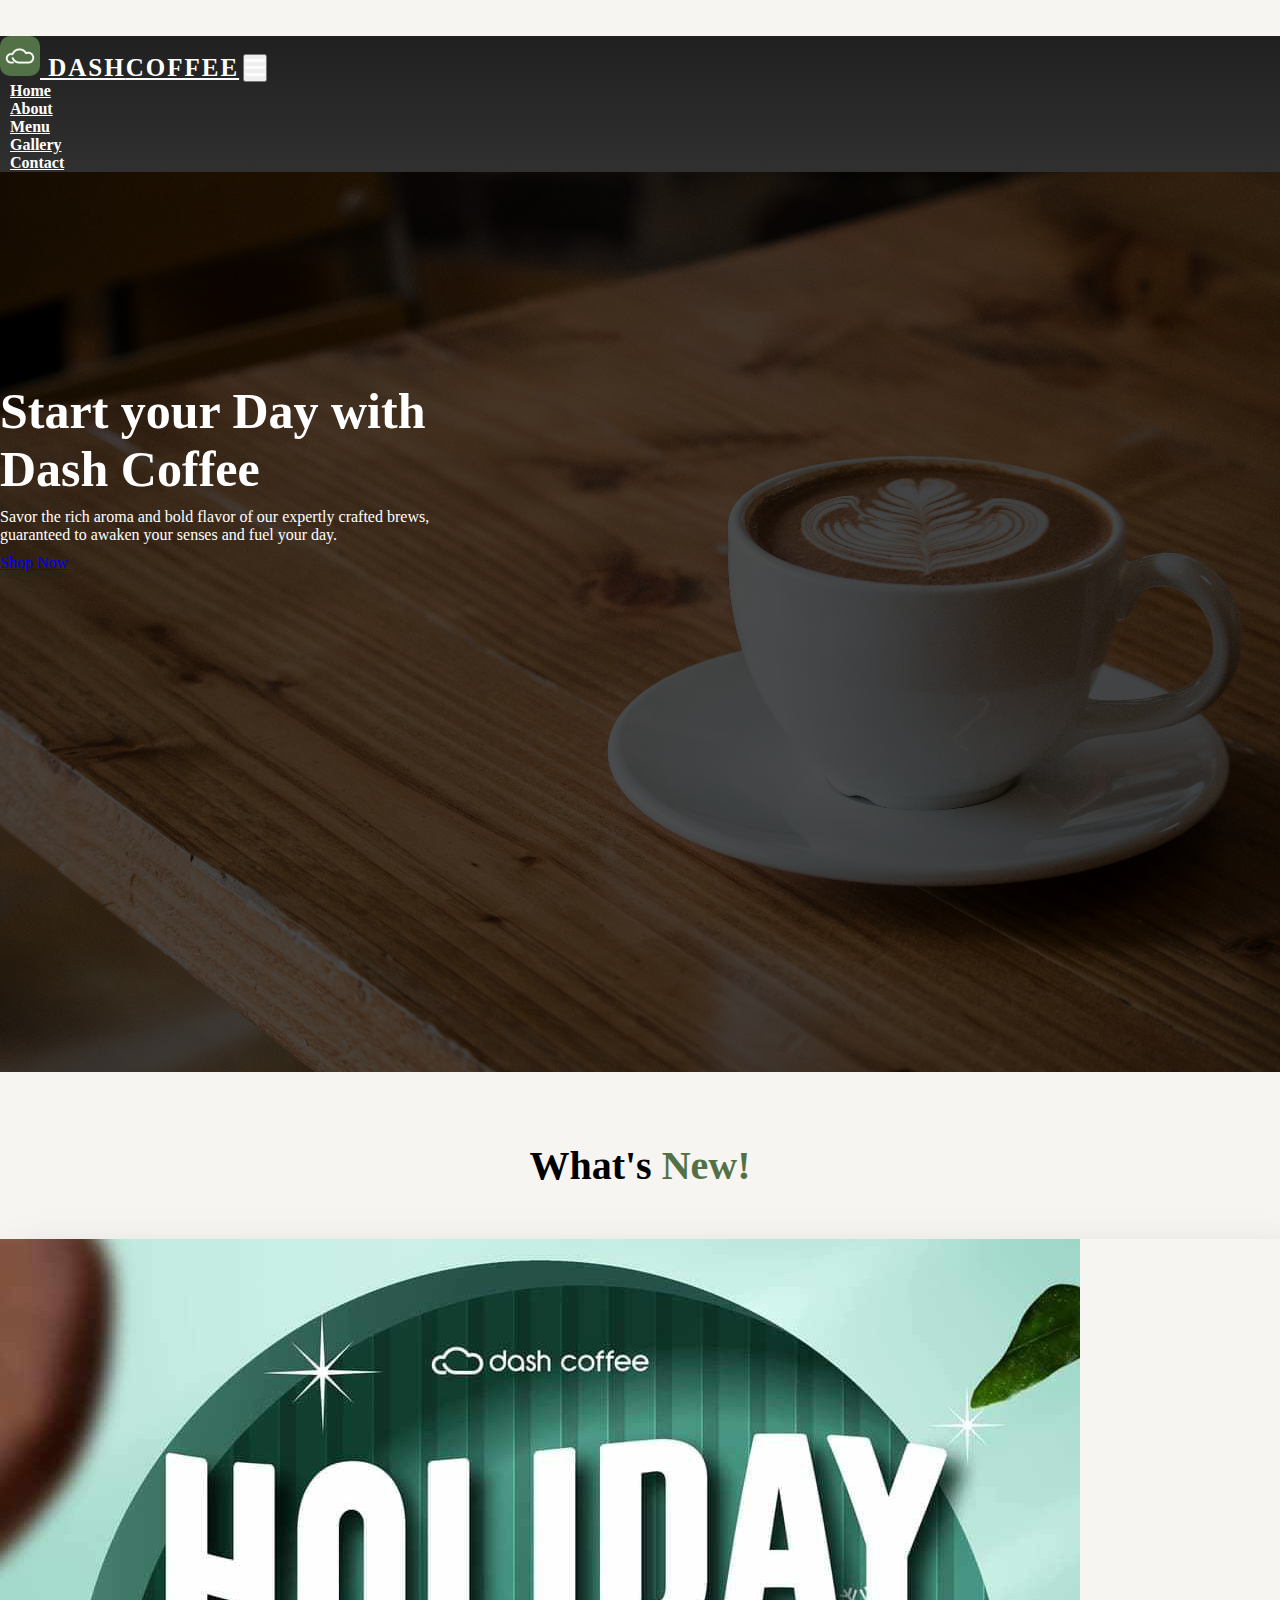
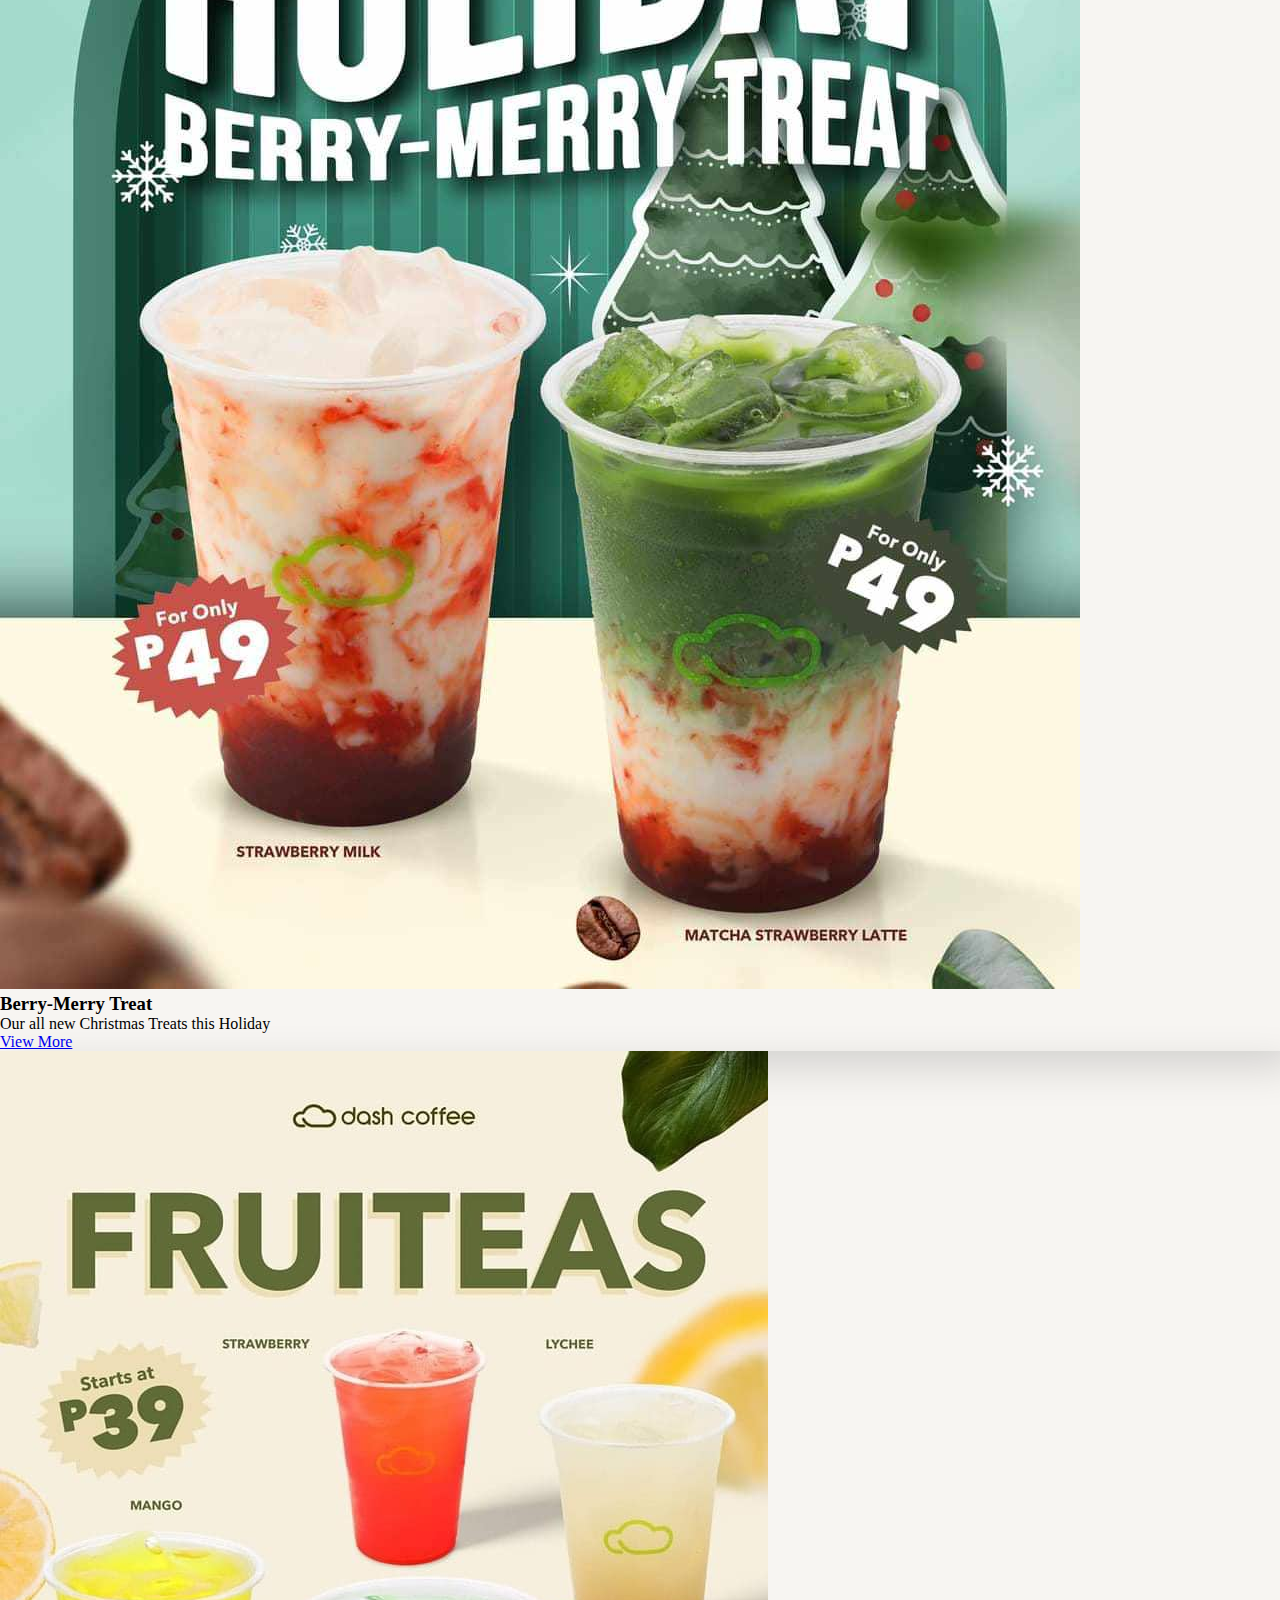
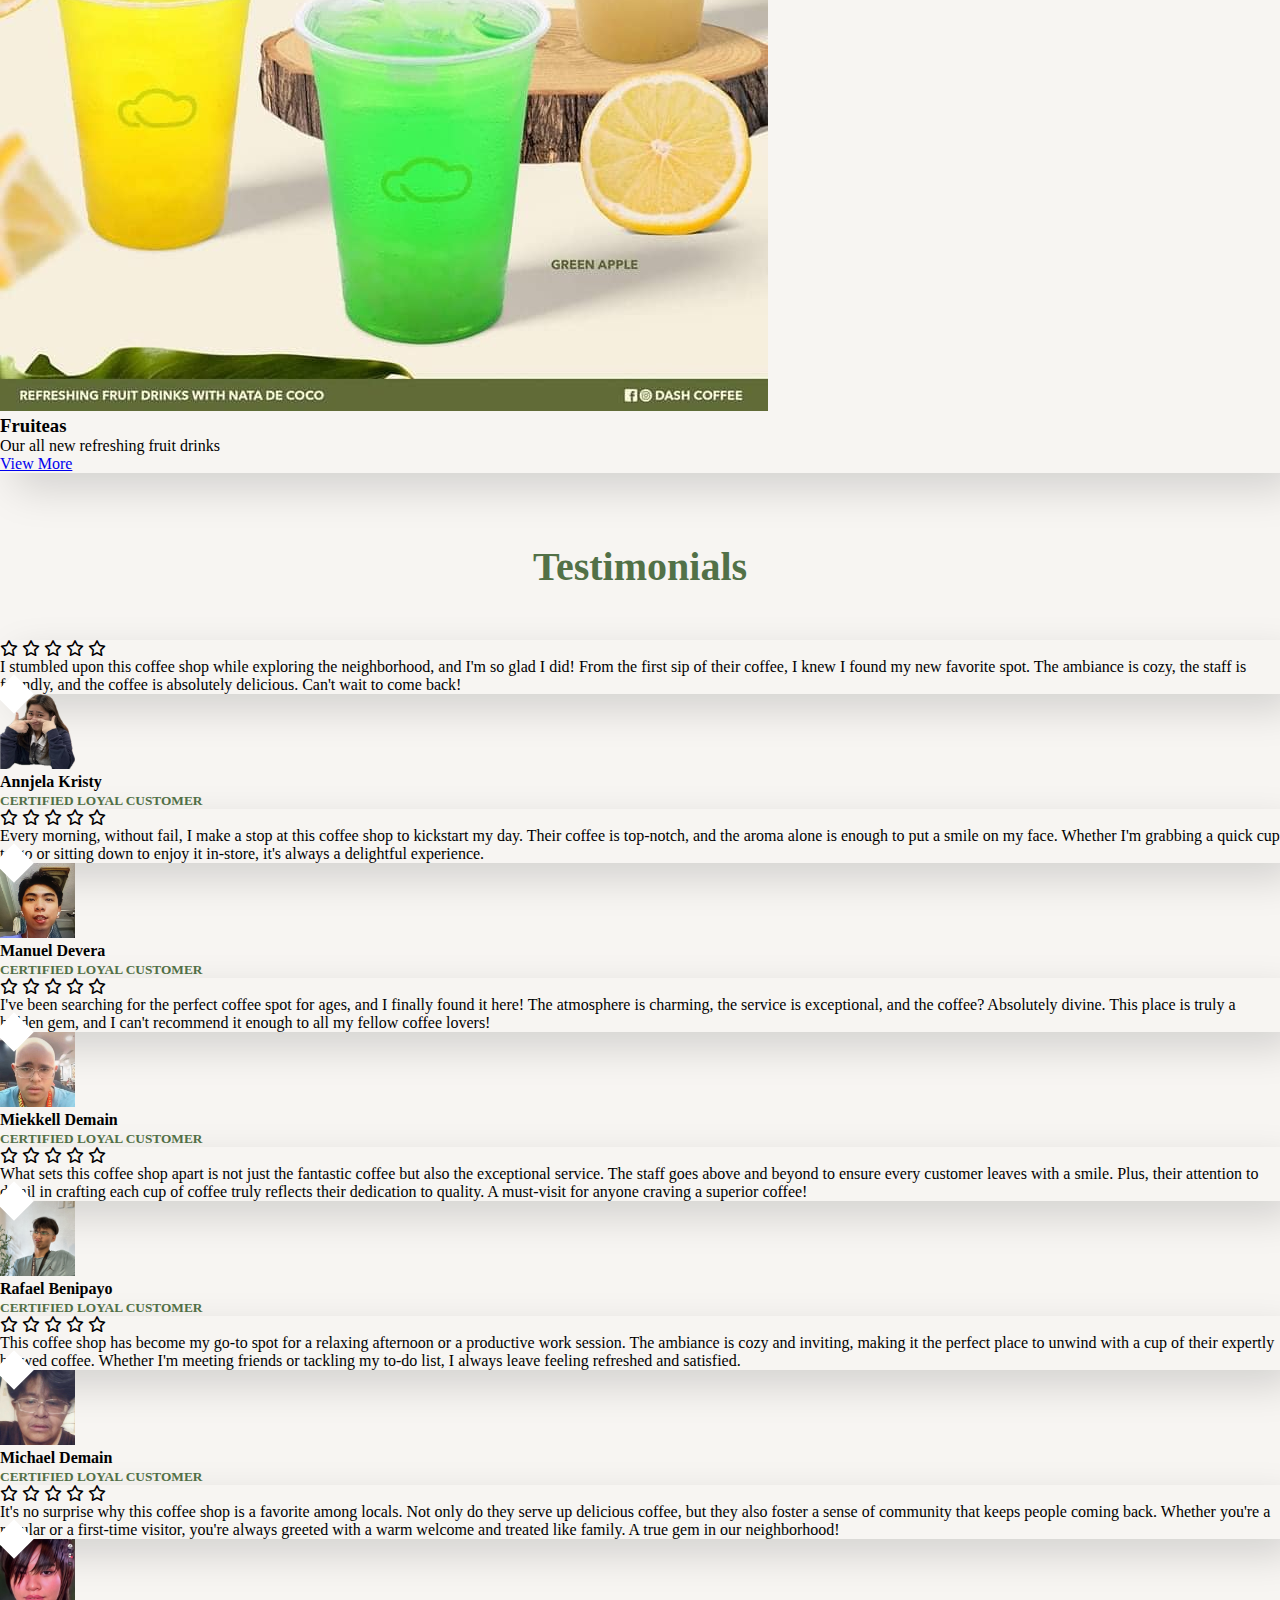
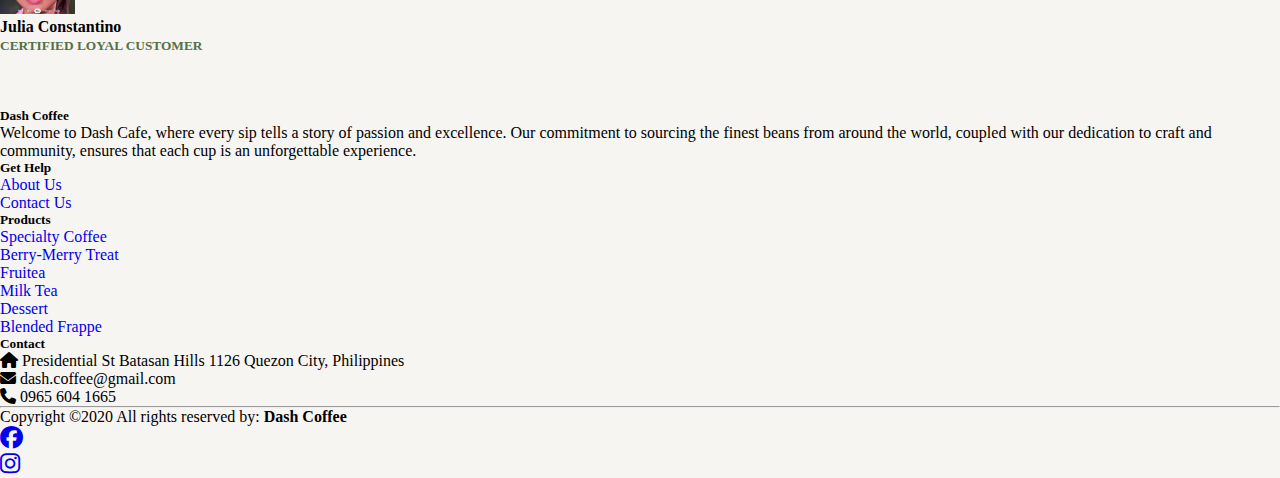
<file: index.html>
<!DOCTYPE html>
<html lang="en">

<head>
    <meta charset="UTF-8">
    <meta http-equiv="X-UA-Compatible" content="IE=edge">
    <meta name="viewport" content="width=device-width, initial-scale=1.0">
    <title>Dash Coffee</title>
    <link rel="icon" type="image/x-icon" href="img/favicon.ico">
    <link rel="stylesheet" href="index.css">
    <!-- bootstrap link -->
    <link href="https://cdn.jsdelivr.net/npm/bootstrap@5.1.3/dist/css/bootstrap.min.css" rel="stylesheet"
        integrity="sha384-1BmE4kWBq78iYhFldvKuhfTAU6auU8tT94WrHftjDbrCEXSU1oBoqyl2QvZ6jIW3" crossorigin="anonymous">
    <!-- bootstrap link -->
    <!-- fonts link -->
    <link rel="preconnect" href="https://fonts.googleapis.com">
    <link rel="preconnect" href="https://fonts.gstatic.com" crossorigin>
    <link href="https://fonts.googleapis.com/css2?family=Roboto:wght@100&display=swap" rel="stylesheet">
    <!-- fonts link -->
    <link rel="stylesheet" href="https://cdnjs.cloudflare.com/ajax/libs/font-awesome/6.5.1/css/all.min.css">
    <link rel="stylesheet" href="https://cdn.jsdelivr.net/npm/bootstrap-icons@1.11.3/font/bootstrap-icons.min.css">
    <!-- icons link -->
</head>

<body style="background: #f7f5f2;">

    <br><br>
    <!-- navbar start -->
    <nav class="navbar navbar-expand-lg fixed-top" id="navbar">
        <div class="container">
            <a class="navbar-brand" href="#" id="logo"><img src="logo.jpg" alt=""><span class="text-success">
                    DASH</span>COFFEE</a>
            <button class="navbar-toggler" type="button" data-bs-toggle="collapse"
                data-bs-target="#navbarSupportedContent" aria-controls="navbarSupportedContent" aria-expanded="false"
                aria-label="Toggle navigation">
                <span><i class="fa-solid fa-bars" style="color: white; font-size: 23px;"></i></span>
            </button>
            <div class="collapse navbar-collapse" id="navbarSupportedContent">
                <ul class="navbar-nav ms-auto mb-2 mb-lg-0">
                    <li class="nav-item">
                        <a class="nav-link active" aria-current="page" href="index.html">Home</a>
                    </li>
                    <li class="nav-item">
                        <a class="nav-link" href="about.html">About</a>
                    </li>
                    <li class="nav-item">
                        <a class="nav-link" href="menu.html">Menu</a>
                    </li>
                    <li class="nav-item">
                        <a class="nav-link" href="gallery.html">Gallery</a>
                    </li>
                    <li class="nav-item">
                        <a class="nav-link" href="contact.html">Contact</a>
                    </li>
                </ul>
            </div>
        </div>
    </nav>
    <!-- navbar end -->

    <!-- home start -->
    <section id="home">
        <div class="container">
            <div class="content">
                <h3>Start your Day with <br> Dash Coffee</h3>
                <p>Savor the rich aroma and bold flavor of our expertly crafted brews,
                    <br> guaranteed to awaken your senses and fuel your day.
                </p>
                <p><a href="menu.html" class="btn btn-success mt-3">Shop Now</a></p>
            </div>
        </div>
    </section>
    <!-- home end -->

    <!-- what's new start-->
    <section id="new">
        <div class="container">
            <div class="heading">What's <span>New!</span></div>
            <div class="row justify-content-center">
                <div class="col-12 col-md-12 col-lg-4 py-3 py-md-0">
                    <div class="card text-center bg-white pb-2">
                        <div class="card-body text-dark">
                            <div class="img-area mb-4">
                                <img src="img/new1.jpg" alt="" class="img-fluid">
                            </div>
                            <h3 class="card-title">Berry-Merry Treat</h3>
                            <p class="lead">Our all new Christmas Treats this Holiday</p>
                            <a class="btn bg-success text-light" href="submenu2.html">View More</a>
                        </div>
                    </div>
                </div>

                <div class="col-12 col-md-12 col-lg-4 py-3 py-md-0">
                    <div class="card text-center bg-white pb-2">
                        <div class="card-body text-dark">
                            <div class="img-area mb-4">
                                <img src="img/new2.jpg" alt="" class="img-fluid">
                            </div>
                            <h3 class="card-title">Fruiteas</h3>
                            <p class="lead">Our all new refreshing fruit drinks</p>
                            <a class="btn bg-success text-light" href="submenu3.html">View More</a>
                        </div>
                    </div>
                </div>
            </div>
        </div>
    </section>
    <!-- what's new end -->

    <!-- review start -->
    <section id="review" class="section-padding">
        <div class="container">
            <div class="heading"><span>Testimonials</span></div>
            <div class="row gy-5 g-4">

                <div class="col-lg-4 col-sm-6">
                    <div class="review">
                        <div class="review-head p-4 bg-white theme-shadow">
                            <div class="text-warning">
                                <i class="fa-regular fa-star"></i>
                                <i class="fa-regular fa-star"></i>
                                <i class="fa-regular fa-star"></i>
                                <i class="fa-regular fa-star"></i>
                                <i class="fa-regular fa-star"></i>
                            </div>
                            <p>I stumbled upon this coffee shop while exploring the neighborhood, and I'm so glad I did!
                                From the first sip of their
                                coffee, I knew I found my new favorite spot. The ambiance is cozy, the staff is
                                friendly, and the coffee is absolutely
                                delicious. Can't wait to come back!</p>
                        </div>
                        <div class="review-person mt-4 d-flex align-items-center">
                            <img src="img/person1.png" alt="" class="rounded-circle" width="75px">
                            <div class="ms-3">
                                <h4><strong>Annjela Kristy</strong></h4>
                                <small>Certified Loyal Customer</small>
                            </div>
                        </div>
                    </div>
                </div>

                <div class="col-lg-4 col-sm-6">
                    <div class="review">
                        <div class="review-head p-4 bg-white theme-shadow">
                            <div class="text-warning">
                                <i class="fa-regular fa-star"></i>
                                <i class="fa-regular fa-star"></i>
                                <i class="fa-regular fa-star"></i>
                                <i class="fa-regular fa-star"></i>
                                <i class="fa-regular fa-star"></i>
                            </div>
                            <p>Every morning, without fail, I make a stop at this coffee shop to kickstart my day. Their
                                coffee is top-notch, and the
                                aroma alone is enough to put a smile on my face. Whether I'm grabbing a quick cup to go
                                or sitting down to enjoy it
                                in-store, it's always a delightful experience.</p>
                        </div>
                        <div class="review-person mt-4 d-flex align-items-center">
                            <img src="img/person2.jpg" alt="" class="rounded-circle" width="75px">
                            <div class="ms-3">
                                <h4><strong>Manuel Devera</strong></h4>
                                <small>Certified Loyal Customer</small>
                            </div>
                        </div>
                    </div>
                </div>

                <div class="col-lg-4 col-sm-6">
                    <div class="review">
                        <div class="review-head p-4 bg-white theme-shadow">
                            <div class="text-warning">
                                <i class="fa-regular fa-star"></i>
                                <i class="fa-regular fa-star"></i>
                                <i class="fa-regular fa-star"></i>
                                <i class="fa-regular fa-star"></i>
                                <i class="fa-regular fa-star"></i>
                            </div>
                            <p>I've been searching for the perfect coffee spot for ages, and I finally found it here!
                                The atmosphere is charming, the
                                service is exceptional, and the coffee? Absolutely divine. This place is truly a hidden
                                gem, and I can't recommend it
                                enough to all my fellow coffee lovers!</p>
                        </div>
                        <div class="review-person mt-4 d-flex align-items-center">
                            <img src="img/person3.jpg" alt="" class="rounded-circle" width="75px">
                            <div class="ms-3">
                                <h4><strong>Miekkell Demain</strong></h4>
                                <small>Certified Loyal Customer</small>
                            </div>
                        </div>
                    </div>
                </div>

                <div class="col-lg-4 col-sm-6">
                    <div class="review">
                        <div class="review-head p-4 bg-white theme-shadow">
                            <div class="text-warning">
                                <i class="fa-regular fa-star"></i>
                                <i class="fa-regular fa-star"></i>
                                <i class="fa-regular fa-star"></i>
                                <i class="fa-regular fa-star"></i>
                                <i class="fa-regular fa-star"></i>
                            </div>
                            <p>What sets this coffee shop apart is not just the fantastic coffee but also the
                                exceptional service. The staff goes above
                                and beyond to ensure every customer leaves with a smile. Plus, their attention to detail
                                in crafting each cup of coffee
                                truly reflects their dedication to quality. A must-visit for anyone craving a superior
                                coffee!</p>
                        </div>
                        <div class="review-person mt-4 d-flex align-items-center">
                            <img src="img/person4.jpg" alt="" class="rounded-circle" width="75px">
                            <div class="ms-3">
                                <h4><strong>Rafael Benipayo</strong></h4>
                                <small>Certified Loyal Customer</small>
                            </div>
                        </div>
                    </div>
                </div>

                <div class="col-lg-4 col-sm-6">
                    <div class="review">
                        <div class="review-head p-4 bg-white theme-shadow">
                            <div class="text-warning">
                                <i class="fa-regular fa-star"></i>
                                <i class="fa-regular fa-star"></i>
                                <i class="fa-regular fa-star"></i>
                                <i class="fa-regular fa-star"></i>
                                <i class="fa-regular fa-star"></i>
                            </div>
                            <p>This coffee shop has become my go-to spot for a relaxing afternoon or a productive work
                                session. The ambiance is cozy
                                and inviting, making it the perfect place to unwind with a cup of their expertly brewed
                                coffee. Whether I'm meeting
                                friends or tackling my to-do list, I always leave feeling refreshed and satisfied.</p>
                        </div>
                        <div class="review-person mt-4 d-flex align-items-center">
                            <img src="img/person5.jpg" alt="" class="rounded-circle" width="75px">
                            <div class="ms-3">
                                <h4><strong>Michael Demain</strong></h4>
                                <small>Certified Loyal Customer</small>
                            </div>
                        </div>
                    </div>
                </div>

                <div class="col-lg-4 col-sm-6">
                    <div class="review">
                        <div class="review-head p-4 bg-white theme-shadow">
                            <div class="text-warning">
                                <i class="fa-regular fa-star"></i>
                                <i class="fa-regular fa-star"></i>
                                <i class="fa-regular fa-star"></i>
                                <i class="fa-regular fa-star"></i>
                                <i class="fa-regular fa-star"></i>
                            </div>
                            <p>It's no surprise why this coffee shop is a favorite among locals. Not only do they serve
                                up delicious coffee, but they
                                also foster a sense of community that keeps people coming back. Whether you're a regular
                                or a first-time visitor, you're
                                always greeted with a warm welcome and treated like family. A true gem in our
                                neighborhood!</p>
                        </div>
                        <div class="review-person mt-4 d-flex align-items-center">
                            <img src="img/person6.jpg" alt="" class="rounded-circle" width="75px">
                            <div class="ms-3">
                                <h4><strong>Julia Constantino</strong></h4>
                                <small>Certified Loyal Customer</small>
                            </div>
                        </div>
                    </div>
                </div>

            </div>
        </div>
    </section>
    <!-- review end -->





    <br><br><br>
    <!-- footer start -->
    <footer class="bg-dark text-white pt-5">
        <div class="container text-center text-md-left">
            <div class="row text-center text-md-left">
                <div class="col-md-3 col-lg-3 col-xl-3 mx-auto mt-3">
                    <h5 class="text-uppercase mb-4 font-weight-bold text-success">Dash Coffee</h5>
                    <p>Welcome to Dash Cafe, where every sip tells a story of passion and excellence. Our commitment to
                        sourcing the
                        finest beans from around the world, coupled with our dedication to craft and community, ensures
                        that each cup is an
                        unforgettable experience.</p>
                </div>
                <div class="col-md-2 col-lg-2 col-xl-2 mx-auto mt-3">
                    <h5 class="text-uppercase mb-4 font-weight-bold text-success">Get Help</h5>
                    <p>
                        <a href="about.html" class="text-white" style="text-decoration: none;">About Us</a>
                    </p>
                    <p>
                        <a href="contact.html" class="text-white" style="text-decoration: none;">Contact Us</a>
                    </p>
                </div>

                <div class="col-md-3 col-lg-2 col-xl-2 mx-auto mt-3">
                    <h5 class="text-uppercase mb-4 font-weight-bold text-success">Products</h5>
                    <p>
                        <a href="submenu1.html" class="text-white" style="text-decoration: none;">Specialty Coffee</a>
                    </p>
                    <p>
                        <a href="submenu2.html" class="text-white" style="text-decoration: none;">Berry-Merry Treat</a>
                    </p>
                    <p>
                        <a href="submenu3.html" class="text-white" style="text-decoration: none;">Fruitea</a>
                    </p>
                    <p>
                        <a href="submenu4.html" class="text-white" style="text-decoration: none;">Milk Tea</a>
                    </p>
                    <p>
                        <a href="submenu5.html" class="text-white" style="text-decoration: none;">Dessert</a>
                    </p>
                    <p>
                        <a href="submenu6.html" class="text-white" style="text-decoration: none;">Blended Frappe</a>
                    </p>
                </div>

                <div class="col-md-4 col-lg-3 col-xl-3 mx-auto mt-3">
                    <h5 class="text-uppercase mb-4 font-weight-bold text-success">Contact</h5>
                    <p>
                        <i class="fas fa-home mr-3"></i> Presidential St Batasan Hills 1126 Quezon City, Philippines
                    </p>
                    <p>
                        <i class="fas fa-envelope mr-3"></i> dash.coffee@gmail.com
                    </p>
                    <p>
                        <i class="fas fa-phone mr-3"></i> 0965 604 1665
                    </p>
                </div>
            </div>

            <hr class="mb-4">
            <div class="row align-items-center">
                <div class="col-md-7 col-lg-8">
                    <p>Copyright ©2020 All rights reserved by:
                        <a style="text-decoration: none;">
                            <strong class="text-success">Dash Coffee</strong>
                        </a>
                    </p>
                </div>
                <div class="col-md-5 col-lg-4">
                    <div class="text-center text-md-right">
                        <ul class="list-unstyled list-inline">
                            <li class="list-inline-item">
                                <a href="https://www.facebook.com/profile.php?id=100090812044727"
                                    class="btn-floating btn-sm text-white" style="font-size: 23px;"><i
                                        class="fab fa-facebook"></i></a>
                            </li>
                            <li class="list-inline-item">
                                <a href="https://www.instagram.com/dash_coffee/" class="btn-floating btn-sm text-white"
                                    style="font-size: 23px;"><i class="fab fa-instagram"></i></a>
                            </li>
                        </ul>
                    </div>
                </div>
            </div>

        </div>
    </footer>
    <!-- footer end -->

    <script src="https://cdn.jsdelivr.net/npm/bootstrap@5.1.3/dist/js/bootstrap.bundle.min.js"
        integrity="sha384-ka7Sk0Gln4gmtz2MlQnikT1wXgYsOg+OMhuP+IlRH9sENBO0LRn5q+8nbTov4+1p"
        crossorigin="anonymous"></script>
</body>

</html>
</file>
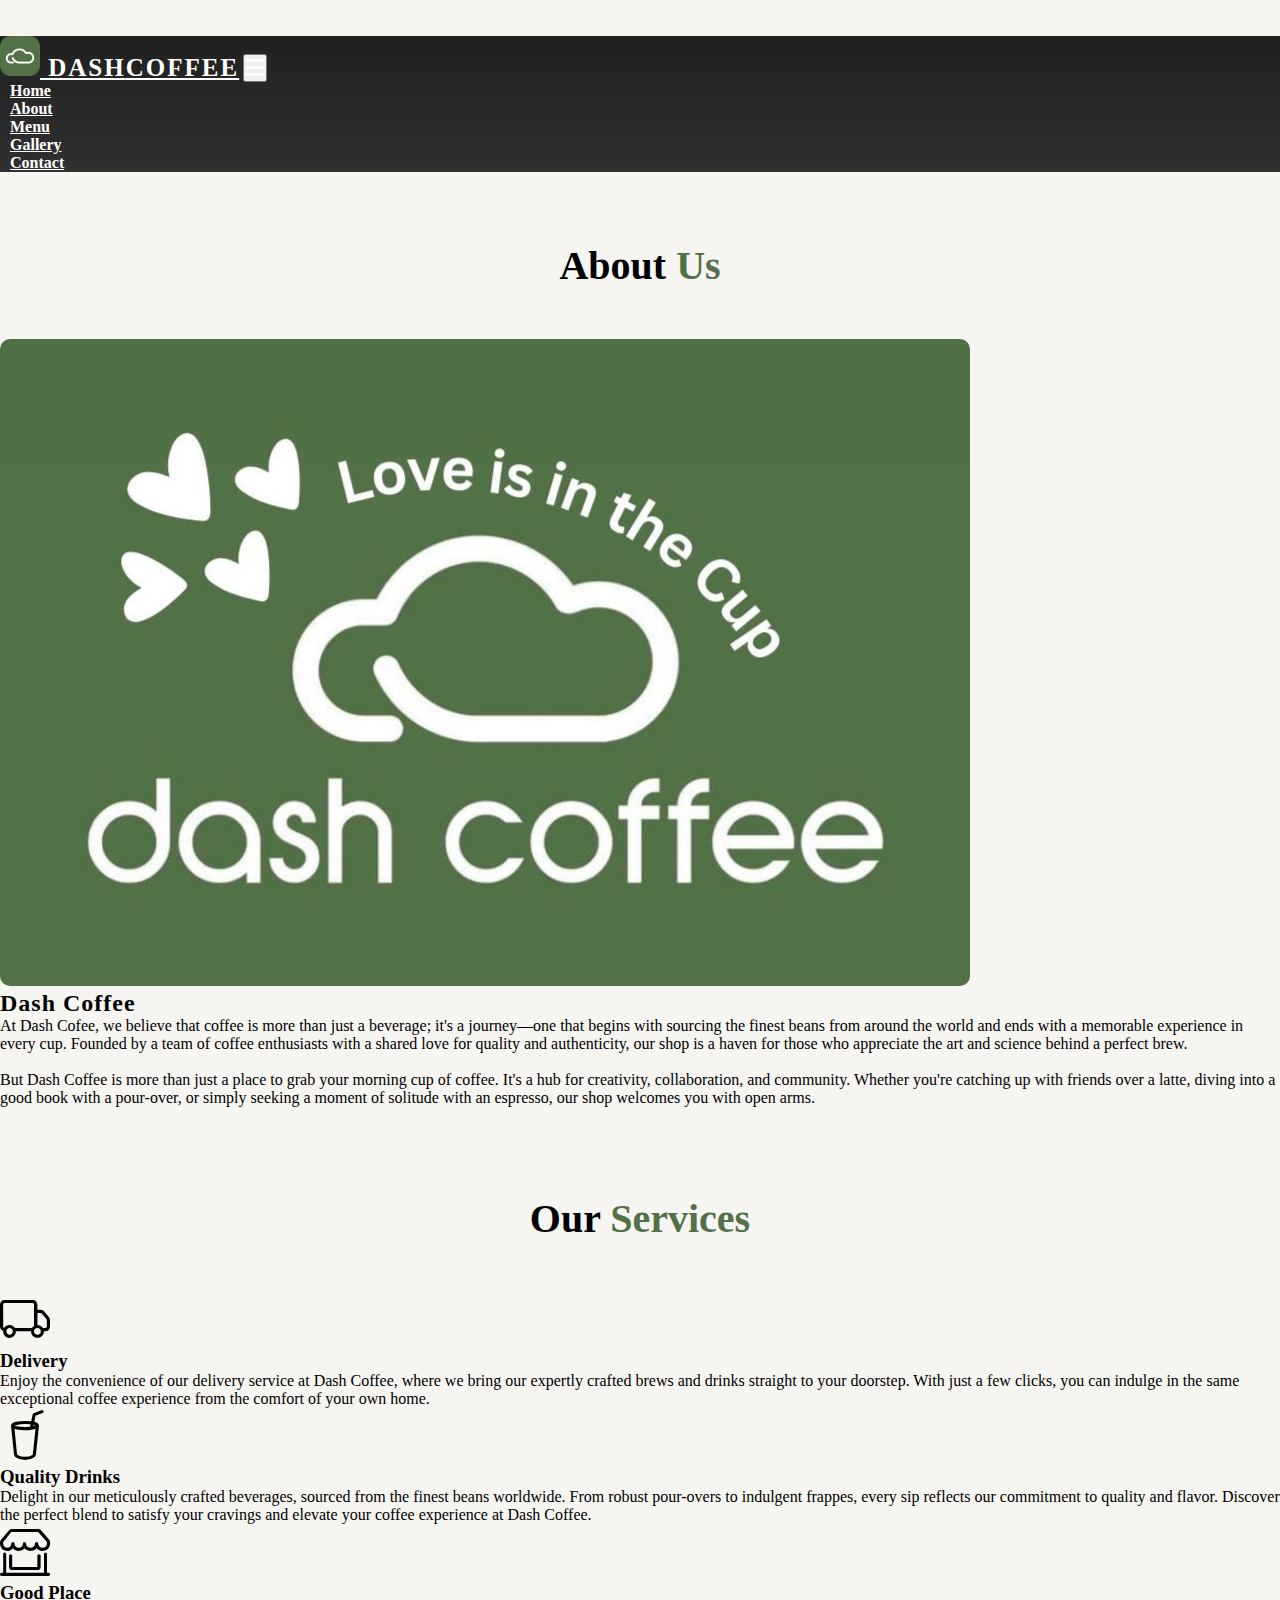
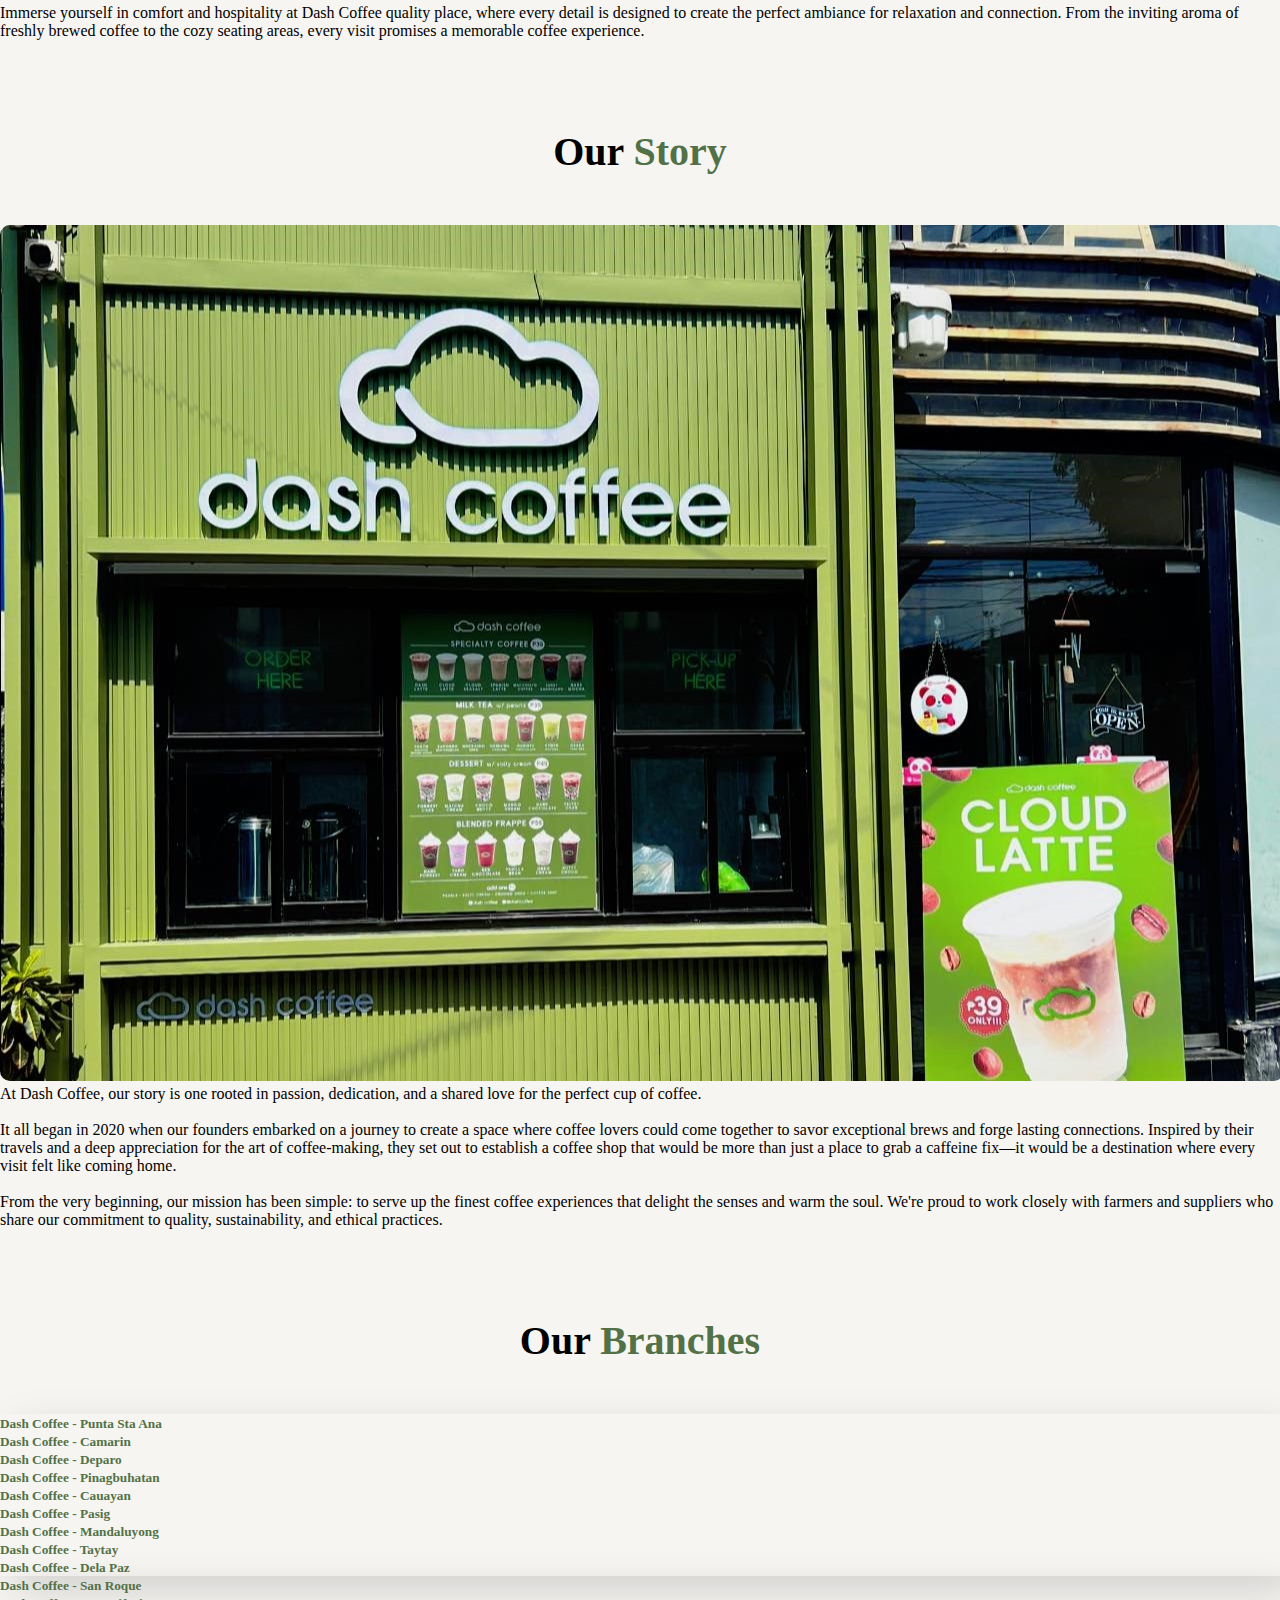
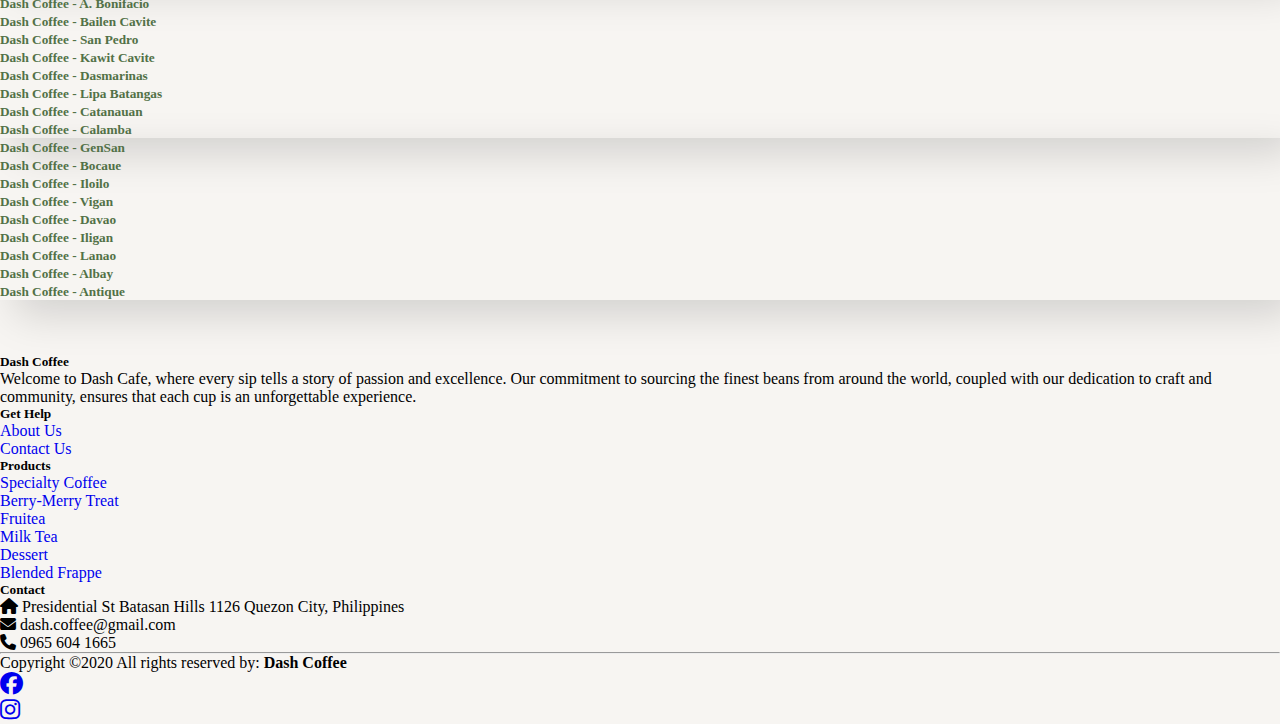
<file: about.html>
<!DOCTYPE html>
<html lang="en">

<head>
    <meta charset="UTF-8">
    <meta http-equiv="X-UA-Compatible" content="IE=edge">
    <meta name="viewport" content="width=device-width, initial-scale=1.0">
    <title>Dash Coffee</title>
    <link rel="icon" type="image/x-icon" href="img/favicon.ico">
    <link rel="stylesheet" href="about.css">
    <!-- bootstrap linl -->
    <link href="https://cdn.jsdelivr.net/npm/bootstrap@5.1.3/dist/css/bootstrap.min.css" rel="stylesheet"
        integrity="sha384-1BmE4kWBq78iYhFldvKuhfTAU6auU8tT94WrHftjDbrCEXSU1oBoqyl2QvZ6jIW3" crossorigin="anonymous">
    <!-- bootstrap link -->
    <!-- fonts link -->
    <link rel="preconnect" href="https://fonts.googleapis.com">
    <link rel="preconnect" href="https://fonts.gstatic.com" crossorigin>
    <link href="https://fonts.googleapis.com/css2?family=Roboto:wght@100&display=swap" rel="stylesheet">
    <!-- fonts link -->
    <link rel="stylesheet" href="https://cdnjs.cloudflare.com/ajax/libs/font-awesome/6.5.1/css/all.min.css">
    <link rel="stylesheet" href="https://cdn.jsdelivr.net/npm/bootstrap-icons@1.11.3/font/bootstrap-icons.min.css">
    <!-- icons link -->
</head>

<body style="background: #f7f5f2;">

    <br><br>
    <!-- navbar start -->
    <nav class="navbar navbar-expand-lg fixed-top" id="navbar">
        <div class="container">
            <a class="navbar-brand" href="#" id="logo"><img src="logo.jpg" alt=""><span class="text-success">
                    DASH</span>COFFEE</a>
            <button class="navbar-toggler" type="button" data-bs-toggle="collapse"
                data-bs-target="#navbarSupportedContent" aria-controls="navbarSupportedContent" aria-expanded="false"
                aria-label="Toggle navigation">
                <span><i class="fa-solid fa-bars" style="color: white; font-size: 23px;"></i></span>
            </button>
            <div class="collapse navbar-collapse" id="navbarSupportedContent">
                <ul class="navbar-nav ms-auto mb-2 mb-lg-0">
                    <li class="nav-item">
                        <a class="nav-link active" aria-current="page" href="index.html">Home</a>
                    </li>
                    <li class="nav-item">
                        <a class="nav-link" href="about.html">About</a>
                    </li>
                    <li class="nav-item">
                        <a class="nav-link" href="menu.html">Menu</a>
                    </li>
                    <li class="nav-item">
                        <a class="nav-link" href="gallery.html">Gallery</a>
                    </li>
                    <li class="nav-item">
                        <a class="nav-link" href="contact.html">Contact</a>
                    </li>
                </ul>
            </div>
        </div>
    </nav>
    <!-- navbar end -->

    <!-- about start -->
    <section id="about">
        <div class="container">
            <div class="heading">About <span>Us</span></div>
            <div class="row">
                <div class="col-md-6 py-3 py-md-0">
                    <div class="card">
                        <img src="img/about1.jpg" alt="">
                    </div>
                </div>
                <div class="col-md-6 py-3 py-md-0">
                    <h2>Dash Coffee</h2>
                    <p class="lead">At Dash Cofee, we believe that coffee is more than just a beverage; it's a
                        journey—one that begins with sourcing
                        the finest beans from around the world and ends with a memorable experience in every cup.
                        Founded by a team of coffee
                        enthusiasts with a shared love for quality and authenticity, our shop is a haven for those who
                        appreciate the art and
                        science behind a perfect brew.
                        <br><br>But Dash Coffee is more than just a place to grab your morning cup of coffee. It's a hub
                        for creativity,
                        collaboration, and community. Whether you're catching up with friends over a latte, diving into
                        a good book with a
                        pour-over, or simply seeking a moment of solitude with an espresso, our shop welcomes you with
                        open arms.
                    </p>

                </div>
            </div>
        </div>
    </section>
    <!-- about end -->
    <br>
    <!-- services start -->
    <section id="services" class="services section-padding">
        <div class="container">
            <div class="heading">Our <span>Services</span></div>
            <div class="row">
                <div class="col-12 col-md-12 col-lg-4 py-3 py-md-0">
                    <div class="card text-white text-center bg-dark pb-2">
                        <div class="card-body">
                            <i class="bi bi-truck"></i>
                            <h3 class="card-title">Delivery</h3>
                            <p class="lead">Enjoy the convenience of our delivery service at Dash Coffee, where we bring
                                our expertly crafted brews and drinks straight
                                to your doorstep. With just a few clicks, you can indulge in the same exceptional coffee
                                experience from the comfort of
                                your own home.</p>

                        </div>
                    </div>
                </div>
                <div class="col-12 col-md-12 col-lg-4 py-3 py-md-0">
                    <div class="card text-white text-center bg-dark pb-2">
                        <div class="card-body">
                            <i class="bi bi-cup-straw"></i>
                            <h3 class="card-title">Quality Drinks</h3>
                            <p class="lead">Delight in our meticulously crafted beverages, sourced from the finest beans
                                worldwide. From robust pour-overs to
                                indulgent frappes, every sip reflects our commitment to quality and flavor. Discover the
                                perfect blend to satisfy your
                                cravings and elevate your coffee experience at Dash Coffee.</p>

                        </div>
                    </div>
                </div>
                <div class="col-12 col-md-12 col-lg-4 py-3 py-md-0">
                    <div class="card text-white text-center bg-dark pb-2">
                        <div class="card-body">
                            <i class="bi bi-shop-window"></i>
                            <h3 class="card-title">Good Place</h3>
                            <p class="lead">Immerse yourself in comfort and hospitality at Dash Coffee quality place,
                                where every
                                detail is designed to create the perfect
                                ambiance for relaxation and connection. From the inviting aroma of freshly brewed coffee
                                to the cozy seating areas,
                                every visit promises a memorable coffee experience.</p>

                        </div>
                    </div>
                </div>
            </div>
        </div>
    </section>
    <!-- services end -->
    <br>
    <!-- story start -->
    <section id="story">
        <div class="container">
            <div class="heading">Our <span>Story</span></div>
            <div class="row">
                <div class="col-md-6 py-3 py-md-0">
                    <div class="card">
                        <img src="img/story1.jpg" alt="">
                    </div>
                </div>
                <div class="col-md-6 py-3 py-md-0">

                    <p class="lead">At Dash Coffee, our story is one rooted in passion, dedication, and a shared love
                        for the perfect cup of coffee.
                        <br><br> It all began in 2020 when our founders embarked on a journey to create a space where
                        coffee lovers could come together to savor exceptional brews and forge lasting connections.
                        Inspired by their travels
                        and a deep appreciation for the art of coffee-making, they set out to establish a coffee shop
                        that would be more than
                        just a place to grab a caffeine fix—it would be a destination where every visit felt like coming
                        home.
                        <br><br>From the very beginning, our mission has been simple: to serve up the finest coffee
                        experiences that delight the senses
                        and warm the soul. We're proud to work closely with farmers and suppliers who share our
                        commitment to quality,
                        sustainability, and ethical practices.
                    </p>

                </div>
            </div>
        </div>
    </section>
    <!-- story end -->
    <br>
    <!-- branch start -->
    <section id="branch">
        <div class="container">
            <div class="heading">Our <span>Branches</span></div>
            <div class="row">
                <div class="col-12 col-md-12 col-lg-4 py-3 py-md-0">
                    <div class="about-text">
                        <ul class="list-group list-group-flush">
                            <li class="list-group-item">
                                <h5>Dash Coffee - Punta Sta Ana</h5>
                            </li>
                            <li class="list-group-item">
                                <h5>Dash Coffee - Camarin</h5>
                            </li>
                            <li class="list-group-item">
                                <h5>Dash Coffee - Deparo</h5>
                            </li>
                            <li class="list-group-item">
                                <h5>Dash Coffee - Pinagbuhatan</h5>
                            </li>
                            <li class="list-group-item">
                                <h5>Dash Coffee - Cauayan</h5>
                            </li>
                            <li class="list-group-item">
                                <h5>Dash Coffee - Pasig</h5>
                            </li>
                            <li class="list-group-item">
                                <h5>Dash Coffee - Mandaluyong</h5>
                            </li>
                            <li class="list-group-item">
                                <h5>Dash Coffee - Taytay</h5>
                            </li>
                            <li class="list-group-item">
                                <h5>Dash Coffee - Dela Paz</h5>
                            </li>
                        </ul>
                    </div>
                </div>

                <div class="col-12 col-md-12 col-lg-4 py-3 py-md-0">
                    <div class="about-text">
                        <ul class="list-group list-group-flush">
                            <li class="list-group-item">
                                <h5>Dash Coffee - San Roque</h5>
                            </li>
                            <li class="list-group-item">
                                <h5>Dash Coffee - A. Bonifacio</h5>
                            </li>
                            <li class="list-group-item">
                                <h5>Dash Coffee - Bailen Cavite</h5>
                            </li>
                            <li class="list-group-item">
                                <h5>Dash Coffee - San Pedro</h5>
                            </li>
                            <li class="list-group-item">
                                <h5>Dash Coffee - Kawit Cavite</h5>
                            </li>
                            <li class="list-group-item">
                                <h5>Dash Coffee - Dasmarinas</h5>
                            </li>
                            <li class="list-group-item">
                                <h5>Dash Coffee - Lipa Batangas</h5>
                            </li>
                            <li class="list-group-item">
                                <h5>Dash Coffee - Catanauan</h5>
                            </li>
                            <li class="list-group-item">
                                <h5>Dash Coffee - Calamba</h5>
                            </li>
                        </ul>
                    </div>
                </div>

                <div class="col-12 col-md-12 col-lg-4 py-3 py-md-0">
                    <div class="about-text">
                        <ul class="list-group list-group-flush">
                            <li class="list-group-item">
                                <h5>Dash Coffee - GenSan</h5>
                            </li>
                            <li class="list-group-item">
                                <h5>Dash Coffee - Bocaue</h5>
                            </li>
                            <li class="list-group-item">
                                <h5>Dash Coffee - Iloilo</h5>
                            </li>
                            <li class="list-group-item">
                                <h5>Dash Coffee - Vigan</h5>
                            </li>
                            <li class="list-group-item">
                                <h5>Dash Coffee - Davao</h5>
                            </li>
                            <li class="list-group-item">
                                <h5>Dash Coffee - Iligan</h5>
                            </li>
                            <li class="list-group-item">
                                <h5>Dash Coffee - Lanao</h5>
                            </li>
                            <li class="list-group-item">
                                <h5>Dash Coffee - Albay</h5>
                            </li>
                            <li class="list-group-item">
                                <h5>Dash Coffee - Antique</h5>
                            </li>
                        </ul>
                    </div>
                </div>
            </div>
        </div>
    </section>
    <!-- branch end -->





    <br><br><br>
    <!-- footer start -->
    <footer class="bg-dark text-white pt-5">
        <div class="container text-center text-md-left">
            <div class="row text-center text-md-left">
                <div class="col-md-3 col-lg-3 col-xl-3 mx-auto mt-3">
                    <h5 class="text-uppercase mb-4 font-weight-bold text-success">Dash Coffee</h5>
                    <p>Welcome to Dash Cafe, where every sip tells a story of passion and excellence. Our commitment to
                        sourcing the
                        finest beans from around the world, coupled with our dedication to craft and community, ensures
                        that each cup is an
                        unforgettable experience.</p>
                </div>
                <div class="col-md-2 col-lg-2 col-xl-2 mx-auto mt-3">
                    <h5 class="text-uppercase mb-4 font-weight-bold text-success">Get Help</h5>
                    <p>
                        <a href="about.html" class="text-white" style="text-decoration: none;">About Us</a>
                    </p>
                    <p>
                        <a href="contact.html" class="text-white" style="text-decoration: none;">Contact Us</a>
                    </p>
                </div>
    
                <div class="col-md-3 col-lg-2 col-xl-2 mx-auto mt-3">
                    <h5 class="text-uppercase mb-4 font-weight-bold text-success">Products</h5>
                    <p>
                        <a href="submenu1.html" class="text-white" style="text-decoration: none;">Specialty Coffee</a>
                    </p>
                    <p>
                        <a href="submenu2.html" class="text-white" style="text-decoration: none;">Berry-Merry Treat</a>
                    </p>
                    <p>
                        <a href="submenu3.html" class="text-white" style="text-decoration: none;">Fruitea</a>
                    </p>
                    <p>
                        <a href="submenu4.html" class="text-white" style="text-decoration: none;">Milk Tea</a>
                    </p>
                    <p>
                        <a href="submenu5.html" class="text-white" style="text-decoration: none;">Dessert</a>
                    </p>
                    <p>
                        <a href="submenu6.html" class="text-white" style="text-decoration: none;">Blended Frappe</a>
                    </p>
                </div>
    
                <div class="col-md-4 col-lg-3 col-xl-3 mx-auto mt-3">
                    <h5 class="text-uppercase mb-4 font-weight-bold text-success">Contact</h5>
                    <p>
                        <i class="fas fa-home mr-3"></i> Presidential St Batasan Hills 1126 Quezon City, Philippines
                    </p>
                    <p>
                        <i class="fas fa-envelope mr-3"></i> dash.coffee@gmail.com
                    </p>
                    <p>
                        <i class="fas fa-phone mr-3"></i> 0965 604 1665
                    </p>
                </div>
            </div>
    
            <hr class="mb-4">
            <div class="row align-items-center">
                <div class="col-md-7 col-lg-8">
                    <p>Copyright ©2020 All rights reserved by:
                        <a style="text-decoration: none;">
                            <strong class="text-success">Dash Coffee</strong>
                        </a>
                    </p>
                </div>
                <div class="col-md-5 col-lg-4">
                    <div class="text-center text-md-right">
                        <ul class="list-unstyled list-inline">
                            <li class="list-inline-item">
                                <a href="https://www.facebook.com/profile.php?id=100090812044727"
                                    class="btn-floating btn-sm text-white" style="font-size: 23px;"><i
                                        class="fab fa-facebook"></i></a>
                            </li>
                            <li class="list-inline-item">
                                <a href="https://www.instagram.com/dash_coffee/" class="btn-floating btn-sm text-white"
                                    style="font-size: 23px;"><i class="fab fa-instagram"></i></a>
                            </li>
                        </ul>
                    </div>
                </div>
            </div>
    
        </div>
    </footer>
    <!-- footer end -->





    <script src="https://cdn.jsdelivr.net/npm/bootstrap@5.1.3/dist/js/bootstrap.bundle.min.js"
        integrity="sha384-ka7Sk0Gln4gmtz2MlQnikT1wXgYsOg+OMhuP+IlRH9sENBO0LRn5q+8nbTov4+1p"
        crossorigin="anonymous"></script>
</body>

</html>
</file>
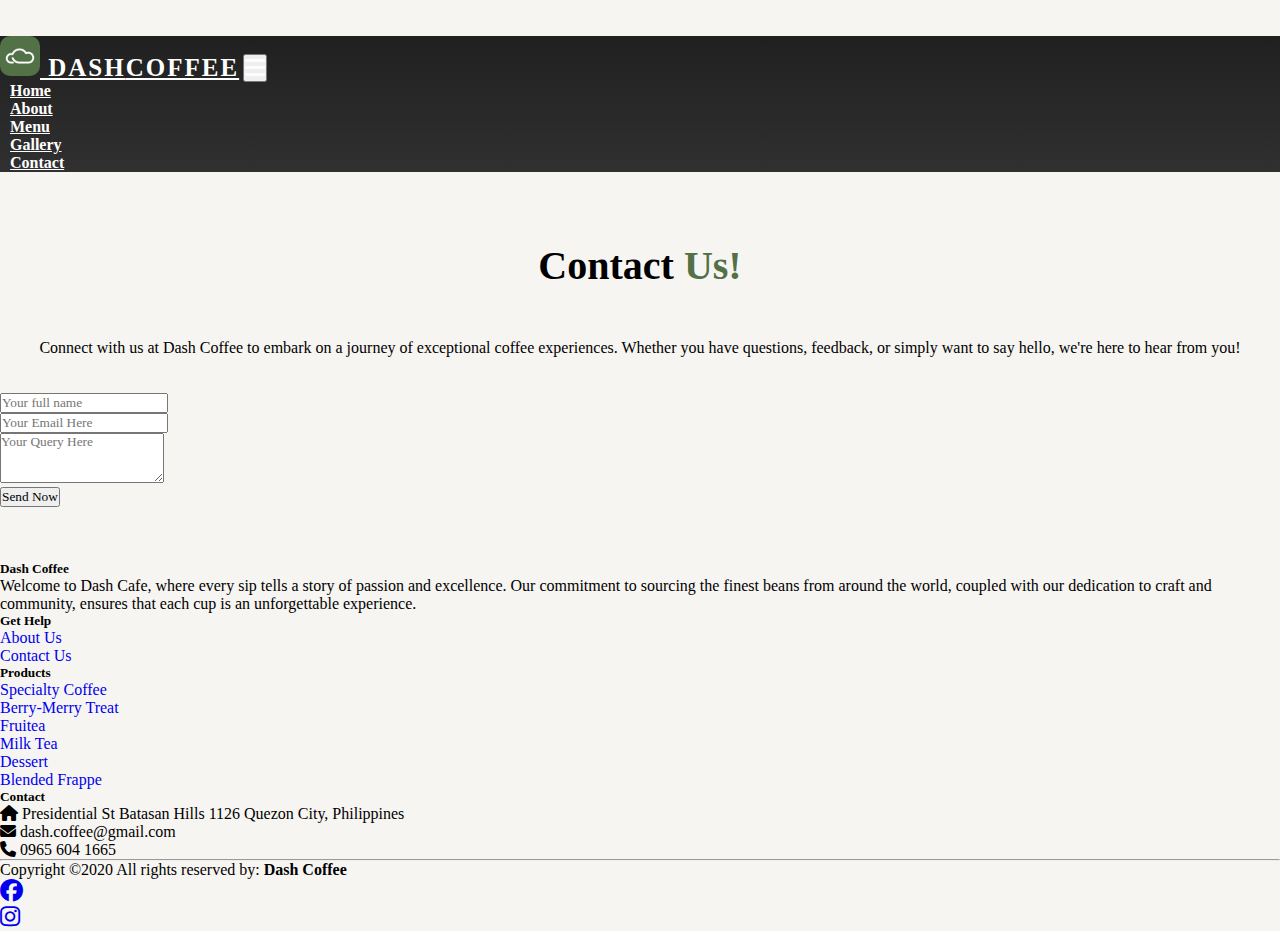
<file: contact.html>
<!DOCTYPE html>
<html lang="en">

<head>
    <meta charset="UTF-8">
    <meta http-equiv="X-UA-Compatible" content="IE=edge">
    <meta name="viewport" content="width=device-width, initial-scale=1.0">
    <title>Dash Coffee</title>
    <link rel="icon" type="image/x-icon" href="img/favicon.ico">
    <link rel="stylesheet" href="contact.css">
    <!-- bootstrap link -->
    <link href="https://cdn.jsdelivr.net/npm/bootstrap@5.1.3/dist/css/bootstrap.min.css" rel="stylesheet"
        integrity="sha384-1BmE4kWBq78iYhFldvKuhfTAU6auU8tT94WrHftjDbrCEXSU1oBoqyl2QvZ6jIW3" crossorigin="anonymous">
    <!-- bootstrap link -->
    <!-- fonts link -->
    <link rel="preconnect" href="https://fonts.googleapis.com">
    <link rel="preconnect" href="https://fonts.gstatic.com" crossorigin>
    <link href="https://fonts.googleapis.com/css2?family=Roboto:wght@100&display=swap" rel="stylesheet">
    <!-- fonts link -->
    <link rel="stylesheet" href="https://cdnjs.cloudflare.com/ajax/libs/font-awesome/6.5.1/css/all.min.css">
    <link rel="stylesheet" href="https://cdn.jsdelivr.net/npm/bootstrap-icons@1.11.3/font/bootstrap-icons.min.css">
    <!-- icons link -->
</head>

<body style="background: #f7f5f2;">

    <br><br>
    <!-- navbar start -->
    <nav class="navbar navbar-expand-lg fixed-top" id="navbar">
        <div class="container">
            <a class="navbar-brand" href="#" id="logo"><img src="logo.jpg" alt=""><span class="text-success">
                    DASH</span>COFFEE</a>
            <button class="navbar-toggler" type="button" data-bs-toggle="collapse"
                data-bs-target="#navbarSupportedContent" aria-controls="navbarSupportedContent" aria-expanded="false"
                aria-label="Toggle navigation">
                <span><i class="fa-solid fa-bars" style="color: white; font-size: 23px;"></i></span>
            </button>
            <div class="collapse navbar-collapse" id="navbarSupportedContent">
                <ul class="navbar-nav ms-auto mb-2 mb-lg-0">
                    <li class="nav-item">
                        <a class="nav-link active" aria-current="page" href="index.html">Home</a>
                    </li>
                    <li class="nav-item">
                        <a class="nav-link" href="about.html">About</a>
                    </li>
                    <li class="nav-item">
                        <a class="nav-link" href="menu.html">Menu</a>
                    </li>
                    <li class="nav-item">
                        <a class="nav-link" href="gallery.html">Gallery</a>
                    </li>
                    <li class="nav-item">
                        <a class="nav-link" href="contact.html">Contact</a>
                    </li>
                </ul>
            </div>
        </div>
    </nav>
    <!-- navbar end -->

    <!-- contact start -->
    <section id="contact" class="contact section-padding">
        <div class="container">
            <div class="heading">Contact <span>Us!</span></div>
            <p class="lead">Connect with us at Dash Coffee to embark on a journey of exceptional coffee experiences. Whether you have
            questions, feedback, or simply want to say hello, we're here to hear from you!</p>

            <br><br>

            <div class="row m-0">
                <div class="col-md-12 p-0 pt-4 pb-4">
                    <form action="contact.html" class="bg-light p-4.m-auto">
                        <div class="row">
                            <div class="col-md-12">
                                <div class="mb-3">
                                    <input type="text" class="form-control" required placeholder="Your full name">
                                </div>
                            </div>
                            <div class="col-md-12">
                                <div class="mb-3">
                                    <input type="text" class="form-control" required placeholder="Your Email Here">
                                </div>
                            </div>
                            <div class="col-md-12">
                                <div class="mb-3">
                                    <textarea name="" rows="3" required class="form-control"
                                        placeholder="Your Query Here"></textarea>
                                </div>
                            </div>

                            <button class="btn btn-success btn-lg btn-block mt-3">Send Now</button>
                        </div>
                    </form>
                </div>
            </div>
        </div>
    </section>
    <!-- contact end -->
    <br><br><br>
    <!-- footer start -->
    <footer class="bg-dark text-white pt-5">
        <div class="container text-center text-md-left">
            <div class="row text-center text-md-left">
                <div class="col-md-3 col-lg-3 col-xl-3 mx-auto mt-3">
                    <h5 class="text-uppercase mb-4 font-weight-bold text-success">Dash Coffee</h5>
                    <p>Welcome to Dash Cafe, where every sip tells a story of passion and excellence. Our commitment to
                        sourcing the
                        finest beans from around the world, coupled with our dedication to craft and community, ensures
                        that each cup is an
                        unforgettable experience.</p>
                </div>
                <div class="col-md-2 col-lg-2 col-xl-2 mx-auto mt-3">
                    <h5 class="text-uppercase mb-4 font-weight-bold text-success">Get Help</h5>
                    <p>
                        <a href="about.html" class="text-white" style="text-decoration: none;">About Us</a>
                    </p>
                    <p>
                        <a href="contact.html" class="text-white" style="text-decoration: none;">Contact Us</a>
                    </p>
                </div>
    
                <div class="col-md-3 col-lg-2 col-xl-2 mx-auto mt-3">
                    <h5 class="text-uppercase mb-4 font-weight-bold text-success">Products</h5>
                    <p>
                        <a href="submenu1.html" class="text-white" style="text-decoration: none;">Specialty Coffee</a>
                    </p>
                    <p>
                        <a href="submenu2.html" class="text-white" style="text-decoration: none;">Berry-Merry Treat</a>
                    </p>
                    <p>
                        <a href="submenu3.html" class="text-white" style="text-decoration: none;">Fruitea</a>
                    </p>
                    <p>
                        <a href="submenu4.html" class="text-white" style="text-decoration: none;">Milk Tea</a>
                    </p>
                    <p>
                        <a href="submenu5.html" class="text-white" style="text-decoration: none;">Dessert</a>
                    </p>
                    <p>
                        <a href="submenu6.html" class="text-white" style="text-decoration: none;">Blended Frappe</a>
                    </p>
                </div>
    
                <div class="col-md-4 col-lg-3 col-xl-3 mx-auto mt-3">
                    <h5 class="text-uppercase mb-4 font-weight-bold text-success">Contact</h5>
                    <p>
                        <i class="fas fa-home mr-3"></i> Presidential St Batasan Hills 1126 Quezon City, Philippines
                    </p>
                    <p>
                        <i class="fas fa-envelope mr-3"></i> dash.coffee@gmail.com
                    </p>
                    <p>
                        <i class="fas fa-phone mr-3"></i> 0965 604 1665
                    </p>
                </div>
            </div>
    
            <hr class="mb-4">
            <div class="row align-items-center">
                <div class="col-md-7 col-lg-8">
                    <p>Copyright ©2020 All rights reserved by:
                        <a style="text-decoration: none;">
                            <strong class="text-success">Dash Coffee</strong>
                        </a>
                    </p>
                </div>
                <div class="col-md-5 col-lg-4">
                    <div class="text-center text-md-right">
                        <ul class="list-unstyled list-inline">
                            <li class="list-inline-item">
                                <a href="https://www.facebook.com/profile.php?id=100090812044727"
                                    class="btn-floating btn-sm text-white" style="font-size: 23px;"><i
                                        class="fab fa-facebook"></i></a>
                            </li>
                            <li class="list-inline-item">
                                <a href="https://www.instagram.com/dash_coffee/" class="btn-floating btn-sm text-white"
                                    style="font-size: 23px;"><i class="fab fa-instagram"></i></a>
                            </li>
                        </ul>
                    </div>
                </div>
            </div>
    
        </div>
    </footer>
    <!-- footer end -->


    <script src="https://cdn.jsdelivr.net/npm/bootstrap@5.1.3/dist/js/bootstrap.bundle.min.js"
        integrity="sha384-ka7Sk0Gln4gmtz2MlQnikT1wXgYsOg+OMhuP+IlRH9sENBO0LRn5q+8nbTov4+1p"
        crossorigin="anonymous"></script>
</body>

</html>
</file>
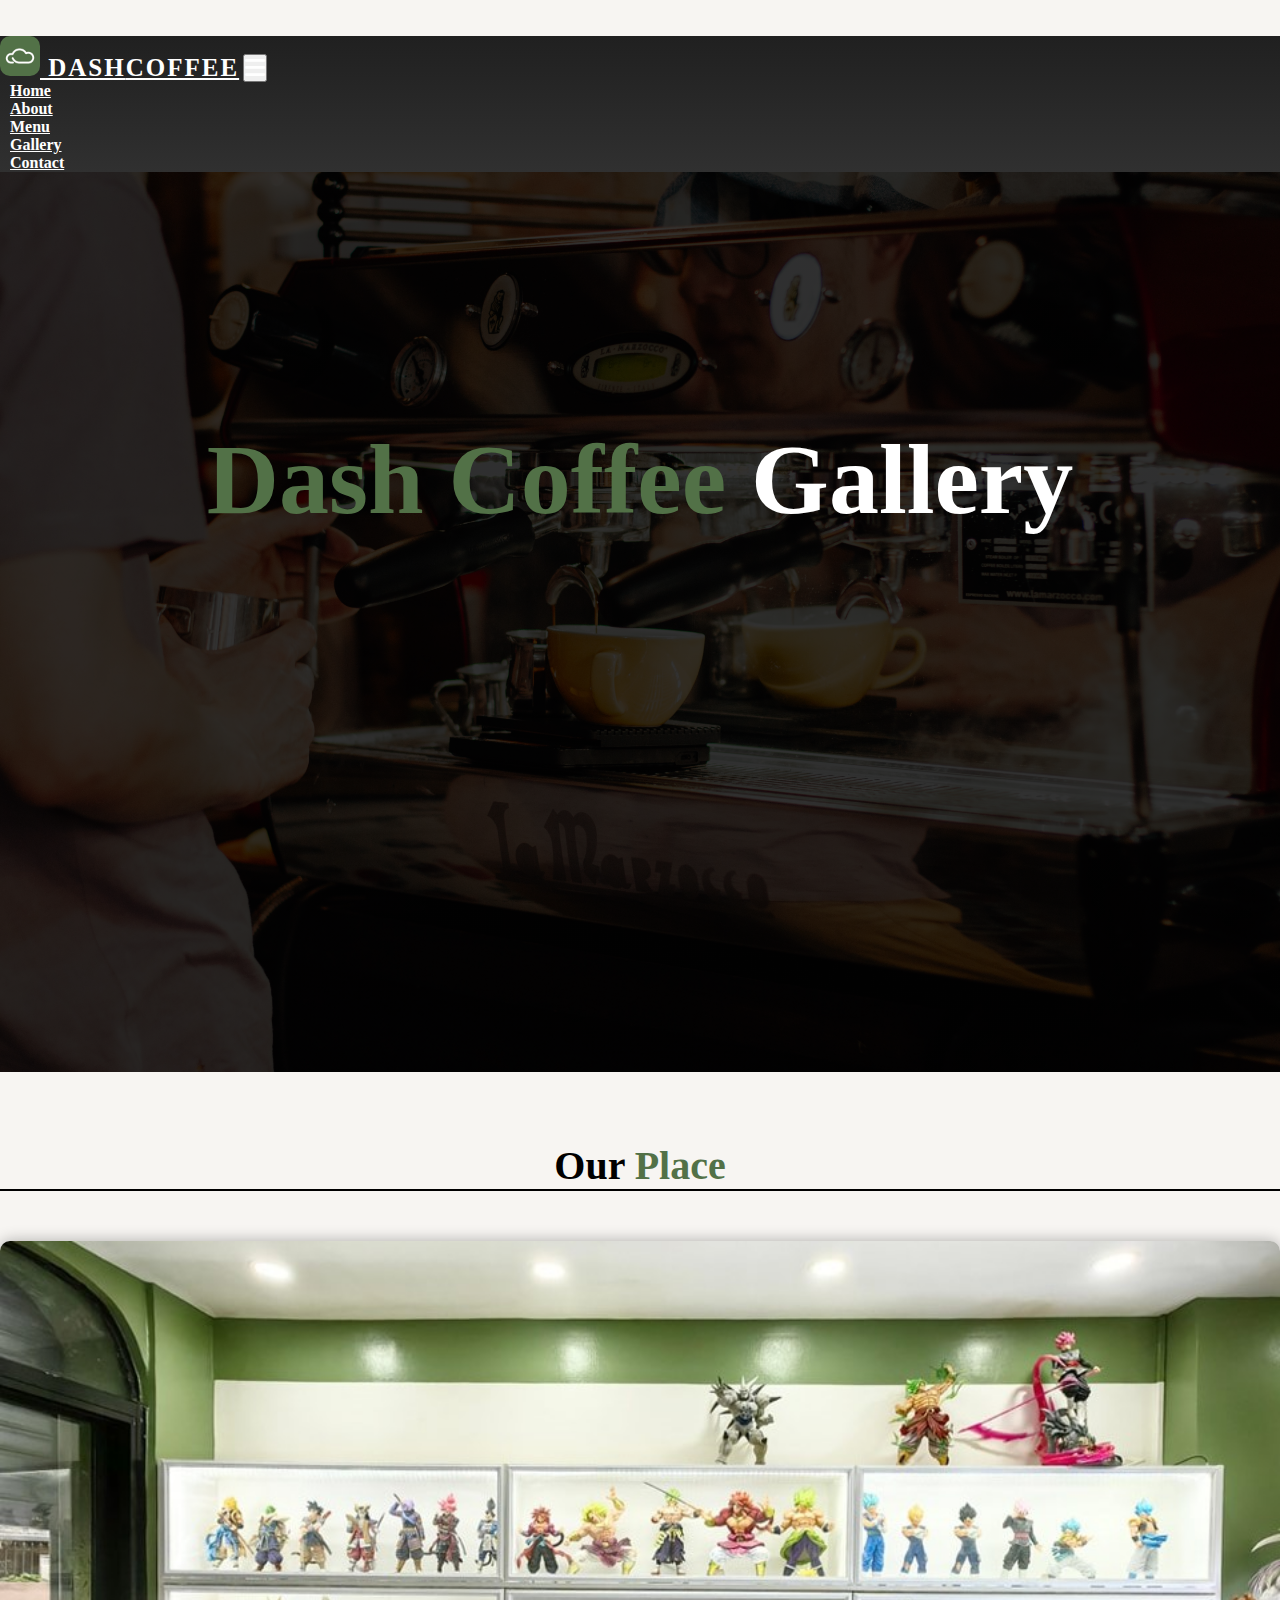
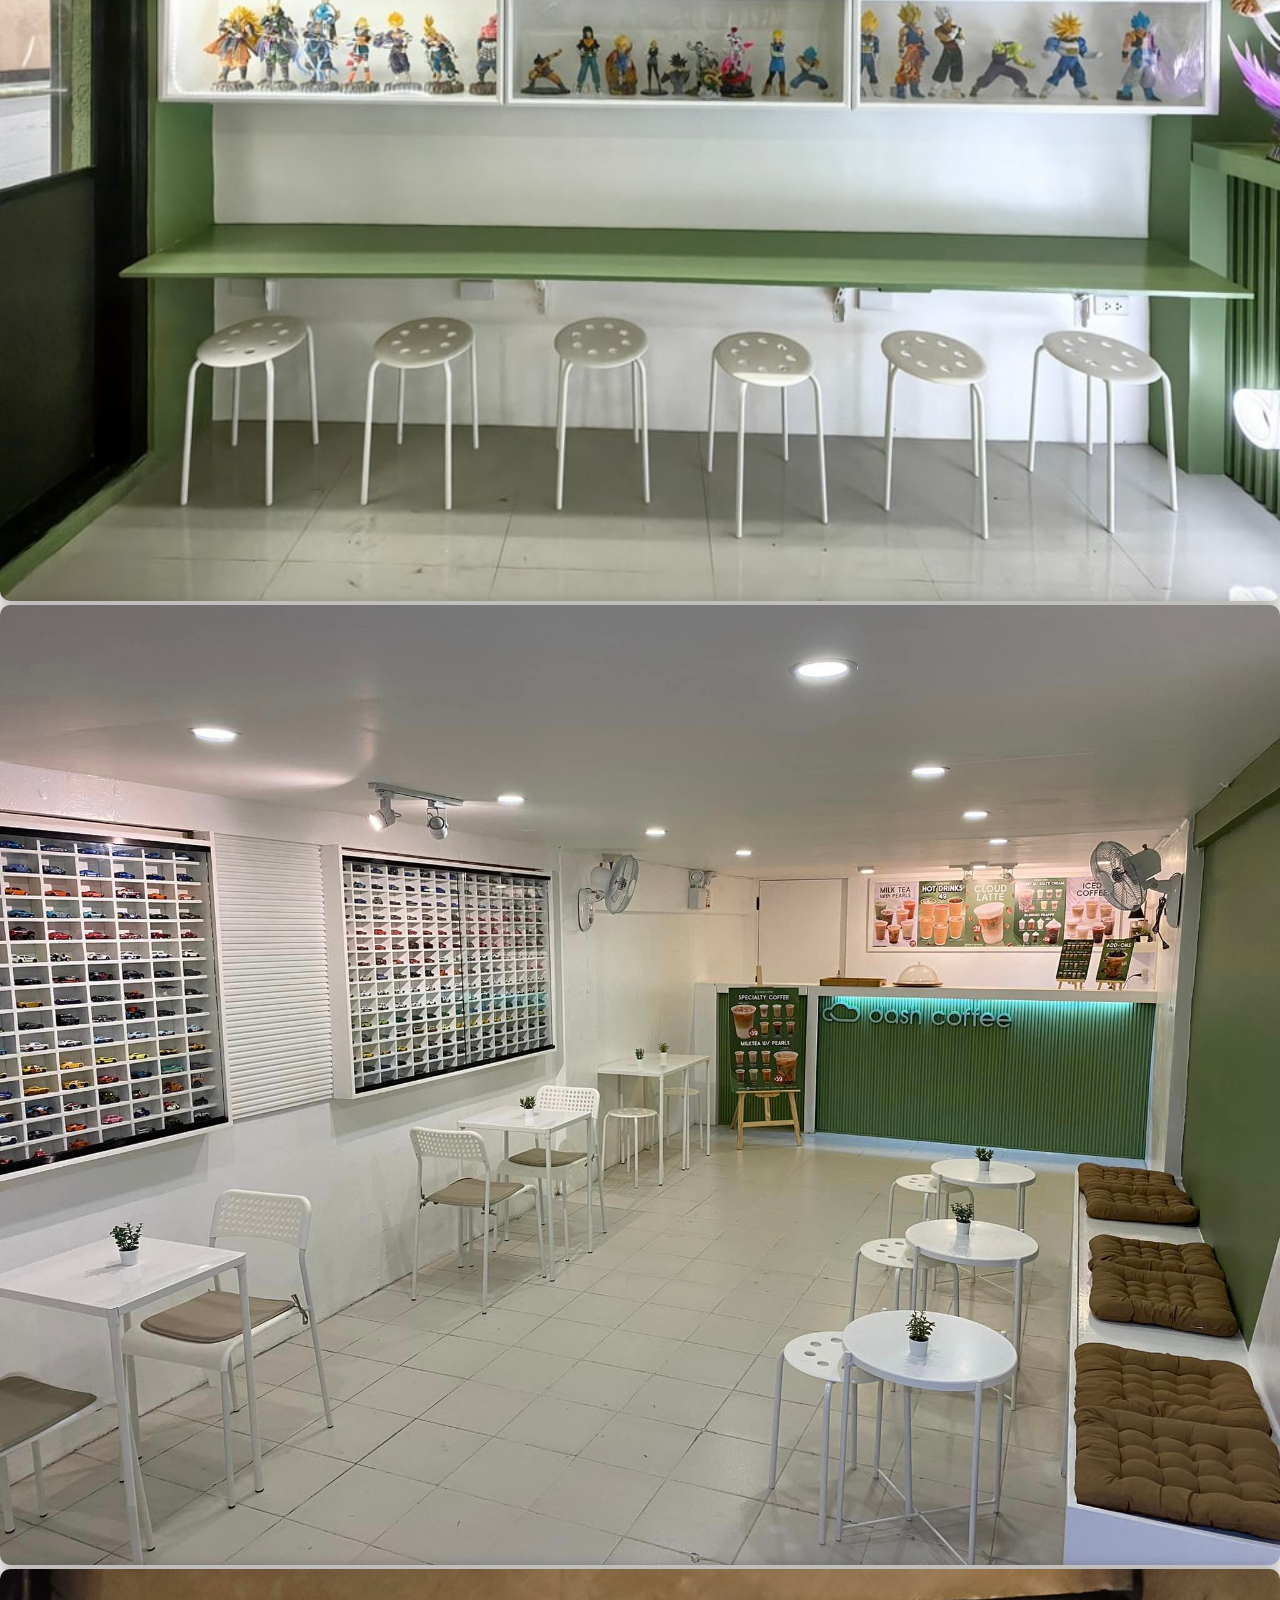
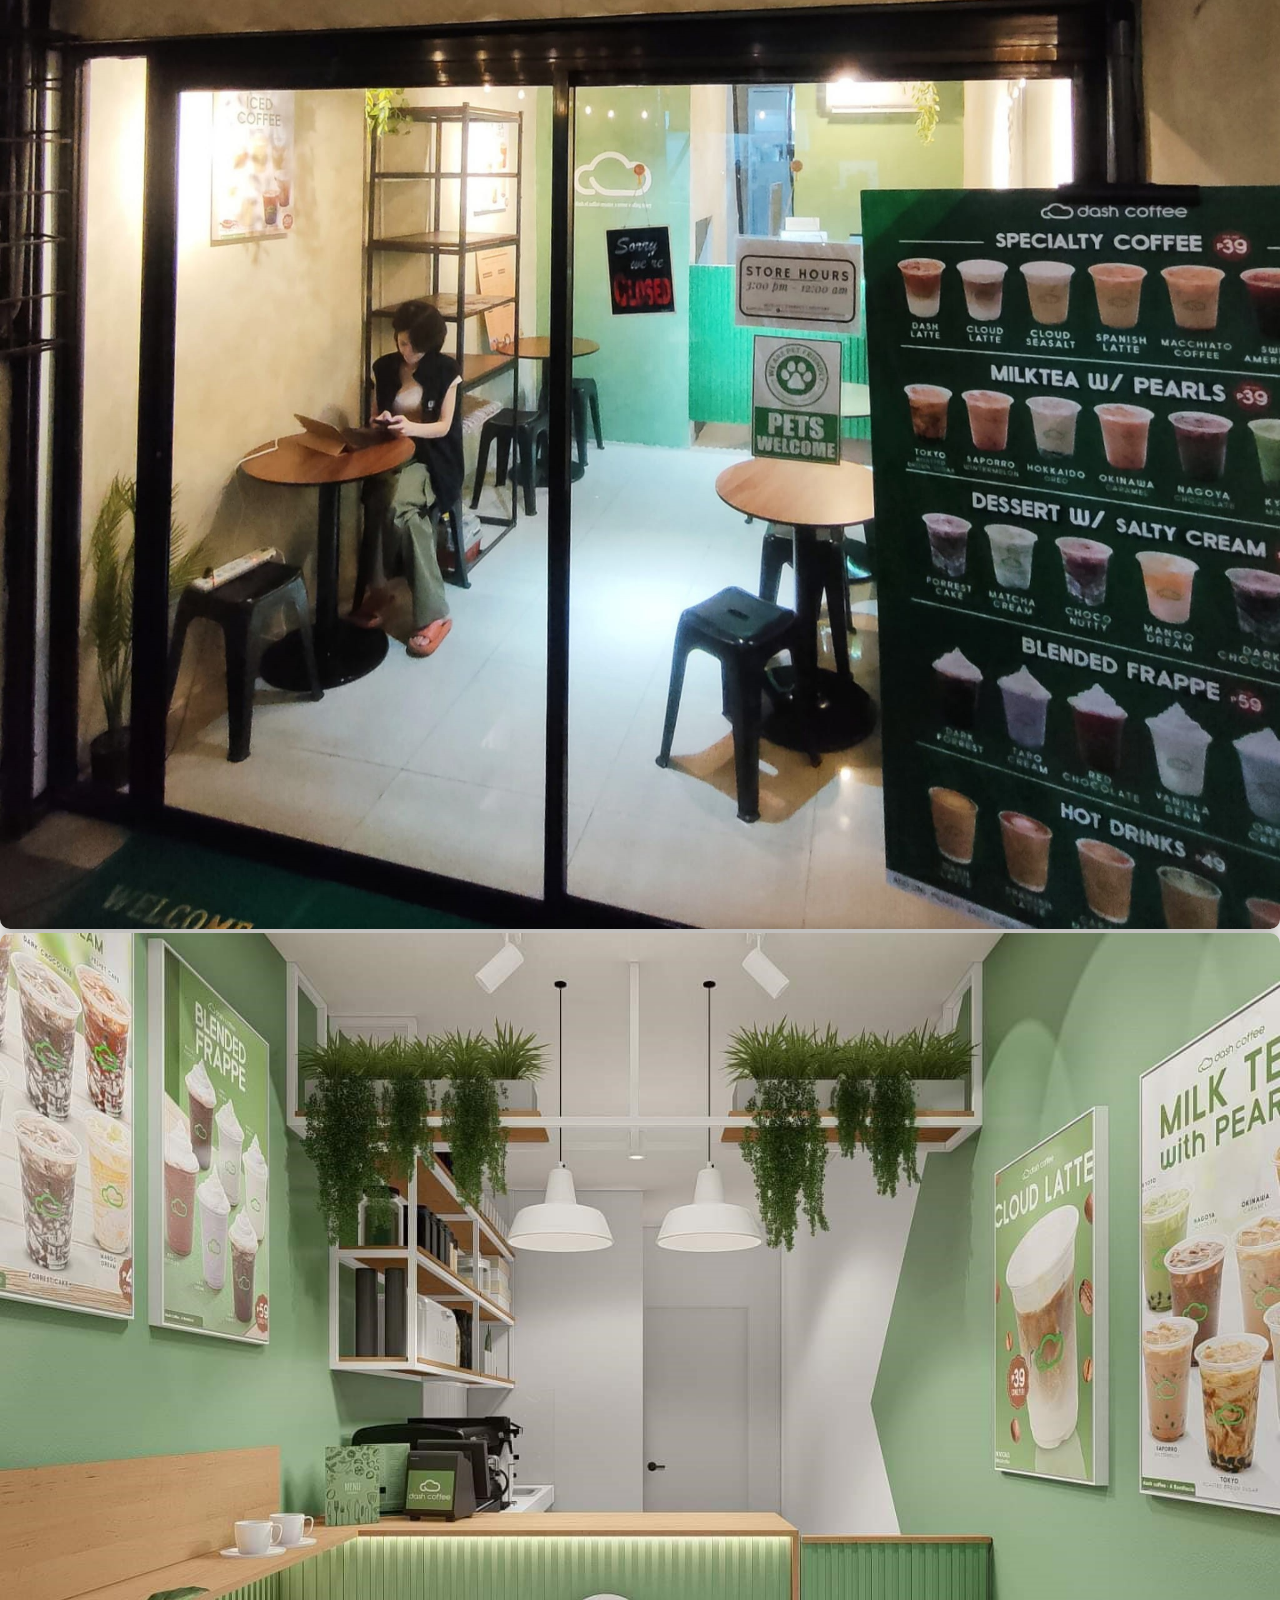
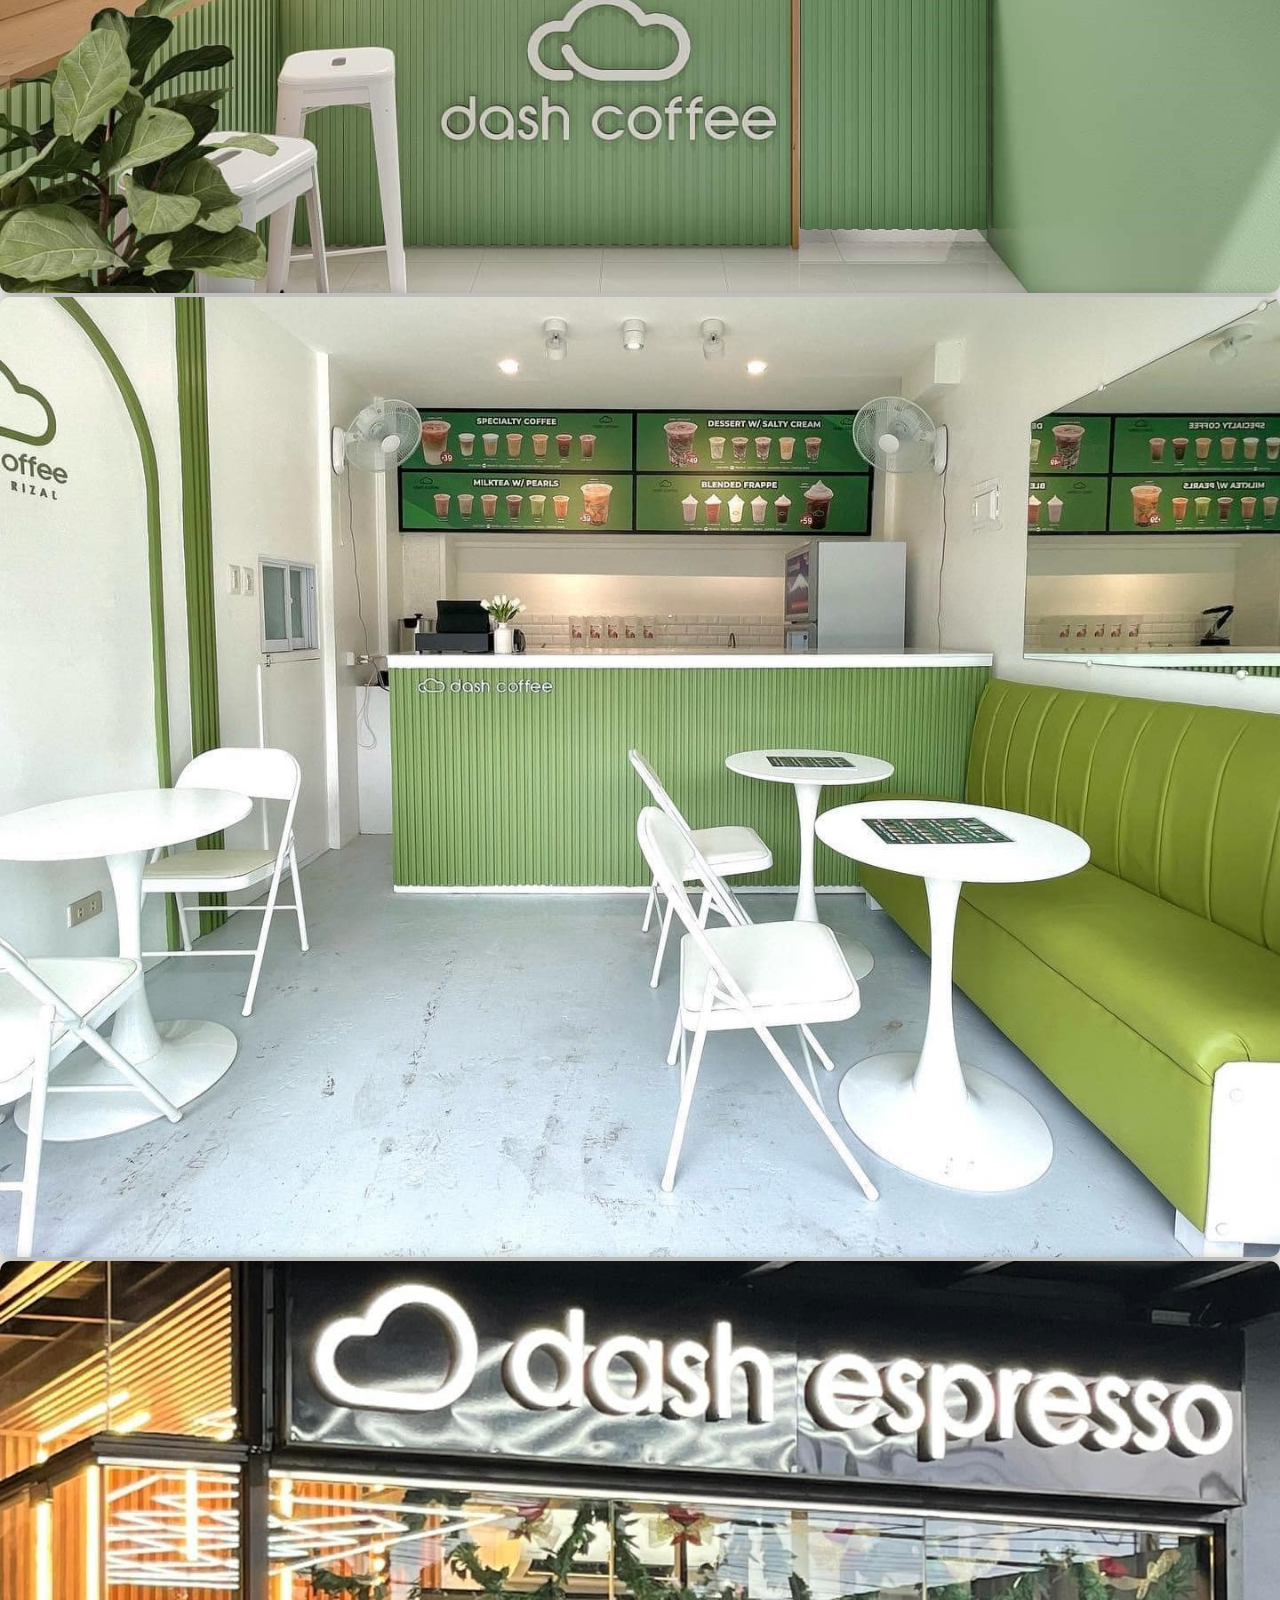
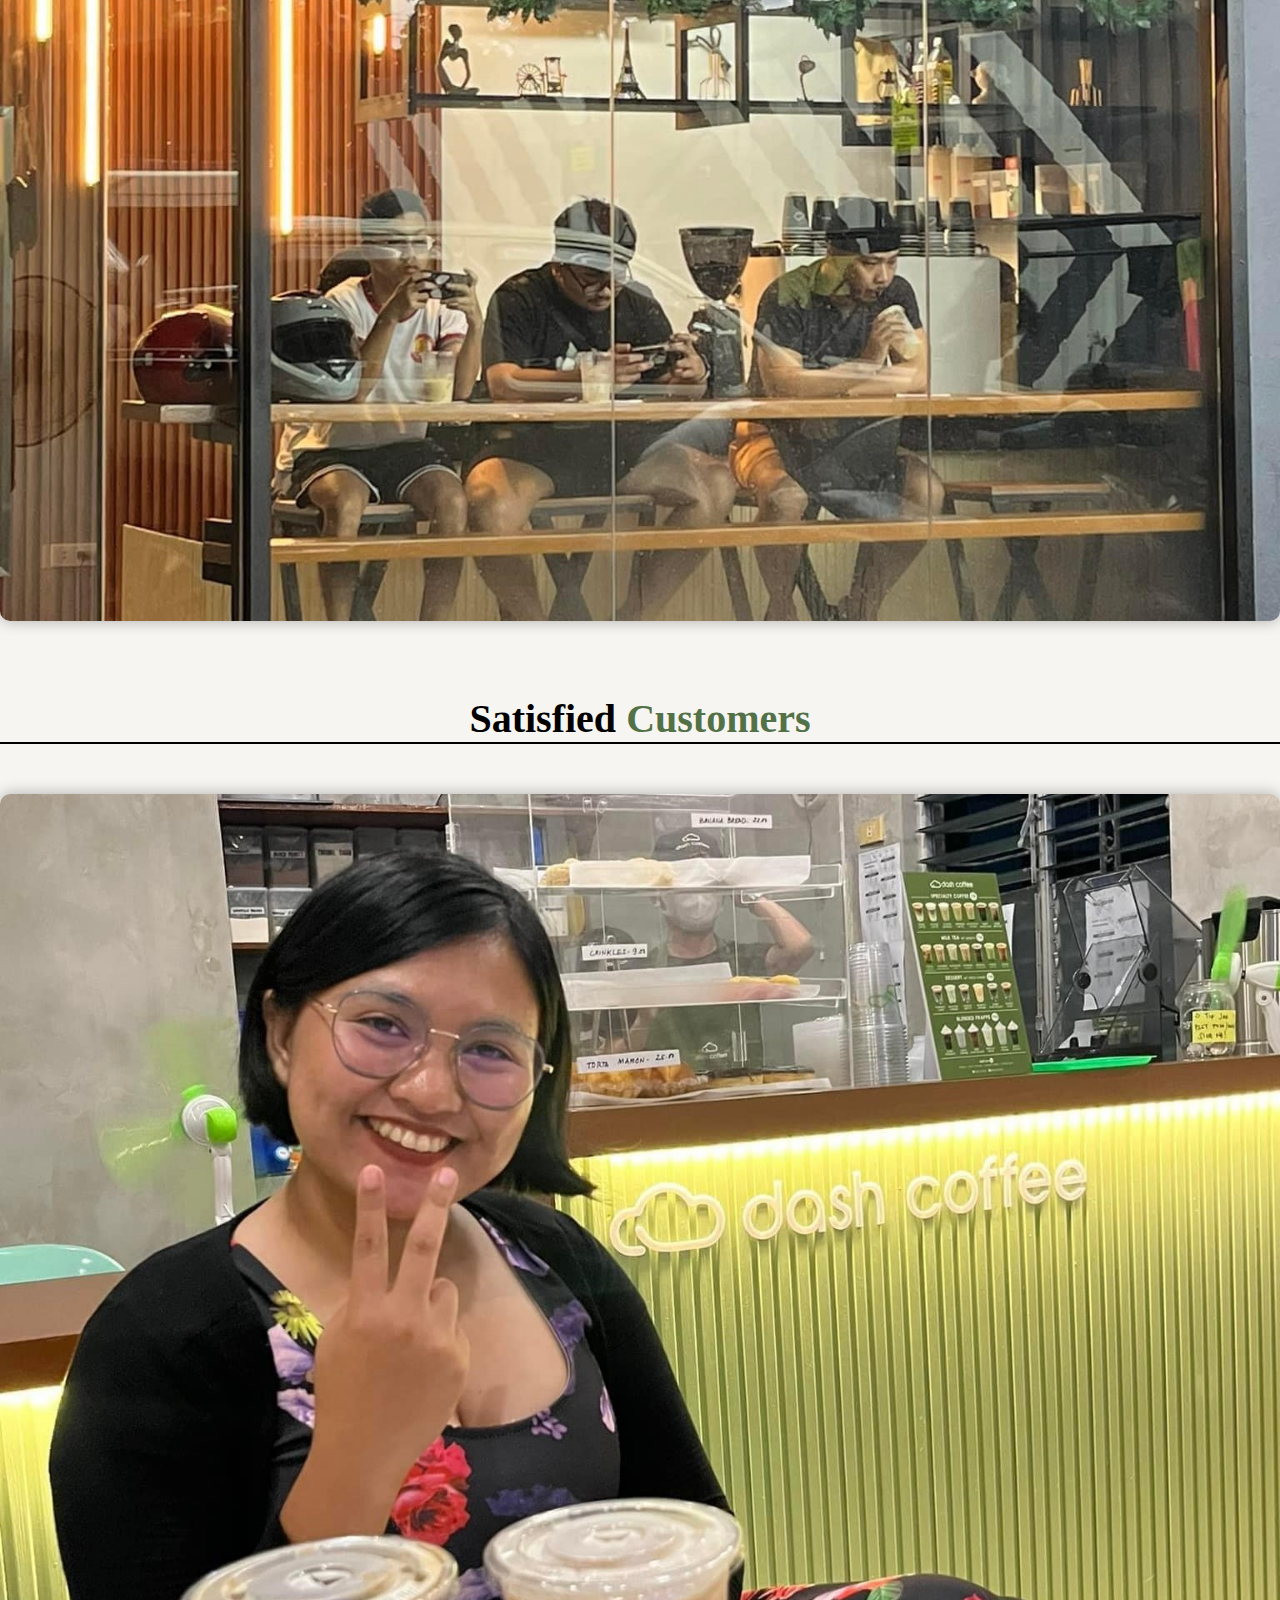
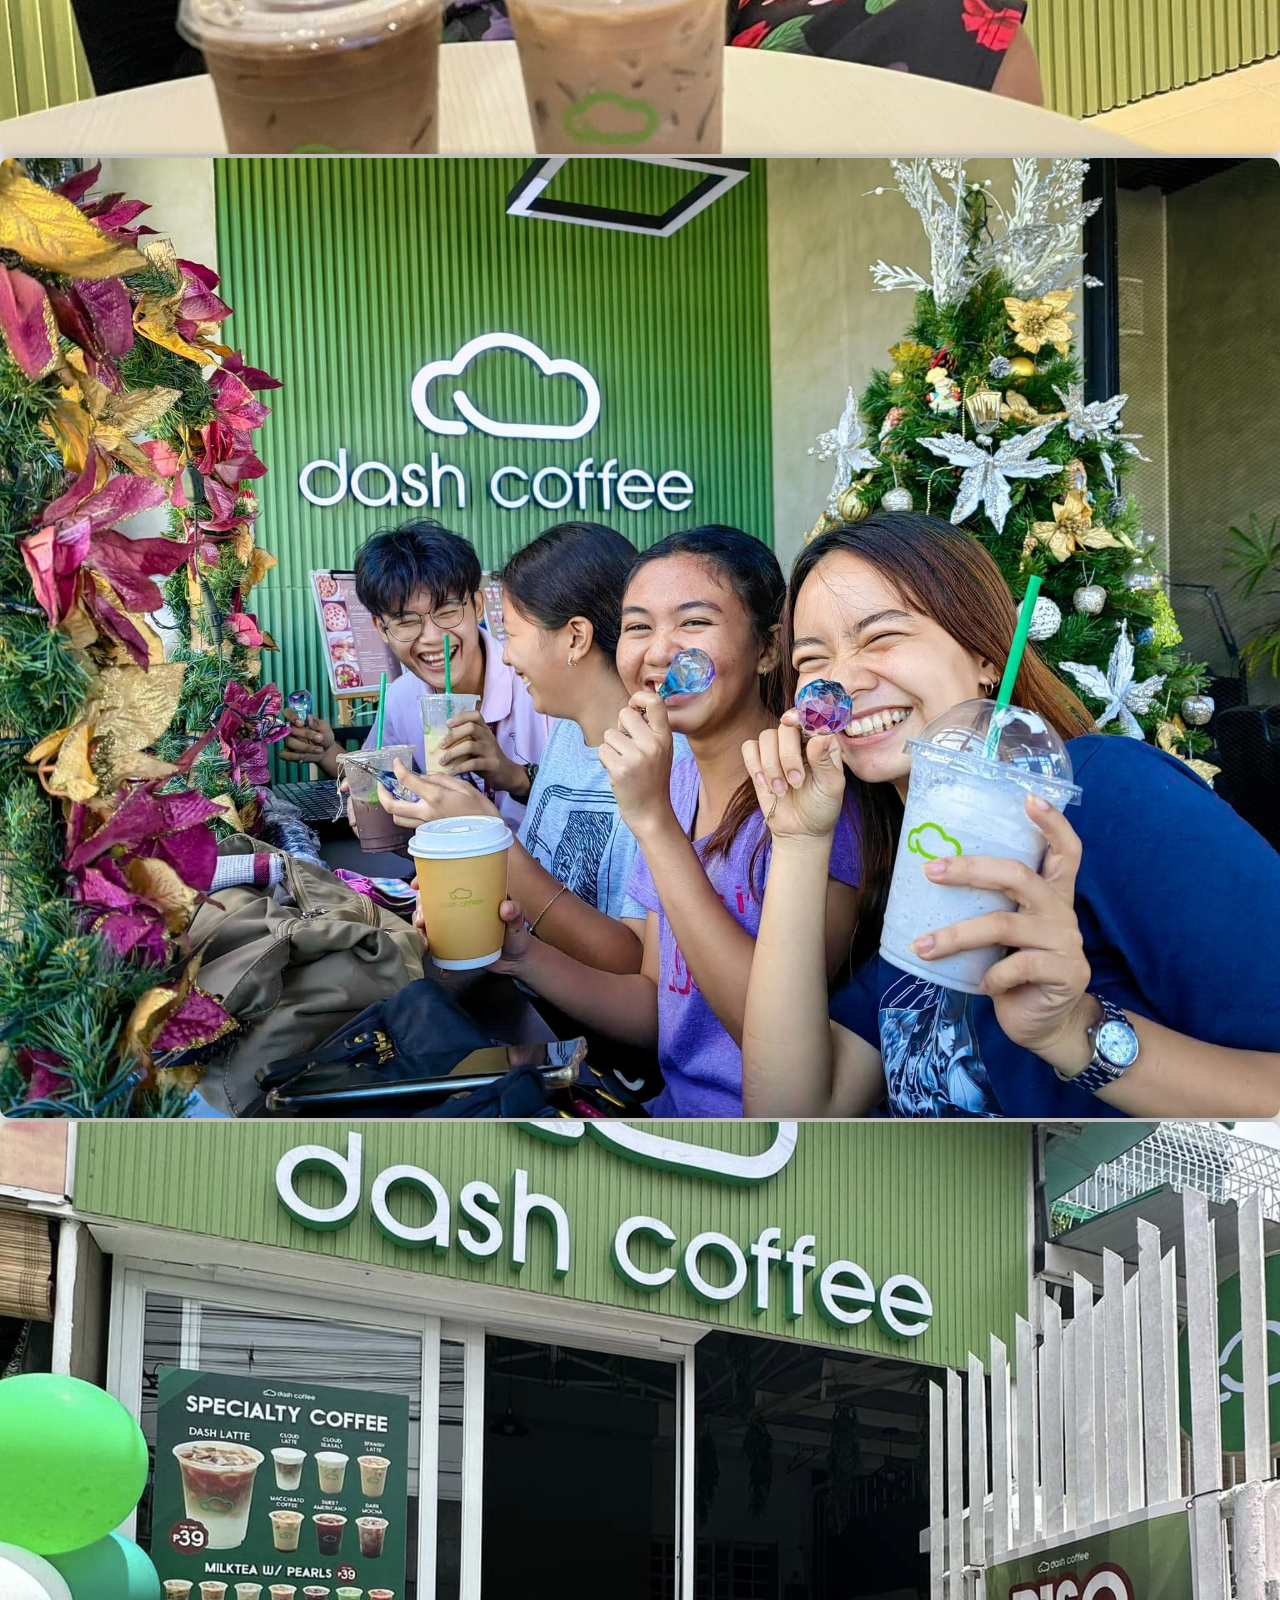
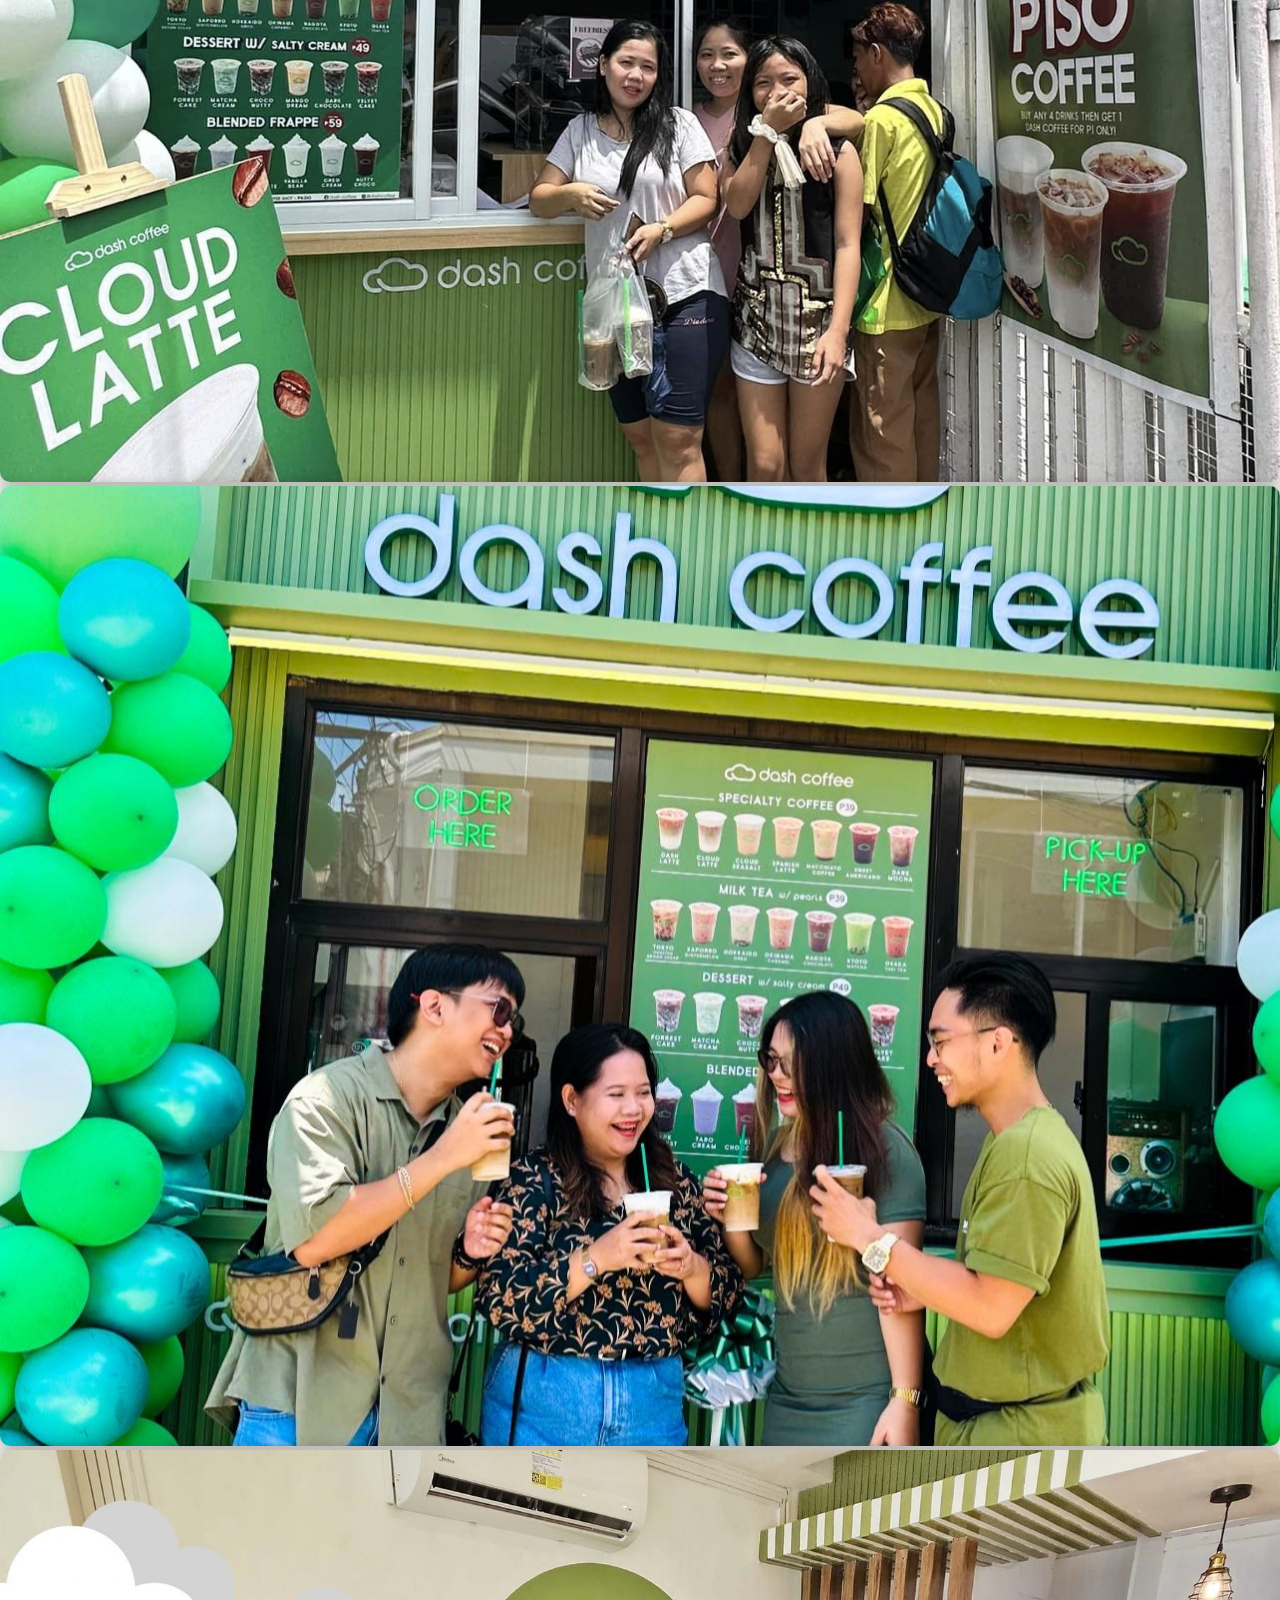
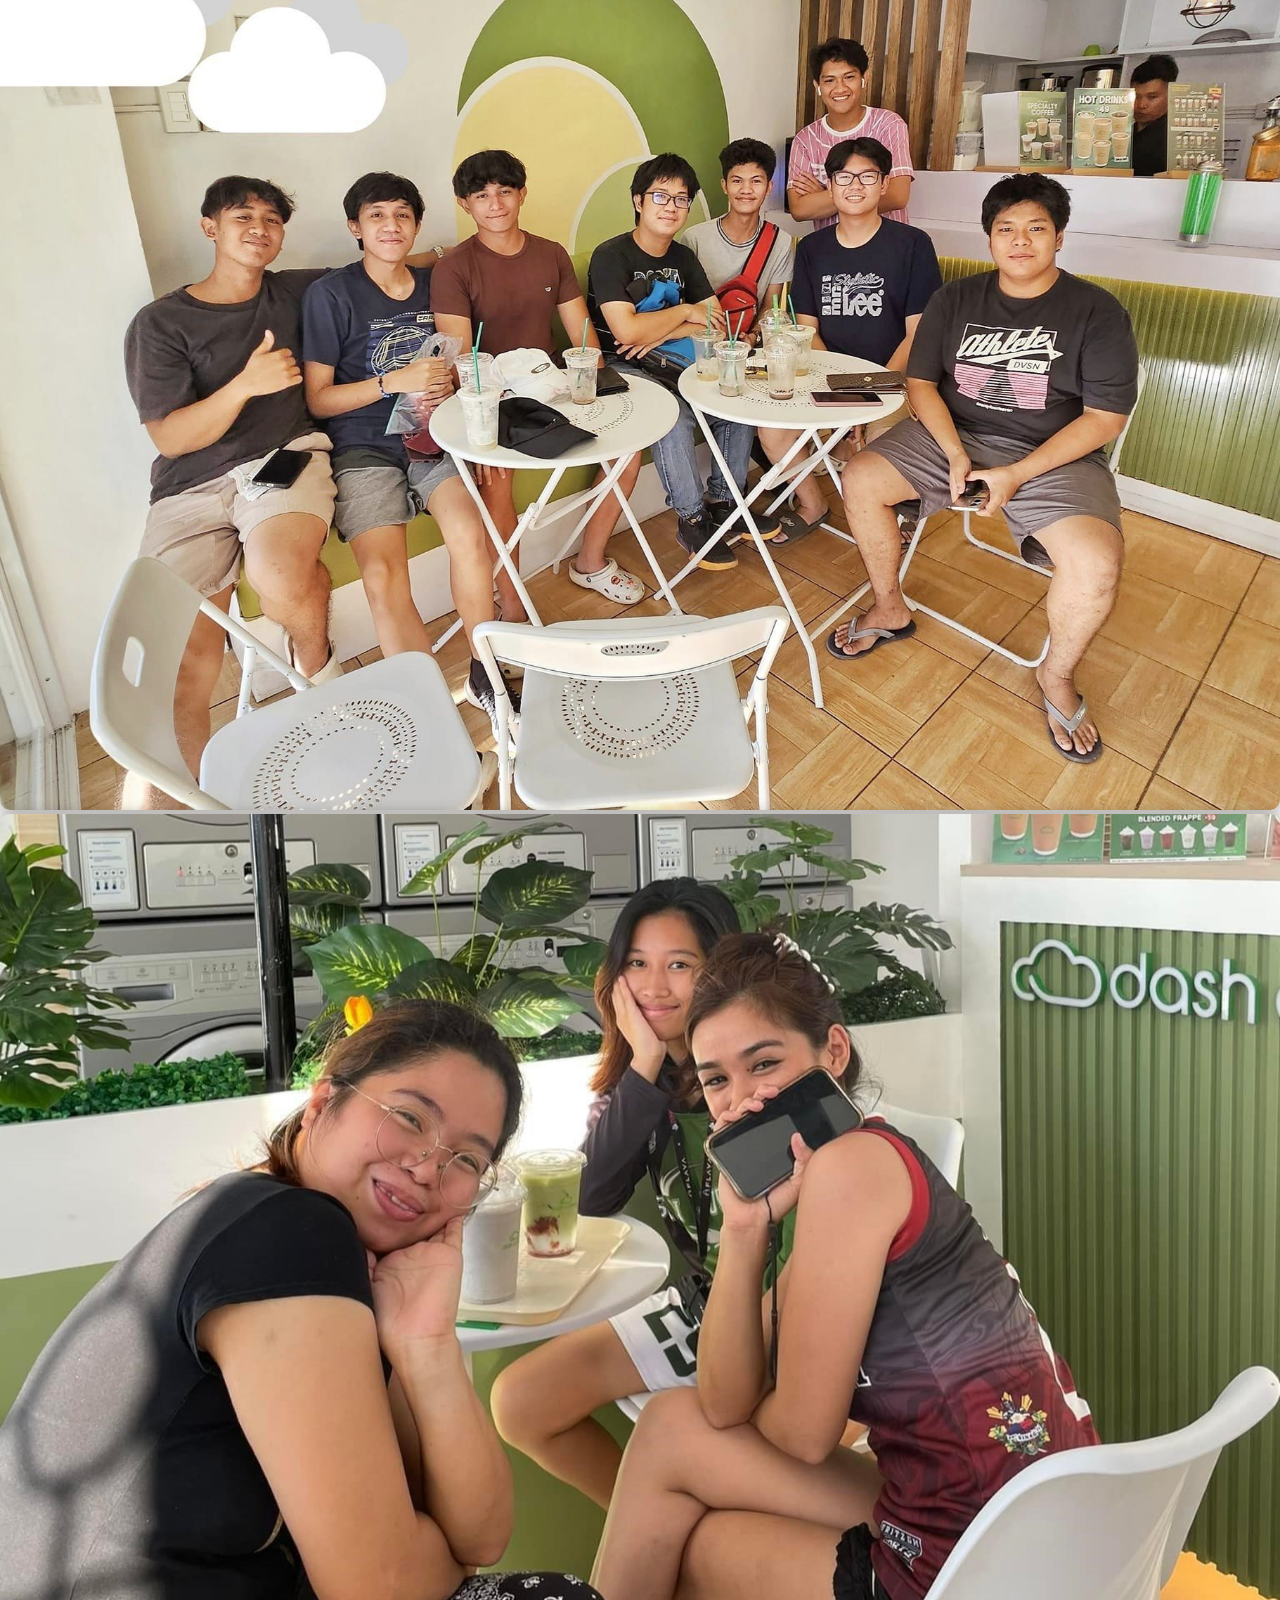
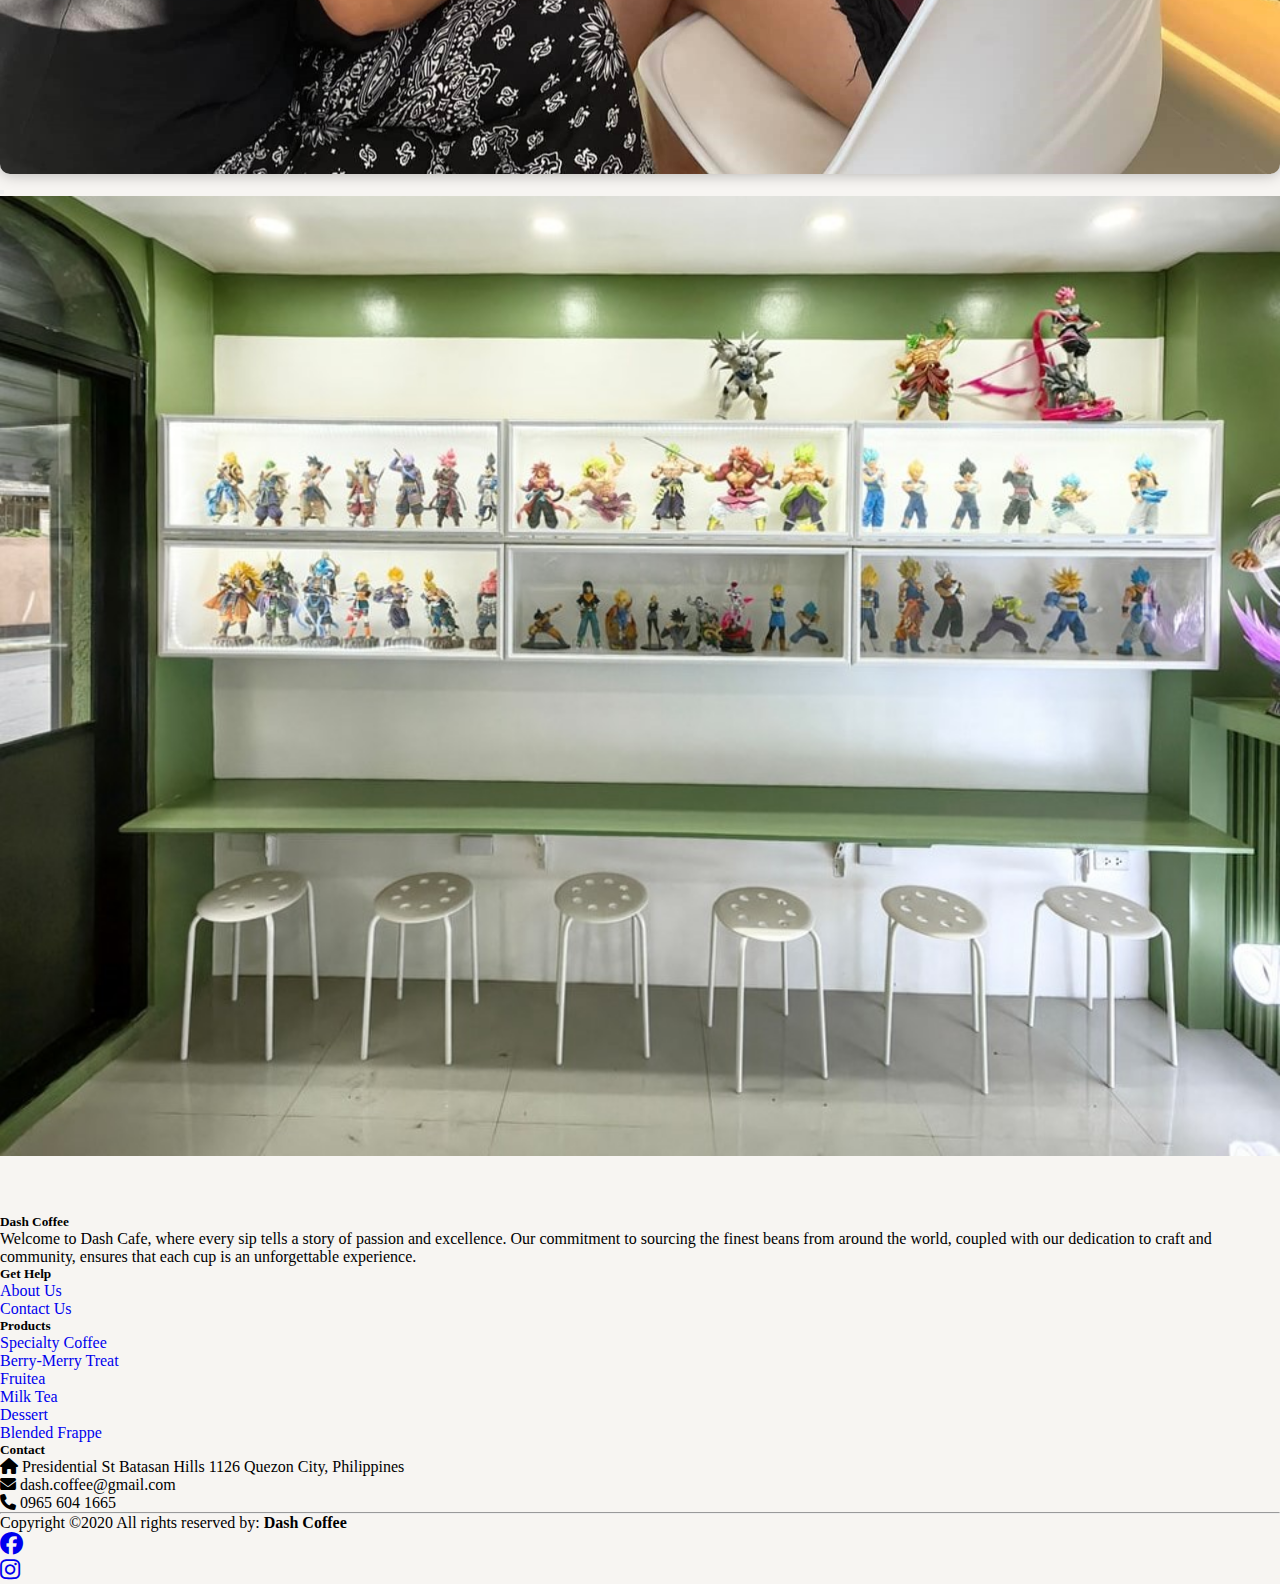
<file: gallery.html>
<!DOCTYPE html>
<html lang="en">

<head>
    <meta charset="UTF-8">
    <meta http-equiv="X-UA-Compatible" content="IE=edge">
    <meta name="viewport" content="width=device-width, initial-scale=1.0">
    <title>Dash Coffee</title>
    <link rel="icon" type="image/x-icon" href="img/favicon.ico">
    <link rel="stylesheet" href="gallery.css">
    <!-- bootstrap link -->
    <link href="https://cdn.jsdelivr.net/npm/bootstrap@5.1.3/dist/css/bootstrap.min.css" rel="stylesheet"
        integrity="sha384-1BmE4kWBq78iYhFldvKuhfTAU6auU8tT94WrHftjDbrCEXSU1oBoqyl2QvZ6jIW3" crossorigin="anonymous">
    <!-- bootstrap link -->
    <!-- fonts link -->
    <link rel="preconnect" href="https://fonts.googleapis.com">
    <link rel="preconnect" href="https://fonts.gstatic.com" crossorigin>
    <link href="https://fonts.googleapis.com/css2?family=Roboto:wght@100&display=swap" rel="stylesheet">
    <!-- fonts link -->
    <link rel="stylesheet" href="https://cdnjs.cloudflare.com/ajax/libs/font-awesome/6.5.1/css/all.min.css">
    <link rel="stylesheet" href="https://cdn.jsdelivr.net/npm/bootstrap-icons@1.11.3/font/bootstrap-icons.min.css">
    <!-- icons link -->
</head>

<body style="background: #f7f5f2;">

    <br><br>
    <!-- navbar start -->
    <nav class="navbar navbar-expand-lg fixed-top" id="navbar">
        <div class="container">
            <a class="navbar-brand" href="#" id="logo"><img src="logo.jpg" alt=""><span class="text-success">
                    DASH</span>COFFEE</a>
            <button class="navbar-toggler" type="button" data-bs-toggle="collapse"
                data-bs-target="#navbarSupportedContent" aria-controls="navbarSupportedContent" aria-expanded="false"
                aria-label="Toggle navigation">
                <span><i class="fa-solid fa-bars" style="color: white; font-size: 23px;"></i></span>
            </button>
            <div class="collapse navbar-collapse" id="navbarSupportedContent">
                <ul class="navbar-nav ms-auto mb-2 mb-lg-0">
                    <li class="nav-item">
                        <a class="nav-link active" aria-current="page" href="index.html">Home</a>
                    </li>
                    <li class="nav-item">
                        <a class="nav-link" href="about.html">About</a>
                    </li>
                    <li class="nav-item">
                        <a class="nav-link" href="menu.html">Menu</a>
                    </li>
                    <li class="nav-item">
                        <a class="nav-link" href="gallery.html">Gallery</a>
                    </li>
                    <li class="nav-item">
                        <a class="nav-link" href="contact.html">Contact</a>
                    </li>
                </ul>
            </div>
        </div>
    </nav>
    <!-- navbar end -->

    <!-- gallery cover start -->
    <section id="gallery-cover">
        <div class="container">
            <div class="content">
                <h3><span>Dash Coffee </span> Gallery</h3>

            </div>
        </div>
    </section>
    <!-- gallery cover end -->

    <!-- gallery start -->
    <section class="gallery min-vh-100">
        <div class="container-lg">
            <div class="heading">Our <span>Place</span></div>

            <div class="row gy-4 row-cols-1 row-cols-sm-2 row-cols-md-3">
                <div class="col">
                    <img src="img/gallery1.jpg" alt="" class="gallery-item">
                </div>
                <div class="col">
                    <img src="img/gallery2.jpg" alt="" class="gallery-item">
                </div>
                <div class="col">
                    <img src="img/gallery3.jpg" alt="" class="gallery-item">
                </div>
                <div class="col">
                    <img src="img/gallery4.jpg" alt="" class="gallery-item">
                </div>
                <div class="col">
                    <img src="img/gallery5.jpg" alt="" class="gallery-item">
                </div>
                <div class="col">
                    <img src="img/gallery6.jpg" alt="" class="gallery-item">
                </div>
            </div>

        </div>

        <div class="container-lg">
            <div class="heading">Satisfied <span>Customers</span></div>
        
            <div class="row gy-4 row-cols-1 row-cols-sm-2 row-cols-md-3">
                <div class="col">
                    <img src="img/gallery7.jpg" alt="" class="gallery-item">
                </div>
                <div class="col">
                    <img src="img/gallery8.jpg" alt="" class="gallery-item">
                </div>
                <div class="col">
                    <img src="img/gallery9.jpg" alt="" class="gallery-item">
                </div>
                <div class="col">
                    <img src="img/gallery10.jpg" alt="" class="gallery-item">
                </div>
                <div class="col">
                    <img src="img/gallery11.jpg" alt="" class="gallery-item">
                </div>
                <div class="col">
                    <img src="img/gallery12.jpg" alt="" class="gallery-item">
                </div>
            </div>
        
        </div>

    </section>

    <!-- popup -->
    <div class="modal fade" id="gallery-popup" tabindex="-1" aria-labelledby="exampleModalLabel" aria-hidden="true">
        <div class="modal-dialog modal-dialog-centered modal-lg">
            <div class="modal-content">
                <div class="modal-header">
                    <!-- <h5 class="modal-title" id="exampleModalLabel">Modal title</h5> -->
                    <button type="button" class="btn-close" data-bs-dismiss="modal" aria-label="Close"></button>
                </div>
                <div class="modal-body">
                    <img src="img/gallery1.jpg" class="modal-img">
                </div>
            </div>
        </div>
    </div>
    <!-- popup -->

    <!-- gallery end -->
    <br><br><br>
    <!-- footer start -->
    <footer class="bg-dark text-white pt-5">
        <div class="container text-center text-md-left">
            <div class="row text-center text-md-left">
                <div class="col-md-3 col-lg-3 col-xl-3 mx-auto mt-3">
                    <h5 class="text-uppercase mb-4 font-weight-bold text-success">Dash Coffee</h5>
                    <p>Welcome to Dash Cafe, where every sip tells a story of passion and excellence. Our commitment to
                        sourcing the
                        finest beans from around the world, coupled with our dedication to craft and community, ensures
                        that each cup is an
                        unforgettable experience.</p>
                </div>
                <div class="col-md-2 col-lg-2 col-xl-2 mx-auto mt-3">
                    <h5 class="text-uppercase mb-4 font-weight-bold text-success">Get Help</h5>
                    <p>
                        <a href="about.html" class="text-white" style="text-decoration: none;">About Us</a>
                    </p>
                    <p>
                        <a href="contact.html" class="text-white" style="text-decoration: none;">Contact Us</a>
                    </p>
                </div>
    
                <div class="col-md-3 col-lg-2 col-xl-2 mx-auto mt-3">
                    <h5 class="text-uppercase mb-4 font-weight-bold text-success">Products</h5>
                    <p>
                        <a href="submenu1.html" class="text-white" style="text-decoration: none;">Specialty Coffee</a>
                    </p>
                    <p>
                        <a href="submenu2.html" class="text-white" style="text-decoration: none;">Berry-Merry Treat</a>
                    </p>
                    <p>
                        <a href="submenu3.html" class="text-white" style="text-decoration: none;">Fruitea</a>
                    </p>
                    <p>
                        <a href="submenu4.html" class="text-white" style="text-decoration: none;">Milk Tea</a>
                    </p>
                    <p>
                        <a href="submenu5.html" class="text-white" style="text-decoration: none;">Dessert</a>
                    </p>
                    <p>
                        <a href="submenu6.html" class="text-white" style="text-decoration: none;">Blended Frappe</a>
                    </p>
                </div>
    
                <div class="col-md-4 col-lg-3 col-xl-3 mx-auto mt-3">
                    <h5 class="text-uppercase mb-4 font-weight-bold text-success">Contact</h5>
                    <p>
                        <i class="fas fa-home mr-3"></i> Presidential St Batasan Hills 1126 Quezon City, Philippines
                    </p>
                    <p>
                        <i class="fas fa-envelope mr-3"></i> dash.coffee@gmail.com
                    </p>
                    <p>
                        <i class="fas fa-phone mr-3"></i> 0965 604 1665
                    </p>
                </div>
            </div>
    
            <hr class="mb-4">
            <div class="row align-items-center">
                <div class="col-md-7 col-lg-8">
                    <p>Copyright ©2020 All rights reserved by:
                        <a style="text-decoration: none;">
                            <strong class="text-success">Dash Coffee</strong>
                        </a>
                    </p>
                </div>
                <div class="col-md-5 col-lg-4">
                    <div class="text-center text-md-right">
                        <ul class="list-unstyled list-inline">
                            <li class="list-inline-item">
                                <a href="https://www.facebook.com/profile.php?id=100090812044727"
                                    class="btn-floating btn-sm text-white" style="font-size: 23px;"><i
                                        class="fab fa-facebook"></i></a>
                            </li>
                            <li class="list-inline-item">
                                <a href="https://www.instagram.com/dash_coffee/" class="btn-floating btn-sm text-white"
                                    style="font-size: 23px;"><i class="fab fa-instagram"></i></a>
                            </li>
                        </ul>
                    </div>
                </div>
            </div>
    
        </div>
    </footer>
    <!-- footer end -->

    <script src="https://cdn.jsdelivr.net/npm/bootstrap@5.1.3/dist/js/bootstrap.bundle.min.js"
        integrity="sha384-ka7Sk0Gln4gmtz2MlQnikT1wXgYsOg+OMhuP+IlRH9sENBO0LRn5q+8nbTov4+1p"
        crossorigin="anonymous"></script>

    <script type="text/javascript">
        document.addEventListener("click", function (e) {
            if (e.target.classList.contains("gallery-item")) {
                const src = e.target.getAttribute("src");
                document.querySelector(".modal-img").src = src;
                const myModal = new bootstrap.Modal(document.getElementById('gallery-popup'));
                myModal.show();
            }
        })
    </script>

</body>

</html>
</file>
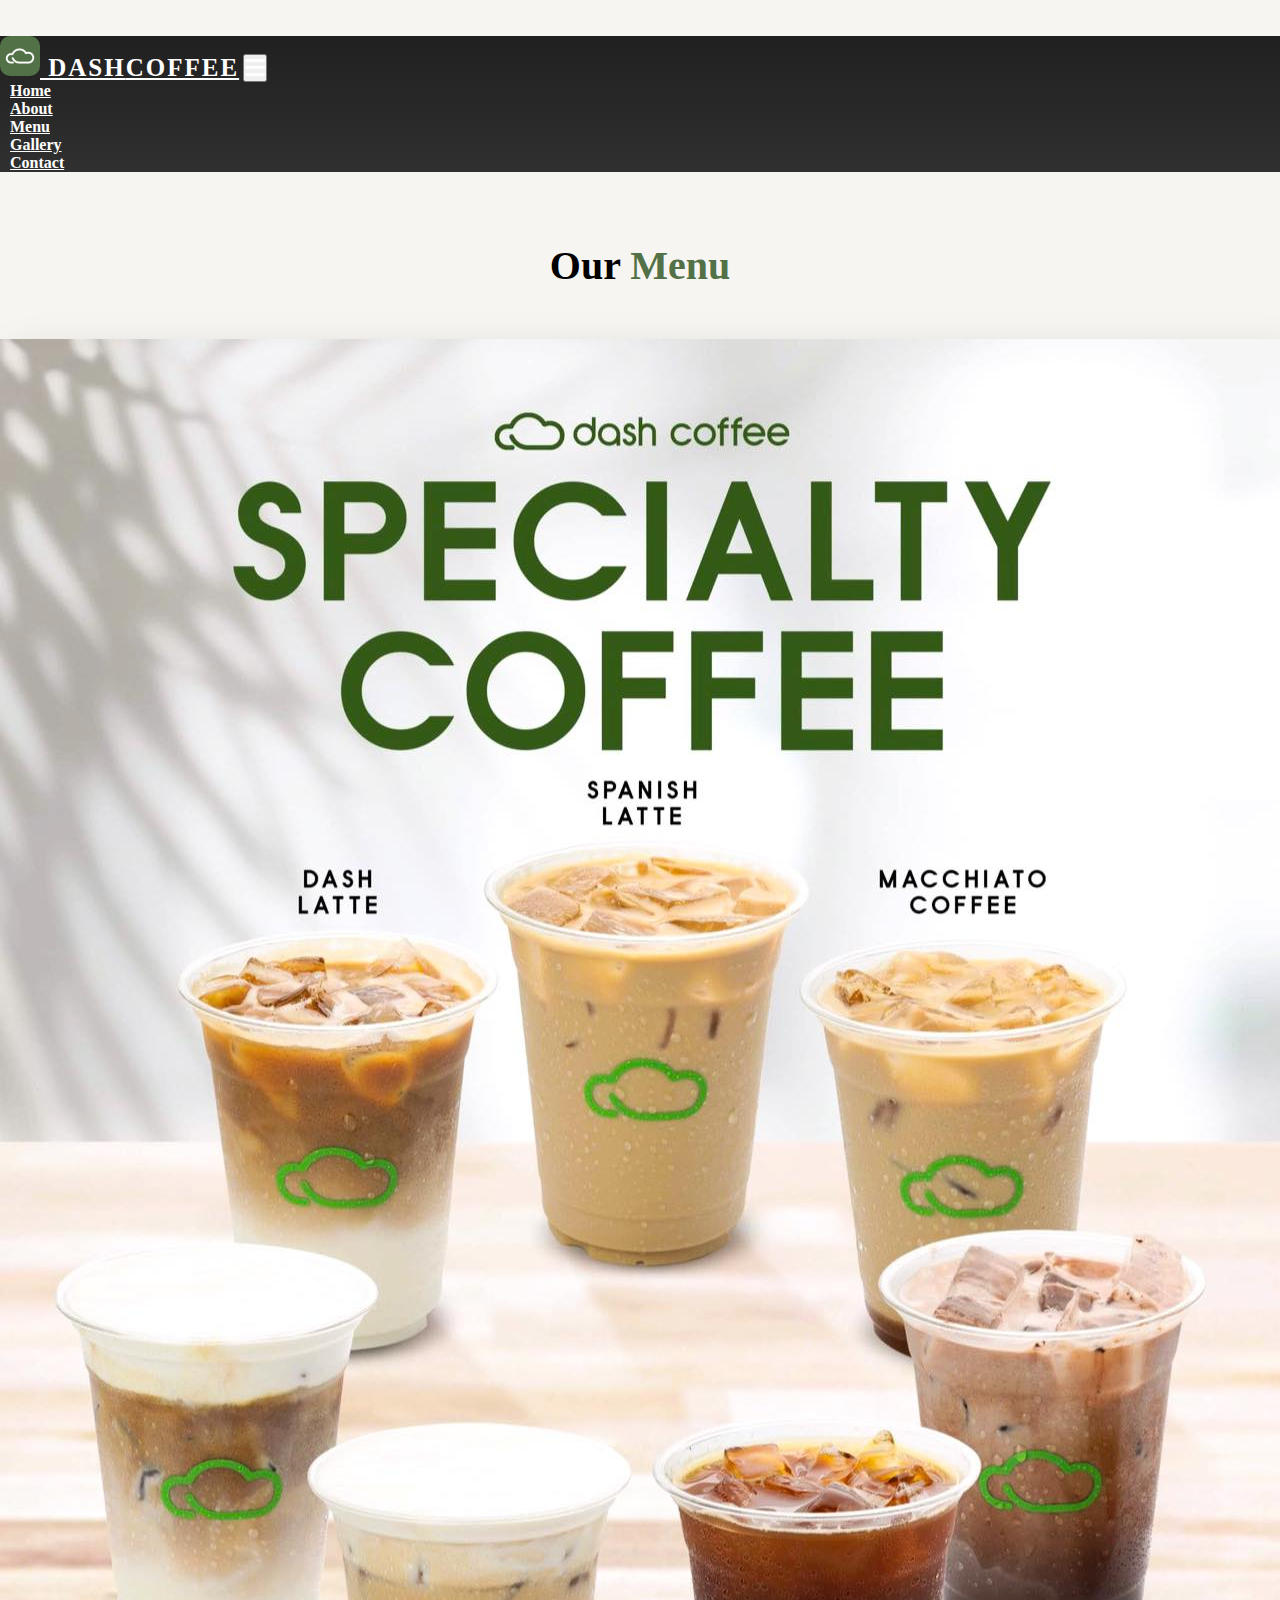
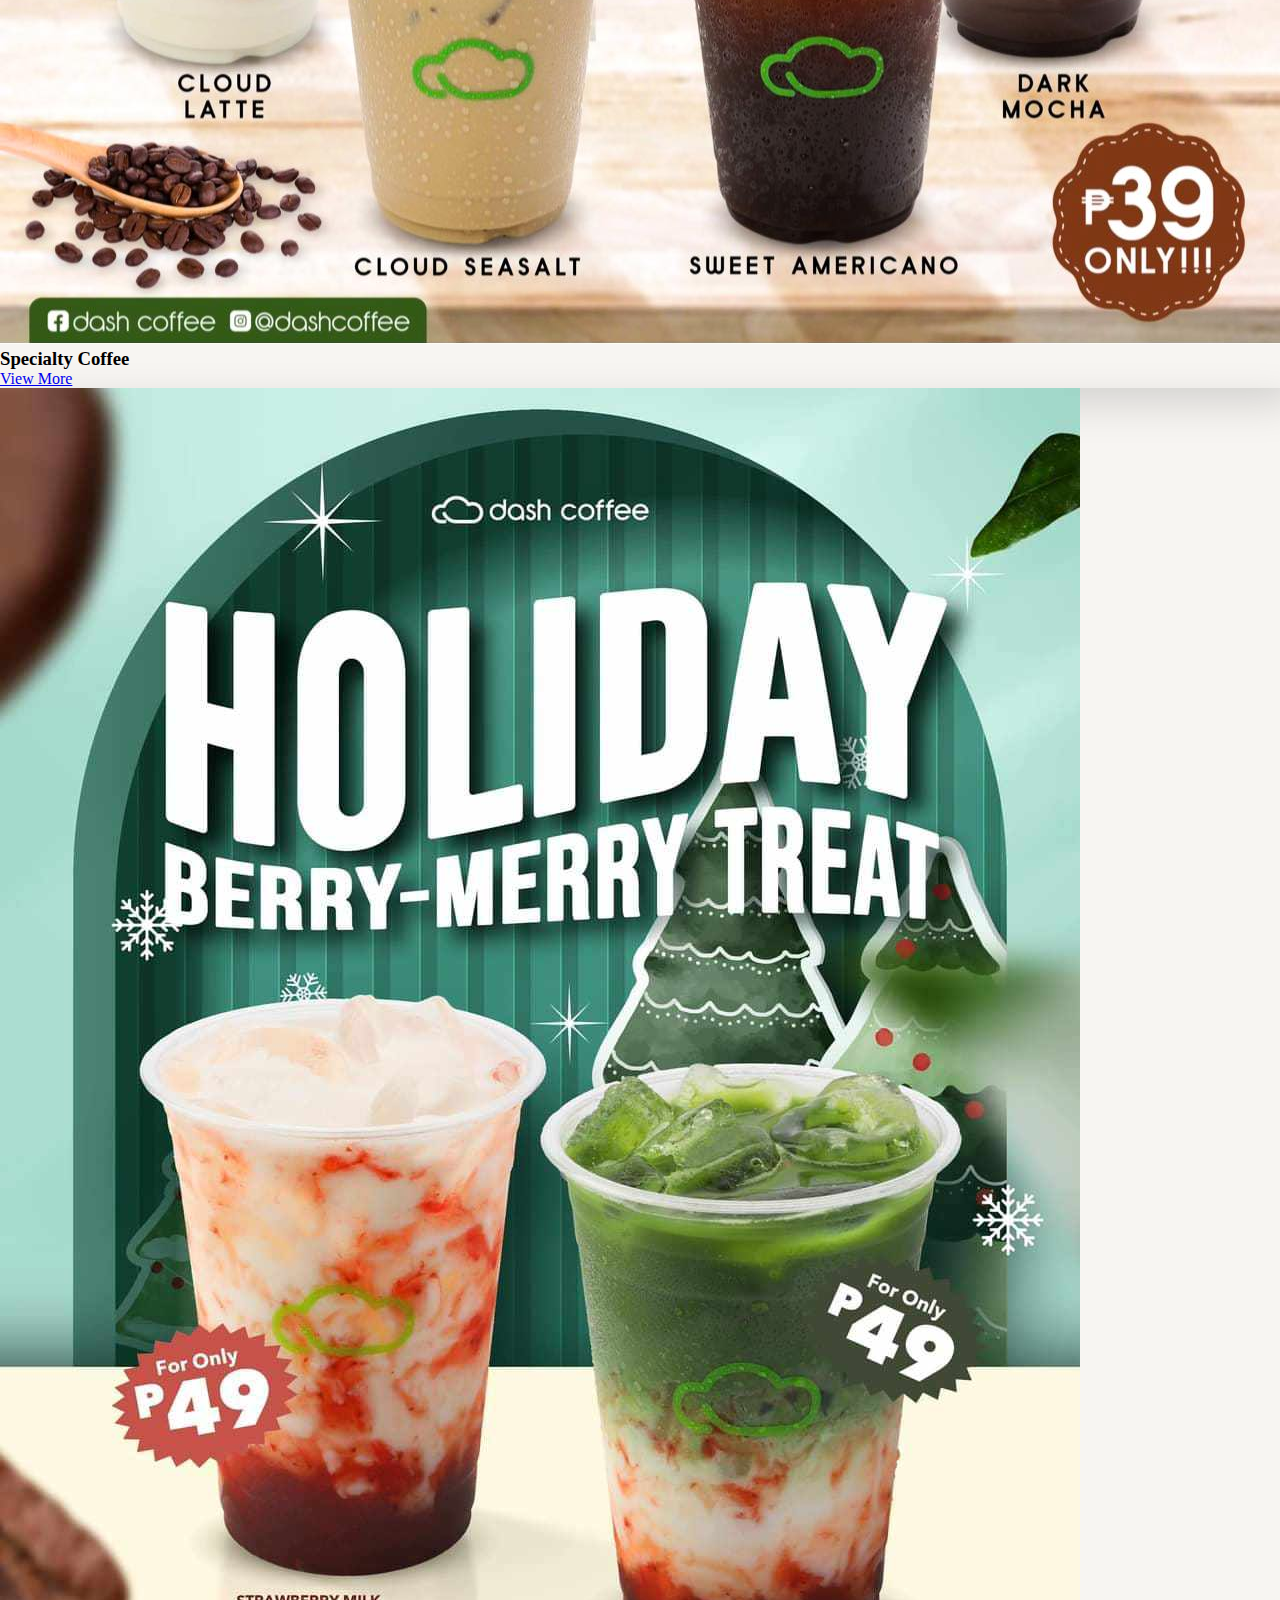
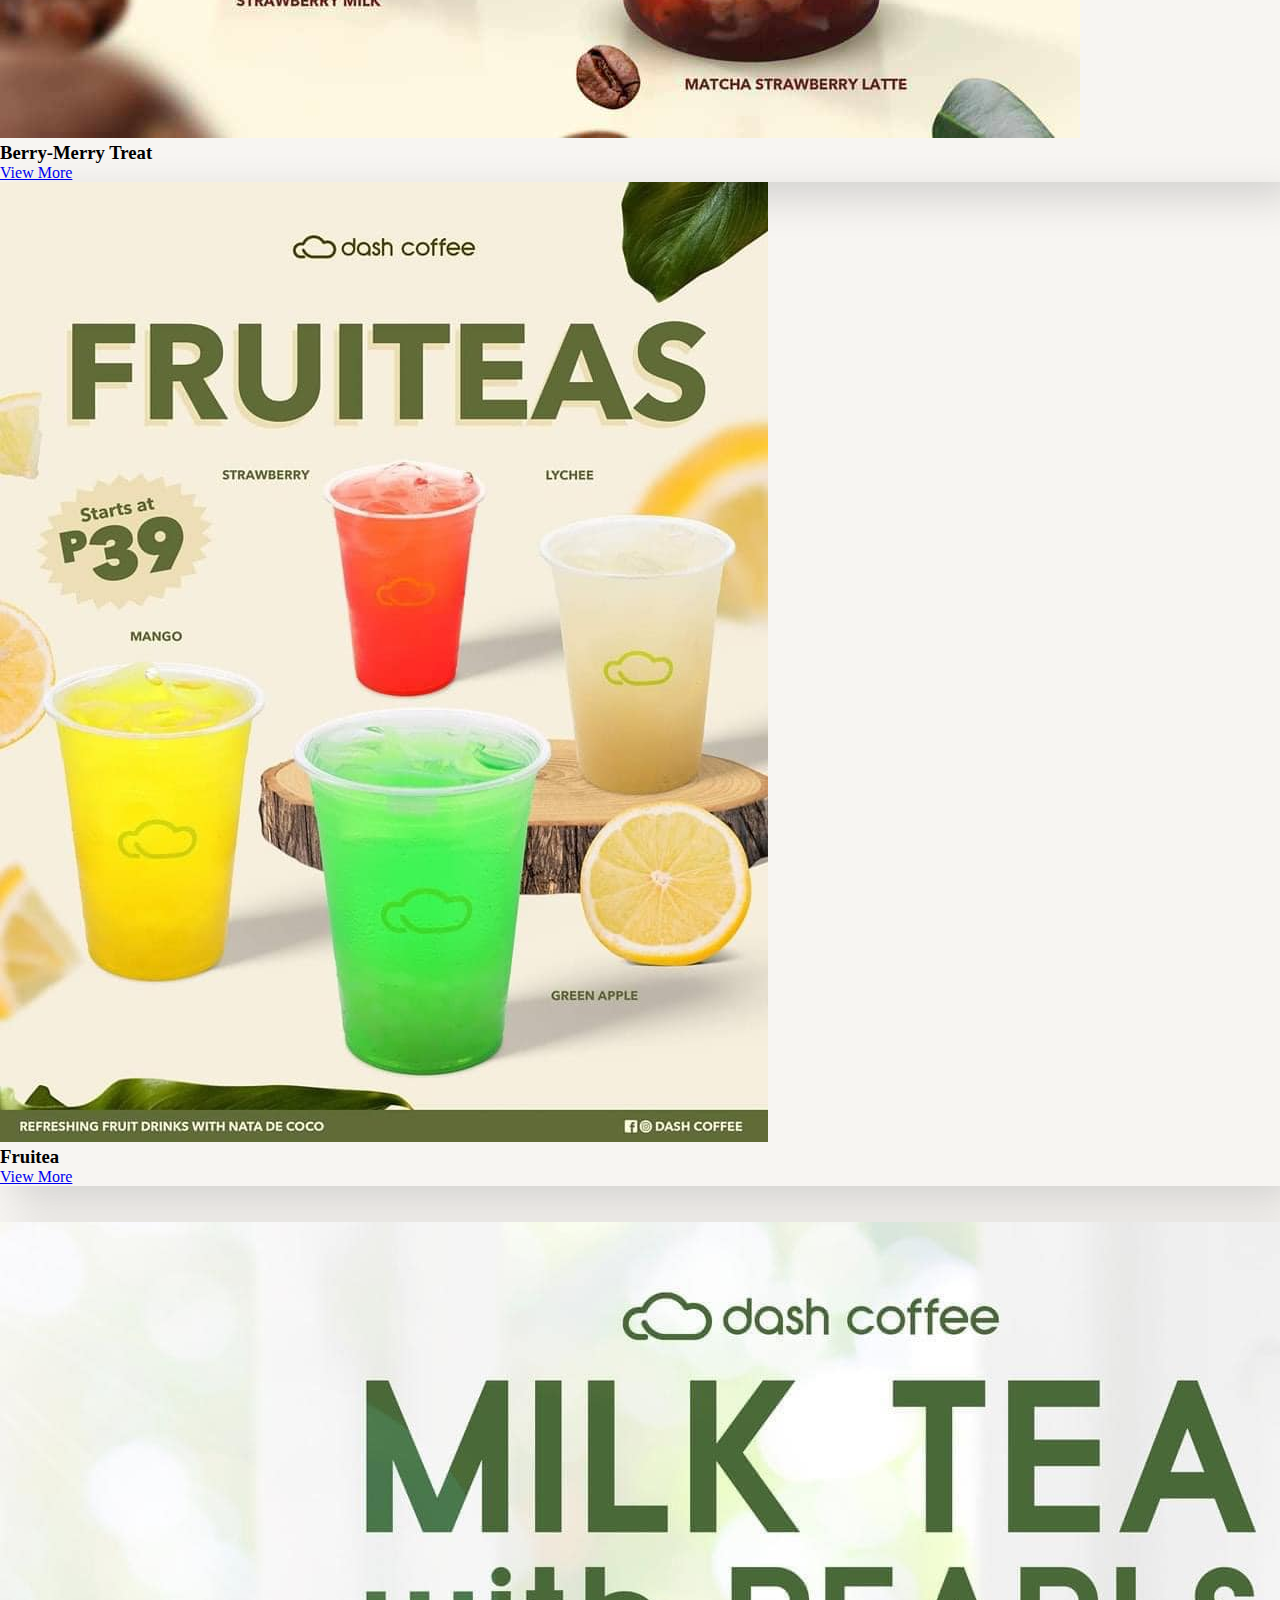
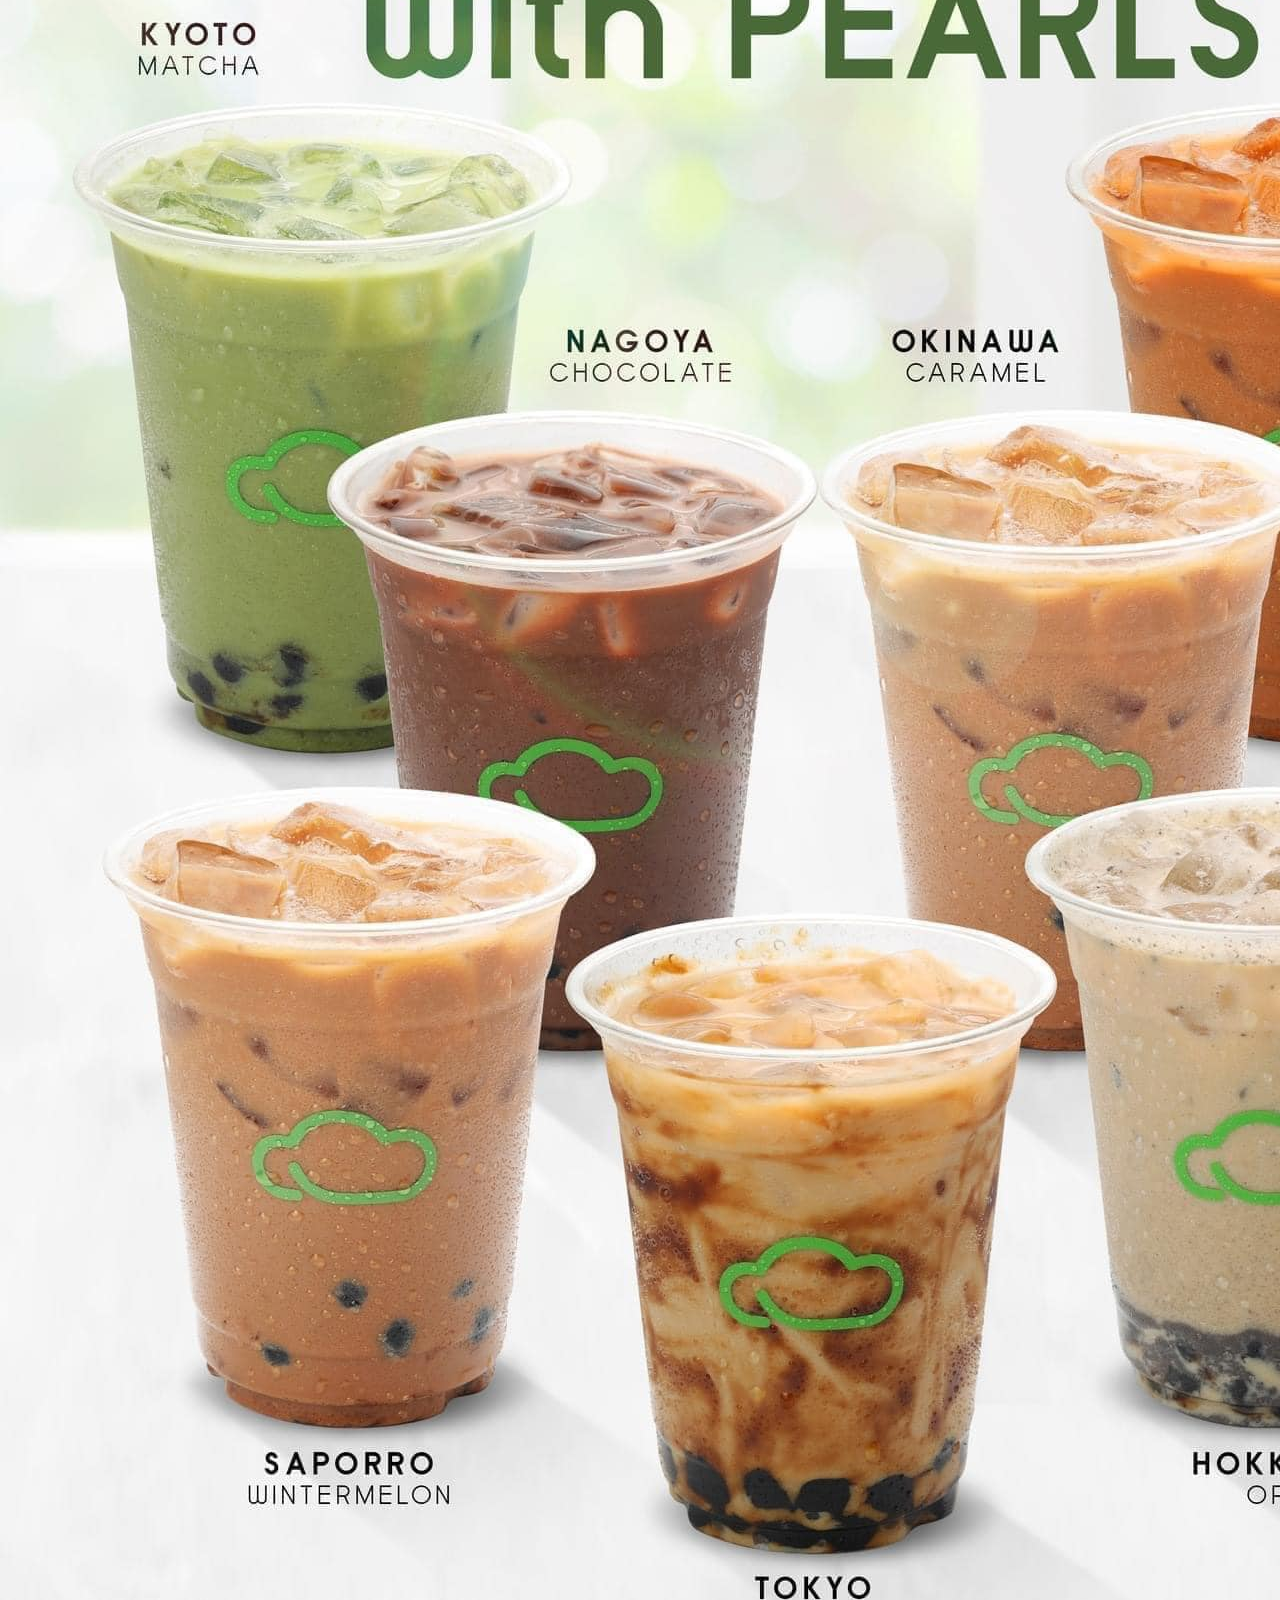
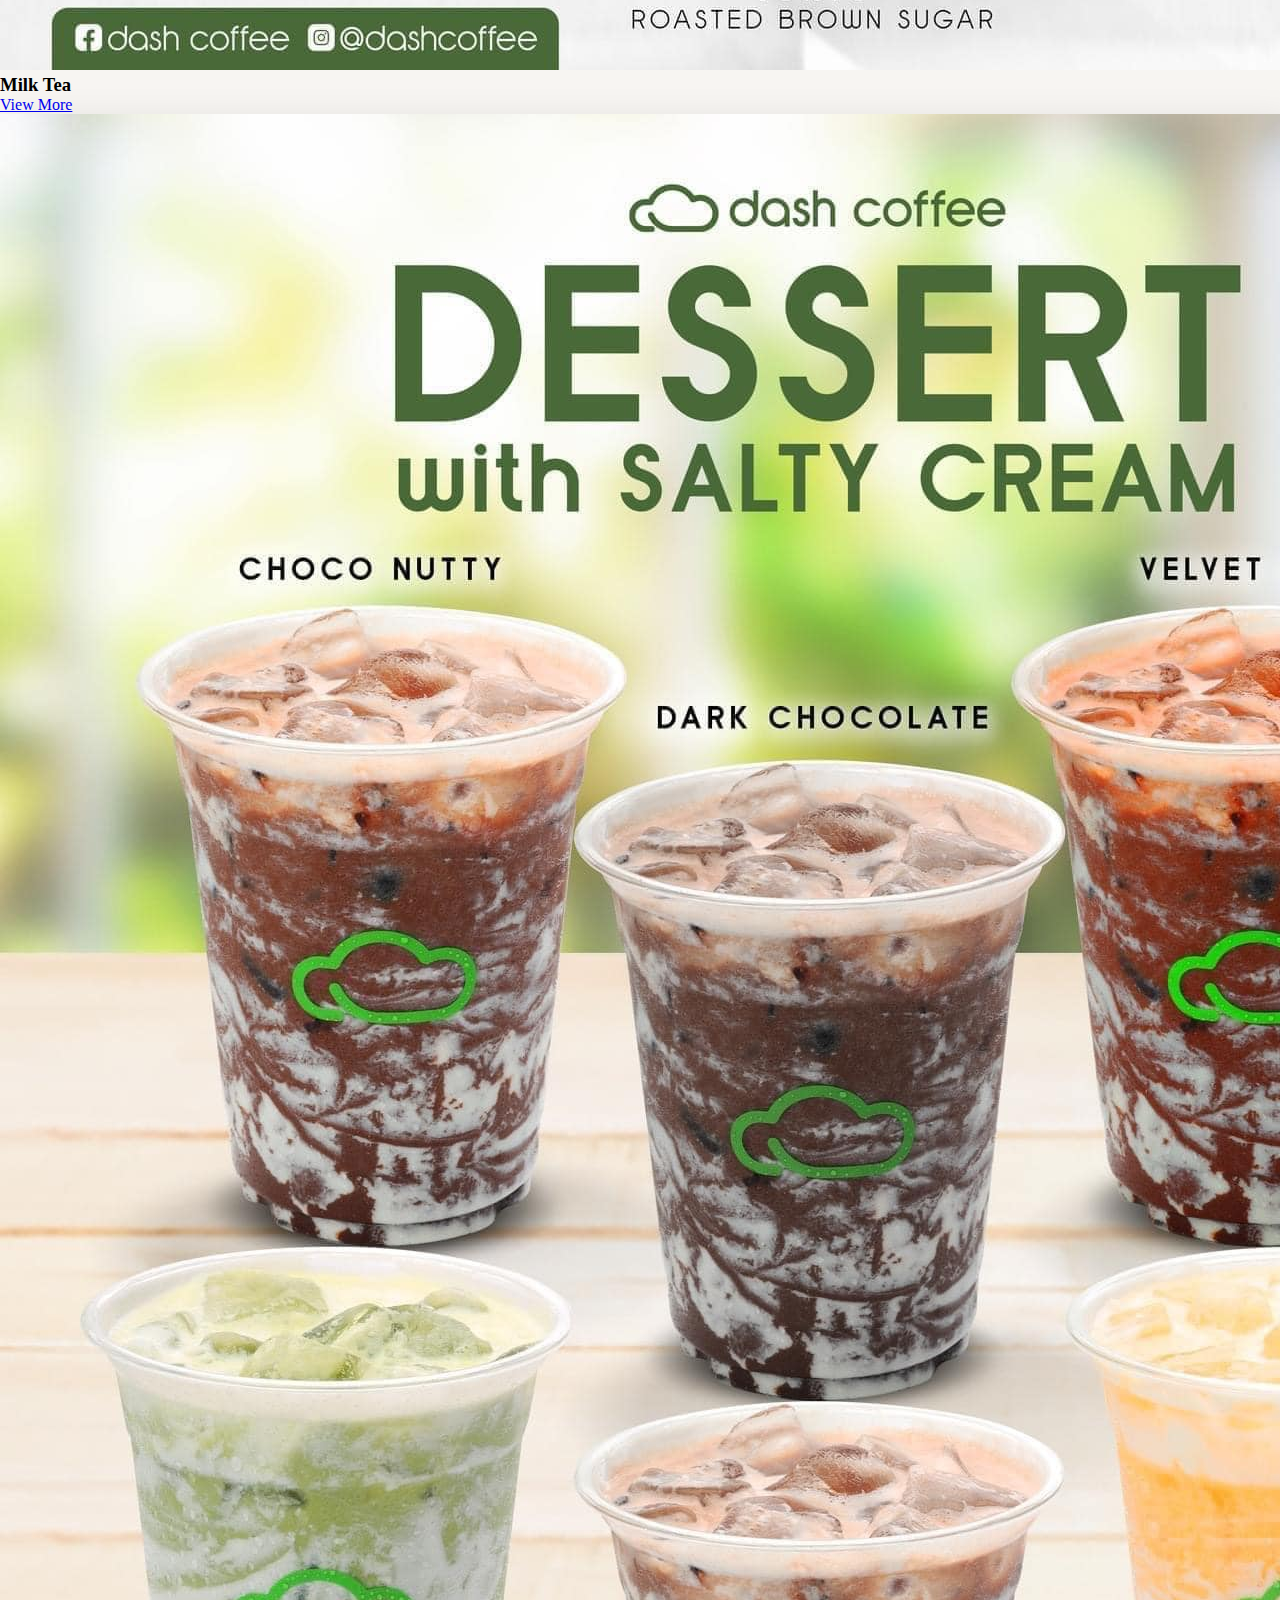
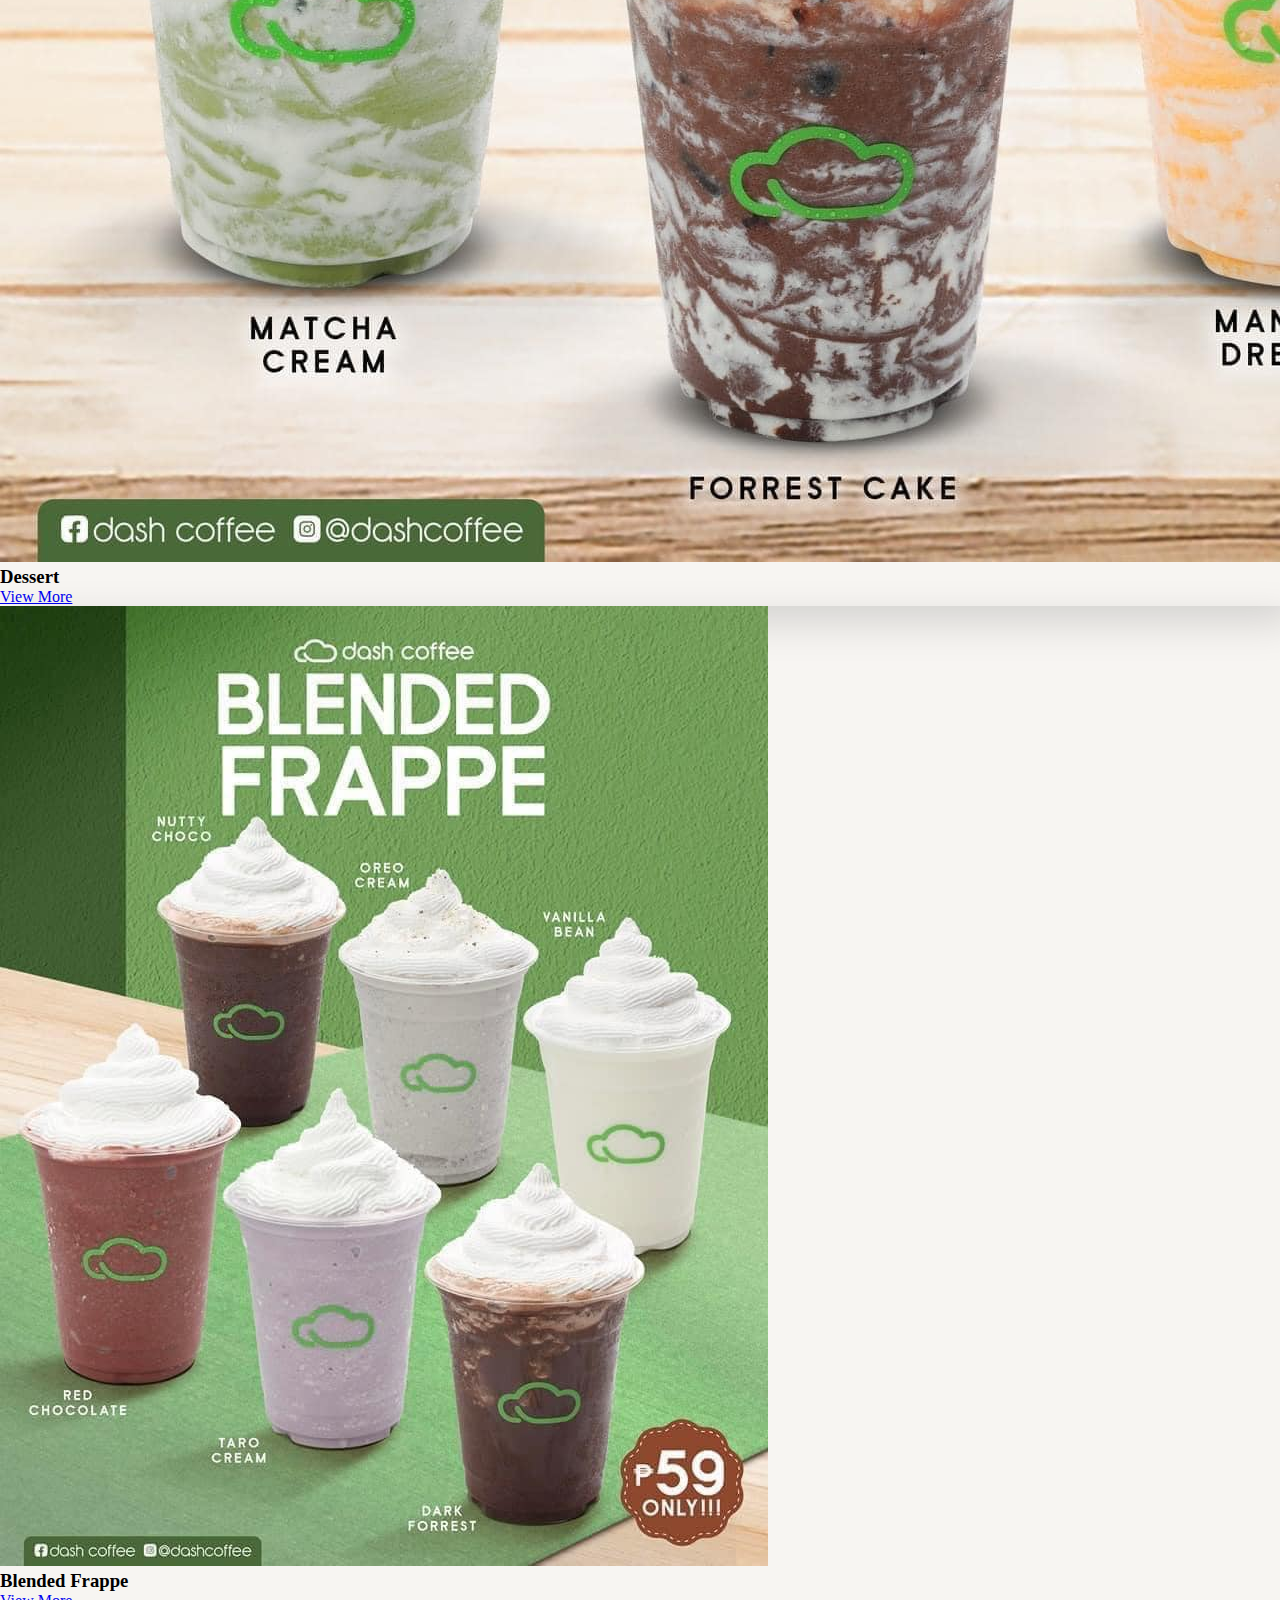
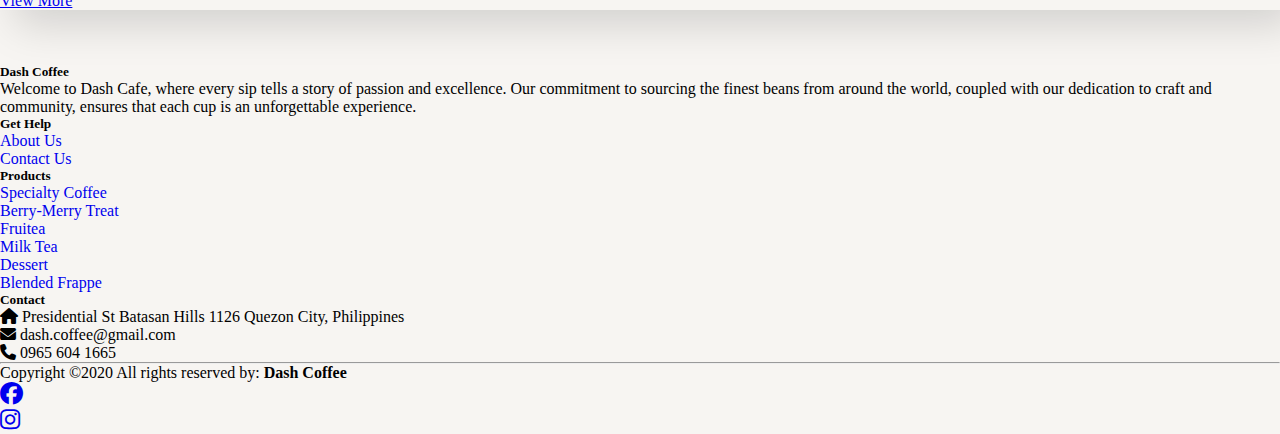
<file: menu.html>
<!DOCTYPE html>
<html lang="en">

<head>
    <meta charset="UTF-8">
    <meta http-equiv="X-UA-Compatible" content="IE=edge">
    <meta name="viewport" content="width=device-width, initial-scale=1.0">
    <title>Dash Coffee</title>
    <link rel="icon" type="image/x-icon" href="img/favicon.ico">
    <link rel="stylesheet" href="menu.css">
    <!-- bootstrap link -->
    <link href="https://cdn.jsdelivr.net/npm/bootstrap@5.1.3/dist/css/bootstrap.min.css" rel="stylesheet"
        integrity="sha384-1BmE4kWBq78iYhFldvKuhfTAU6auU8tT94WrHftjDbrCEXSU1oBoqyl2QvZ6jIW3" crossorigin="anonymous">
    <!-- bootstrap link -->
    <!-- fonts link -->
    <link rel="preconnect" href="https://fonts.googleapis.com">
    <link rel="preconnect" href="https://fonts.gstatic.com" crossorigin>
    <link href="https://fonts.googleapis.com/css2?family=Roboto:wght@100&display=swap" rel="stylesheet">
    <!-- fonts link -->
    <link rel="stylesheet" href="https://cdnjs.cloudflare.com/ajax/libs/font-awesome/6.5.1/css/all.min.css">
    <link rel="stylesheet" href="https://cdn.jsdelivr.net/npm/bootstrap-icons@1.11.3/font/bootstrap-icons.min.css">
    <!-- icons link -->
</head>

<body style="background: #f7f5f2;">

    <br><br>
    <!-- navbar start -->
    <nav class="navbar navbar-expand-lg fixed-top" id="navbar">
        <div class="container">
            <a class="navbar-brand" href="#" id="logo"><img src="logo.jpg" alt=""><span class="text-success">
                    DASH</span>COFFEE</a>
            <button class="navbar-toggler" type="button" data-bs-toggle="collapse"
                data-bs-target="#navbarSupportedContent" aria-controls="navbarSupportedContent" aria-expanded="false"
                aria-label="Toggle navigation">
                <span><i class="fa-solid fa-bars" style="color: white; font-size: 23px;"></i></span>
            </button>
            <div class="collapse navbar-collapse" id="navbarSupportedContent">
                <ul class="navbar-nav ms-auto mb-2 mb-lg-0">
                    <li class="nav-item">
                        <a class="nav-link active" aria-current="page" href="index.html">Home</a>
                    </li>
                    <li class="nav-item">
                        <a class="nav-link" href="about.html">About</a>
                    </li>
                    <li class="nav-item">
                        <a class="nav-link" href="menu.html">Menu</a>
                    </li>
                    <li class="nav-item">
                        <a class="nav-link" href="gallery.html">Gallery</a>
                    </li>
                    <li class="nav-item">
                        <a class="nav-link" href="contact.html">Contact</a>
                    </li>
                </ul>
            </div>
        </div>
    </nav>
    <!-- navbar end -->

    <!-- menu -->
    <section id="mainmenu">
        <div class="container">
            <div class="heading">Our <span>Menu</span></div>
            <div class="row">
                <div class="col-12 col-md-12 col-lg-4 py-3 py-md-0">
                    <div class="card text-center bg-white pb-2">
                        <div class="card-body text-dark">
                            <div class="img-area mb-4">
                                <img src="img/menu1.jpg" alt="" class="img-fluid">
                            </div>
                            <h3 class="card-title">Specialty Coffee</h3>
                            <p class="lead"></p>
                            <a class="btn bg-success text-light" href="submenu1.html">View More</a>
                        </div>
                    </div>
                </div>

                <div class="col-12 col-md-12 col-lg-4 py-3 py-md-0">
                    <div class="card text-center bg-white pb-2">
                        <div class="card-body text-dark">
                            <div class="img-area mb-4">
                                <img src="img/new1.jpg" alt="" class="img-fluid">
                            </div>
                            <h3 class="card-title">Berry-Merry Treat</h3>
                            <p class="lead"></p>
                            <a class="btn bg-success text-light" href="submenu2.html">View More</a>
                        </div>
                    </div>
                </div>

                <div class="col-12 col-md-12 col-lg-4 py-3 py-md-0">
                    <div class="card text-center bg-white pb-2">
                        <div class="card-body text-dark">
                            <div class="img-area mb-4">
                                <img src="img/new2.jpg" alt="" class="img-fluid">
                            </div>
                            <h3 class="card-title">Fruitea</h3>
                            <p class="lead"></p>
                            <a class="btn bg-success text-light" href="submenu3.html">View More</a>
                        </div>
                    </div>
                </div>
            </div>

            <br><br>

            <div class="row">
                <div class="col-12 col-md-12 col-lg-4 py-3 py-md-0">
                    <div class="card text-center bg-white pb-2">
                        <div class="card-body text-dark">
                            <div class="img-area mb-4">
                                <img src="img/menu4.jpg" alt="" class="img-fluid">
                            </div>
                            <h3 class="card-title">Milk Tea</h3>
                            <p class="lead"></p>
                            <a class="btn bg-success text-light" href="submenu4.html">View More</a>
                        </div>
                    </div>
                </div>

                <div class="col-12 col-md-12 col-lg-4 py-3 py-md-0">
                    <div class="card text-center bg-white pb-2">
                        <div class="card-body text-dark">
                            <div class="img-area mb-4">
                                <img src="img/menu5.jpg" alt="" class="img-fluid">
                            </div>
                            <h3 class="card-title">Dessert</h3>
                            <p class="lead"></p>
                            <a class="btn bg-success text-light" href="submenu5.html">View More</a>
                        </div>
                    </div>
                </div>

                <div class="col-12 col-md-12 col-lg-4 py-3 py-md-0">
                    <div class="card text-center bg-white pb-2">
                        <div class="card-body text-dark">
                            <div class="img-area mb-4">
                                <img src="img/menu6.jpg" alt="" class="img-fluid">
                            </div>
                            <h3 class="card-title">Blended Frappe</h3>
                            <p class="lead"></p>
                            <a class="btn bg-success text-light" href="submenu6.html">View More</a>
                        </div>
                    </div>
                </div>
            </div>
        </div>
    </section>
    <!-- menu -->
    <br><br><br>
    <!-- footer start -->
    <footer class="bg-dark text-white pt-5">
        <div class="container text-center text-md-left">
            <div class="row text-center text-md-left">
                <div class="col-md-3 col-lg-3 col-xl-3 mx-auto mt-3">
                    <h5 class="text-uppercase mb-4 font-weight-bold text-success">Dash Coffee</h5>
                    <p>Welcome to Dash Cafe, where every sip tells a story of passion and excellence. Our commitment to
                        sourcing the
                        finest beans from around the world, coupled with our dedication to craft and community, ensures
                        that each cup is an
                        unforgettable experience.</p>
                </div>
                <div class="col-md-2 col-lg-2 col-xl-2 mx-auto mt-3">
                    <h5 class="text-uppercase mb-4 font-weight-bold text-success">Get Help</h5>
                    <p>
                        <a href="about.html" class="text-white" style="text-decoration: none;">About Us</a>
                    </p>
                    <p>
                        <a href="contact.html" class="text-white" style="text-decoration: none;">Contact Us</a>
                    </p>
                </div>
    
                <div class="col-md-3 col-lg-2 col-xl-2 mx-auto mt-3">
                    <h5 class="text-uppercase mb-4 font-weight-bold text-success">Products</h5>
                    <p>
                        <a href="submenu1.html" class="text-white" style="text-decoration: none;">Specialty Coffee</a>
                    </p>
                    <p>
                        <a href="submenu2.html" class="text-white" style="text-decoration: none;">Berry-Merry Treat</a>
                    </p>
                    <p>
                        <a href="submenu3.html" class="text-white" style="text-decoration: none;">Fruitea</a>
                    </p>
                    <p>
                        <a href="submenu4.html" class="text-white" style="text-decoration: none;">Milk Tea</a>
                    </p>
                    <p>
                        <a href="submenu5.html" class="text-white" style="text-decoration: none;">Dessert</a>
                    </p>
                    <p>
                        <a href="submenu6.html" class="text-white" style="text-decoration: none;">Blended Frappe</a>
                    </p>
                </div>
    
                <div class="col-md-4 col-lg-3 col-xl-3 mx-auto mt-3">
                    <h5 class="text-uppercase mb-4 font-weight-bold text-success">Contact</h5>
                    <p>
                        <i class="fas fa-home mr-3"></i> Presidential St Batasan Hills 1126 Quezon City, Philippines
                    </p>
                    <p>
                        <i class="fas fa-envelope mr-3"></i> dash.coffee@gmail.com
                    </p>
                    <p>
                        <i class="fas fa-phone mr-3"></i> 0965 604 1665
                    </p>
                </div>
            </div>
    
            <hr class="mb-4">
            <div class="row align-items-center">
                <div class="col-md-7 col-lg-8">
                    <p>Copyright ©2020 All rights reserved by:
                        <a style="text-decoration: none;">
                            <strong class="text-success">Dash Coffee</strong>
                        </a>
                    </p>
                </div>
                <div class="col-md-5 col-lg-4">
                    <div class="text-center text-md-right">
                        <ul class="list-unstyled list-inline">
                            <li class="list-inline-item">
                                <a href="https://www.facebook.com/profile.php?id=100090812044727"
                                    class="btn-floating btn-sm text-white" style="font-size: 23px;"><i
                                        class="fab fa-facebook"></i></a>
                            </li>
                            <li class="list-inline-item">
                                <a href="https://www.instagram.com/dash_coffee/" class="btn-floating btn-sm text-white"
                                    style="font-size: 23px;"><i class="fab fa-instagram"></i></a>
                            </li>
                        </ul>
                    </div>
                </div>
            </div>
    
        </div>
    </footer>
    <!-- footer end -->



    <script src="https://cdn.jsdelivr.net/npm/bootstrap@5.1.3/dist/js/bootstrap.bundle.min.js"
        integrity="sha384-ka7Sk0Gln4gmtz2MlQnikT1wXgYsOg+OMhuP+IlRH9sENBO0LRn5q+8nbTov4+1p"
        crossorigin="anonymous"></script>
</body>

</html>
</file>
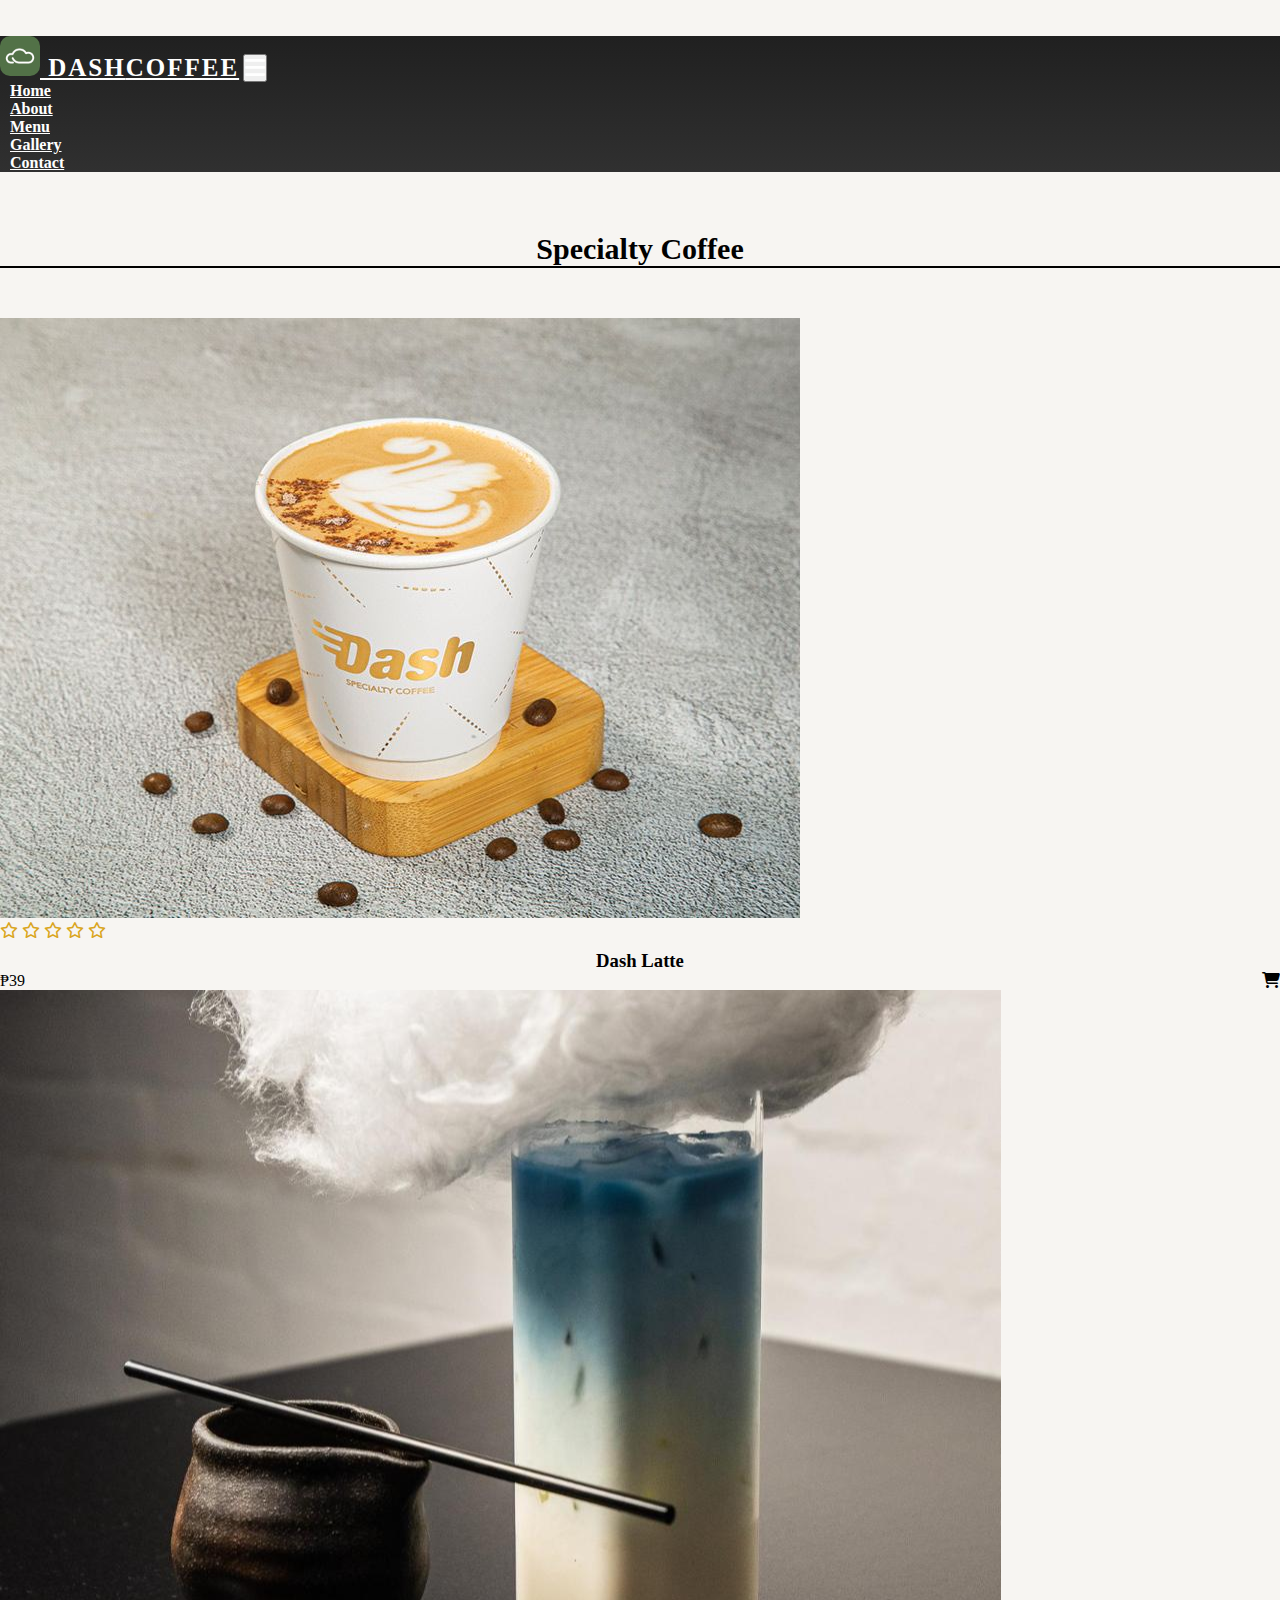
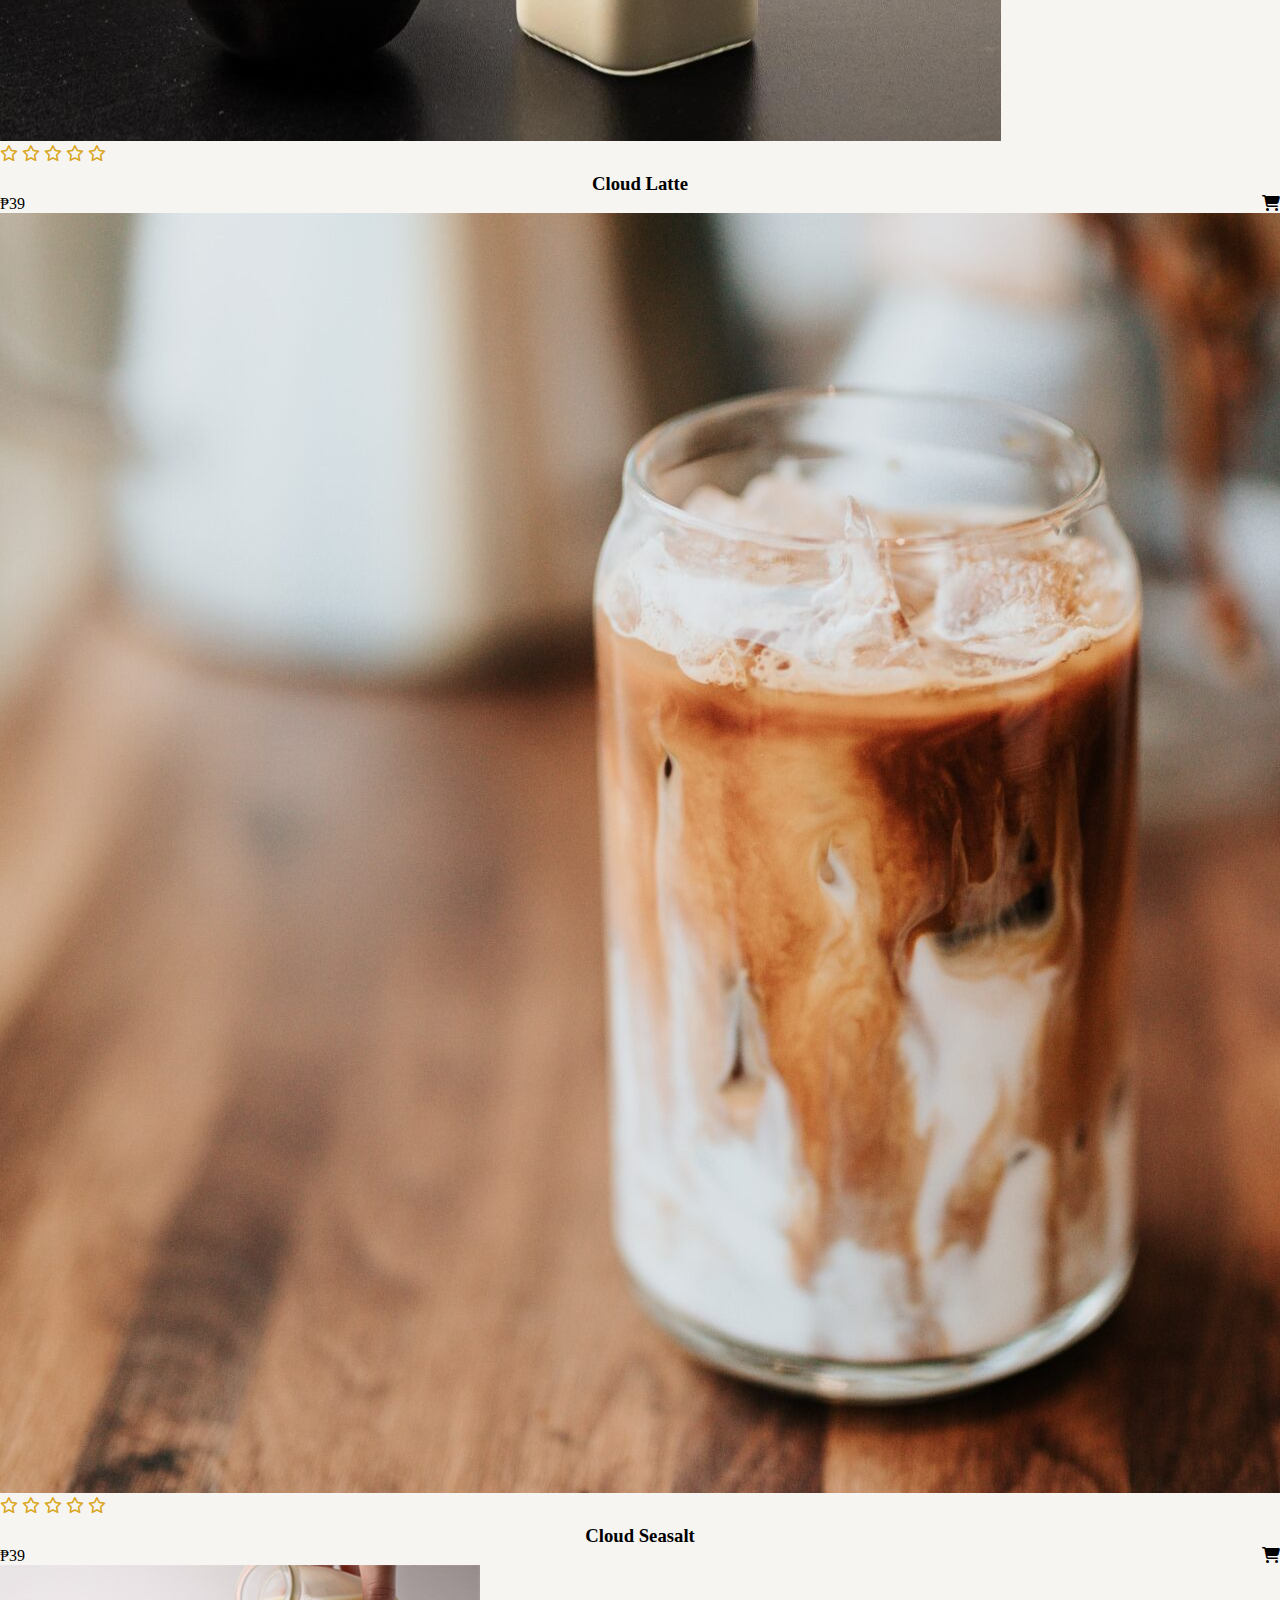
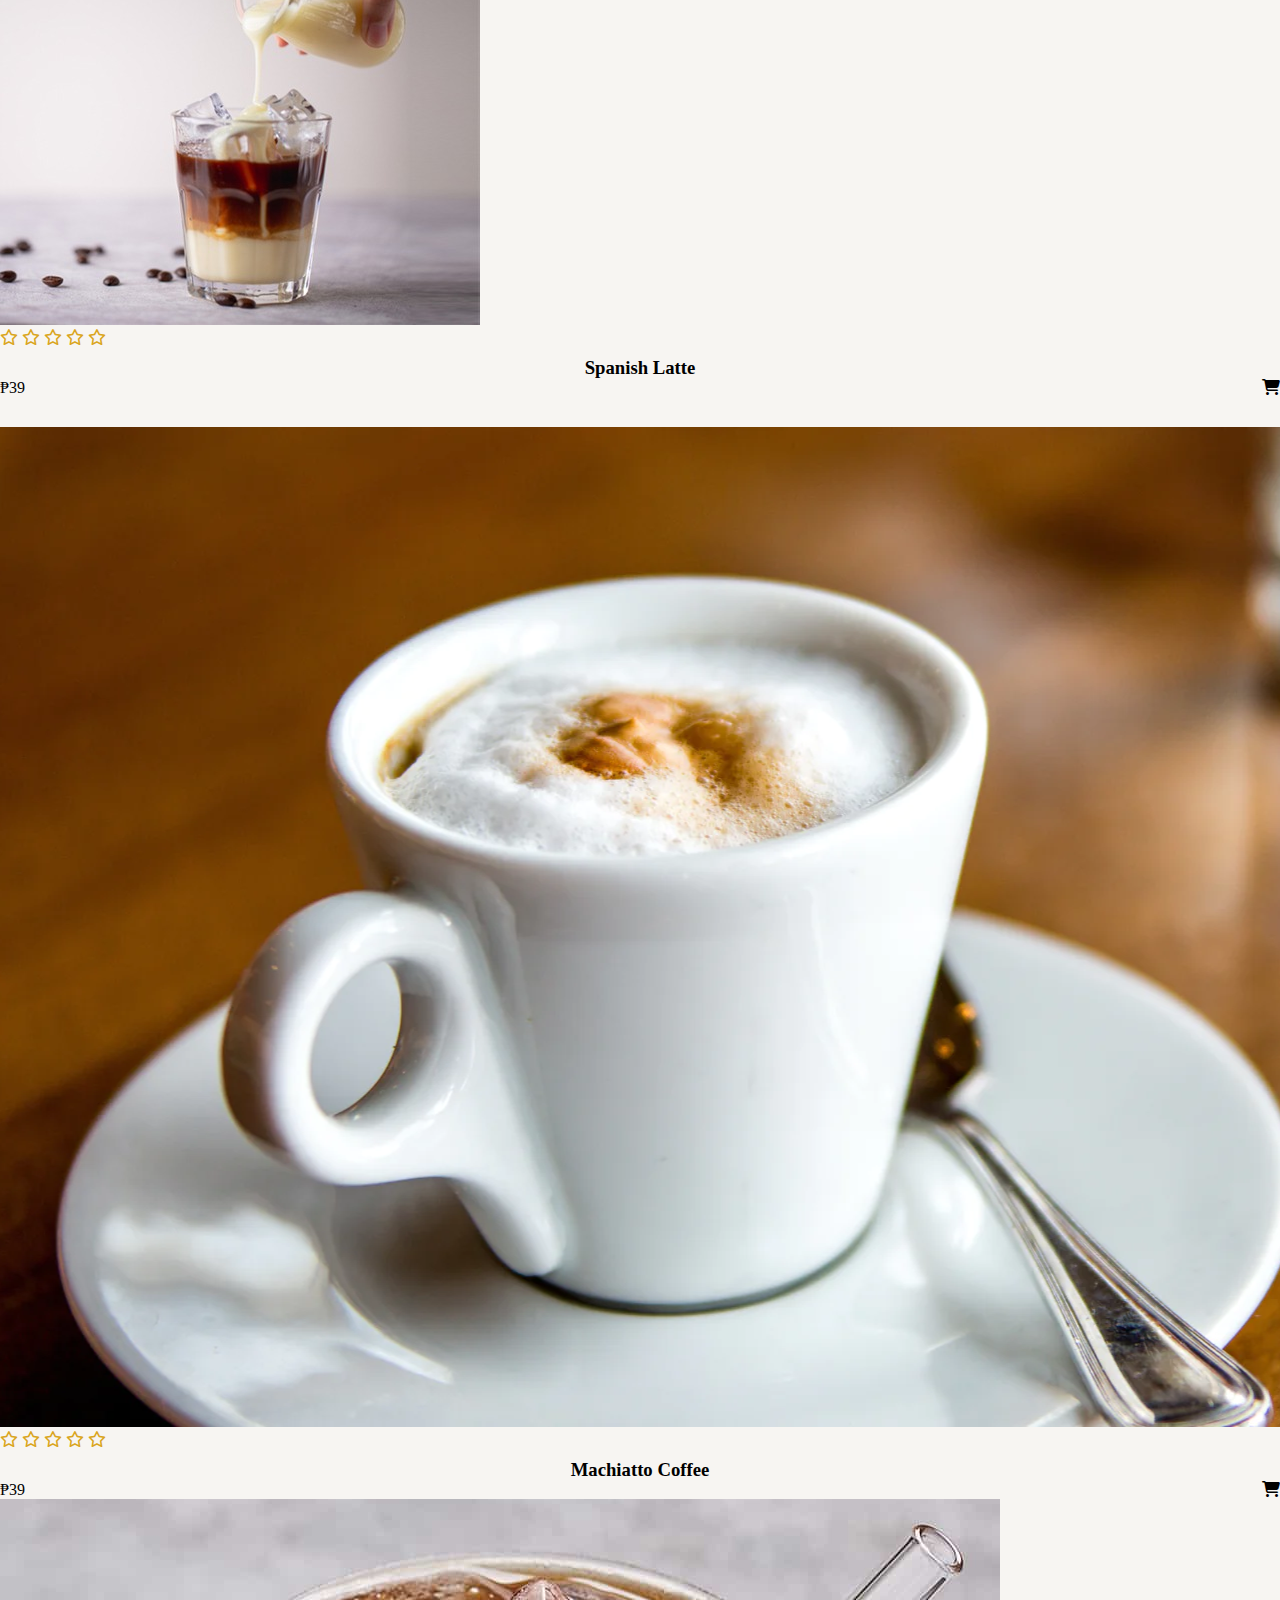
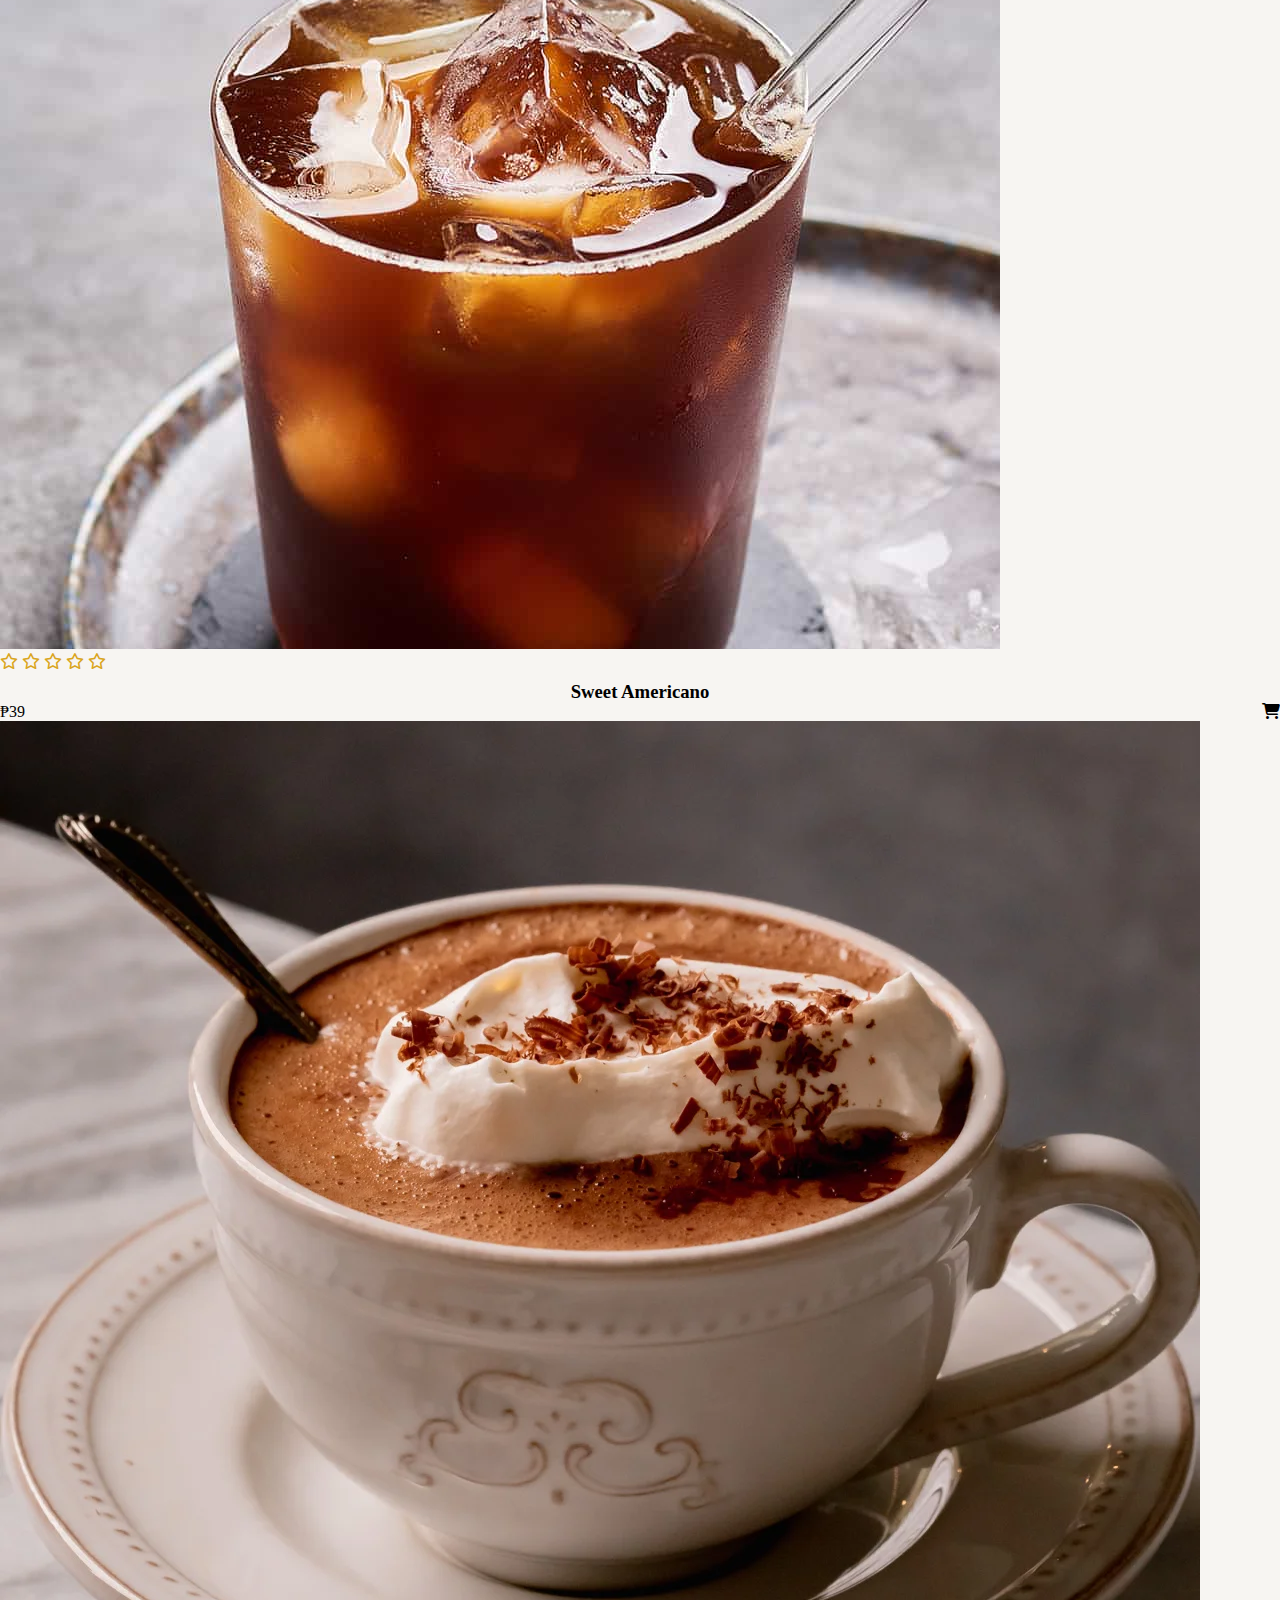
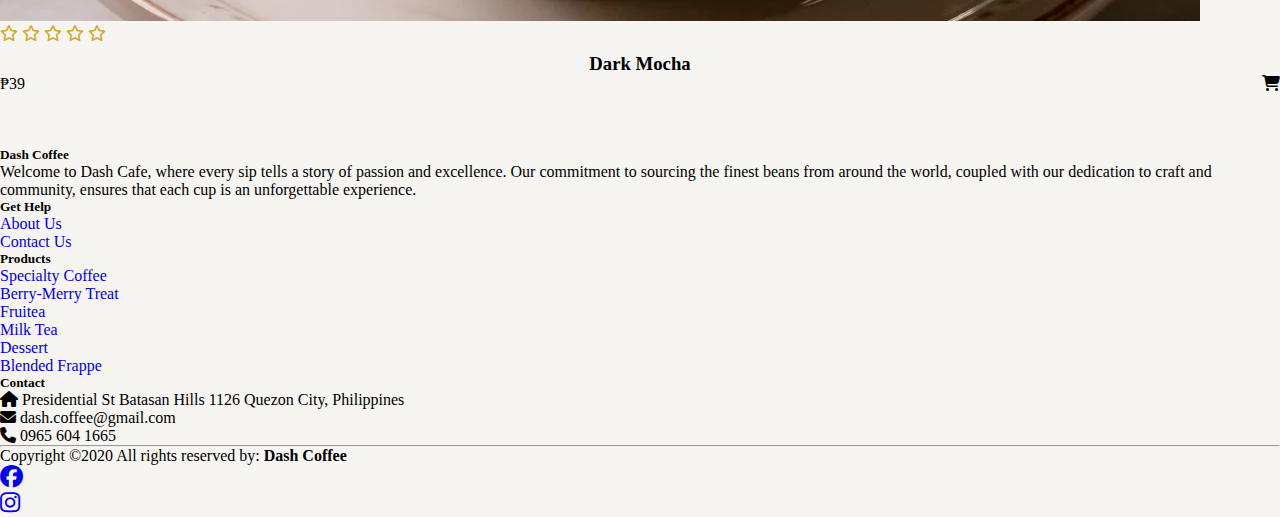
<file: submenu1.html>
<!DOCTYPE html>
<html lang="en">

<head>
    <meta charset="UTF-8">
    <meta http-equiv="X-UA-Compatible" content="IE=edge">
    <meta name="viewport" content="width=device-width, initial-scale=1.0">
    <title>Dash Coffee</title>
    <link rel="icon" type="image/x-icon" href="img/favicon.ico">
    <link rel="stylesheet" href="submenu.css">
    <!-- bootstrap link -->
    <link href="https://cdn.jsdelivr.net/npm/bootstrap@5.1.3/dist/css/bootstrap.min.css" rel="stylesheet"
        integrity="sha384-1BmE4kWBq78iYhFldvKuhfTAU6auU8tT94WrHftjDbrCEXSU1oBoqyl2QvZ6jIW3" crossorigin="anonymous">
    <!-- bootstrap link -->
    <!-- fonts link -->
    <link rel="preconnect" href="https://fonts.googleapis.com">
    <link rel="preconnect" href="https://fonts.gstatic.com" crossorigin>
    <link href="https://fonts.googleapis.com/css2?family=Roboto:wght@100&display=swap" rel="stylesheet">
    <!-- fonts link -->
    <link rel="stylesheet" href="https://cdnjs.cloudflare.com/ajax/libs/font-awesome/6.5.1/css/all.min.css">
    <link rel="stylesheet" href="https://cdn.jsdelivr.net/npm/bootstrap-icons@1.11.3/font/bootstrap-icons.min.css">
    <!-- icons link -->
</head>

<body style="background: #f7f5f2;">

    <br><br>
    <!-- navbar start -->
    <nav class="navbar navbar-expand-lg fixed-top" id="navbar">
        <div class="container">
            <a class="navbar-brand" href="#" id="logo"><img src="logo.jpg" alt=""><span class="text-success">
                    DASH</span>COFFEE</a>
            <button class="navbar-toggler" type="button" data-bs-toggle="collapse"
                data-bs-target="#navbarSupportedContent" aria-controls="navbarSupportedContent" aria-expanded="false"
                aria-label="Toggle navigation">
                <span><i class="fa-solid fa-bars" style="color: white; font-size: 23px;"></i></span>
            </button>
            <div class="collapse navbar-collapse" id="navbarSupportedContent">
                <ul class="navbar-nav ms-auto mb-2 mb-lg-0">
                    <li class="nav-item">
                        <a class="nav-link active" aria-current="page" href="index.html">Home</a>
                    </li>
                    <li class="nav-item">
                        <a class="nav-link" href="about.html">About</a>
                    </li>
                    <li class="nav-item">
                        <a class="nav-link" href="menu.html">Menu</a>
                    </li>
                    <li class="nav-item">
                        <a class="nav-link" href="gallery.html">Gallery</a>
                    </li>
                    <li class="nav-item">
                        <a class="nav-link" href="contact.html">Contact</a>
                    </li>
                </ul>
            </div>
        </div>
    </nav>
    <!-- navbar end -->

    <!-- submenu start -->
    <section id="submenu">
        <div class="container">
            <div class="heading3">Specialty Coffee</div>
        </div>

        <div class="container" id="container2">
            <div class="row">

                <div class="col-md-3 py-3 py-md-0">
                    <div class="card">
                        <img src="img/submenu1-1.png" alt="">
                        <div class="card-body">

                            <div class="star text-center">
                                <i class="fa-regular fa-star"></i>
                                <i class="fa-regular fa-star"></i>
                                <i class="fa-regular fa-star"></i>
                                <i class="fa-regular fa-star"></i>
                                <i class="fa-regular fa-star"></i>
                            </div>

                            <h3>Dash Latte</h3>
                            <p>₱39 <span class="fa-solid fa-cart-shopping"></span></p>

                        </div>
                    </div>
                </div>

                <div class="col-md-3 py-3 py-md-0">
                    <div class="card">
                        <img src="img/submenu1-2.png" alt="">
                        <div class="card-body">

                            <div class="star text-center">
                                <i class="fa-regular fa-star"></i>
                                <i class="fa-regular fa-star"></i>
                                <i class="fa-regular fa-star"></i>
                                <i class="fa-regular fa-star"></i>
                                <i class="fa-regular fa-star"></i>
                            </div>

                            <h3>Cloud Latte</h3>
                            <p>₱39 <span class="fa-solid fa-cart-shopping"></span></p>

                        </div>
                    </div>
                </div>

                <div class="col-md-3 py-3 py-md-0">
                    <div class="card">
                        <img src="img/submenu1-3.png" alt="">
                        <div class="card-body">

                            <div class="star text-center">
                                <i class="fa-regular fa-star"></i>
                                <i class="fa-regular fa-star"></i>
                                <i class="fa-regular fa-star"></i>
                                <i class="fa-regular fa-star"></i>
                                <i class="fa-regular fa-star"></i>
                            </div>

                            <h3>Cloud Seasalt</h3>
                            <p>₱39 <span class="fa-solid fa-cart-shopping"></span></p>

                        </div>
                    </div>
                </div>

                <div class="col-md-3 py-3 py-md-0">
                    <div class="card">
                        <img src="img/submenu1-4.png" alt="">
                        <div class="card-body">

                            <div class="star text-center">
                                <i class="fa-regular fa-star"></i>
                                <i class="fa-regular fa-star"></i>
                                <i class="fa-regular fa-star"></i>
                                <i class="fa-regular fa-star"></i>
                                <i class="fa-regular fa-star"></i>
                            </div>

                            <h3>Spanish Latte</h3>
                            <p>₱39 <span class="fa-solid fa-cart-shopping"></span></p>

                        </div>
                    </div>
                </div>

            </div>

            <div class="row justify-content-center" style="margin-top: 30px;">

                <div class="col-md-3 py-3 py-md-0">
                    <div class="card">
                        <img src="img/submenu1-5.png" alt="">
                        <div class="card-body">

                            <div class="star text-center">
                                <i class="fa-regular fa-star"></i>
                                <i class="fa-regular fa-star"></i>
                                <i class="fa-regular fa-star"></i>
                                <i class="fa-regular fa-star"></i>
                                <i class="fa-regular fa-star"></i>
                            </div>

                            <h3>Machiatto Coffee</h3>
                            <p>₱39 <span class="fa-solid fa-cart-shopping"></span></p>

                        </div>
                    </div>
                </div>

                <div class="col-md-3 py-3 py-md-0">
                    <div class="card">
                        <img src="img/submenu1-6.png" alt="">
                        <div class="card-body">

                            <div class="star text-center">
                                <i class="fa-regular fa-star"></i>
                                <i class="fa-regular fa-star"></i>
                                <i class="fa-regular fa-star"></i>
                                <i class="fa-regular fa-star"></i>
                                <i class="fa-regular fa-star"></i>
                            </div>

                            <h3>Sweet Americano</h3>
                            <p>₱39 <span class="fa-solid fa-cart-shopping"></span></p>

                        </div>
                    </div>
                </div>

                <div class="col-md-3 py-3 py-md-0">
                    <div class="card">
                        <img src="img/submenu1-7.png" alt="">
                        <div class="card-body">

                            <div class="star text-center">
                                <i class="fa-regular fa-star"></i>
                                <i class="fa-regular fa-star"></i>
                                <i class="fa-regular fa-star"></i>
                                <i class="fa-regular fa-star"></i>
                                <i class="fa-regular fa-star"></i>
                            </div>

                            <h3>Dark Mocha</h3>
                            <p>₱39 <span class="fa-solid fa-cart-shopping"></span></p>

                        </div>
                    </div>
                </div>

            </div>

        </div>
    </section>
    <!-- submenu start -->
    <br><br><br>
    <!-- footer start -->
    <footer class="bg-dark text-white pt-5">
        <div class="container text-center text-md-left">
            <div class="row text-center text-md-left">
                <div class="col-md-3 col-lg-3 col-xl-3 mx-auto mt-3">
                    <h5 class="text-uppercase mb-4 font-weight-bold text-success">Dash Coffee</h5>
                    <p>Welcome to Dash Cafe, where every sip tells a story of passion and excellence. Our commitment to
                        sourcing the
                        finest beans from around the world, coupled with our dedication to craft and community, ensures
                        that each cup is an
                        unforgettable experience.</p>
                </div>
                <div class="col-md-2 col-lg-2 col-xl-2 mx-auto mt-3">
                    <h5 class="text-uppercase mb-4 font-weight-bold text-success">Get Help</h5>
                    <p>
                        <a href="about.html" class="text-white" style="text-decoration: none;">About Us</a>
                    </p>
                    <p>
                        <a href="contact.html" class="text-white" style="text-decoration: none;">Contact Us</a>
                    </p>
                </div>
    
                <div class="col-md-3 col-lg-2 col-xl-2 mx-auto mt-3">
                    <h5 class="text-uppercase mb-4 font-weight-bold text-success">Products</h5>
                    <p>
                        <a href="submenu1.html" class="text-white" style="text-decoration: none;">Specialty Coffee</a>
                    </p>
                    <p>
                        <a href="submenu2.html" class="text-white" style="text-decoration: none;">Berry-Merry Treat</a>
                    </p>
                    <p>
                        <a href="submenu3.html" class="text-white" style="text-decoration: none;">Fruitea</a>
                    </p>
                    <p>
                        <a href="submenu4.html" class="text-white" style="text-decoration: none;">Milk Tea</a>
                    </p>
                    <p>
                        <a href="submenu5.html" class="text-white" style="text-decoration: none;">Dessert</a>
                    </p>
                    <p>
                        <a href="submenu6.html" class="text-white" style="text-decoration: none;">Blended Frappe</a>
                    </p>
                </div>
    
                <div class="col-md-4 col-lg-3 col-xl-3 mx-auto mt-3">
                    <h5 class="text-uppercase mb-4 font-weight-bold text-success">Contact</h5>
                    <p>
                        <i class="fas fa-home mr-3"></i> Presidential St Batasan Hills 1126 Quezon City, Philippines
                    </p>
                    <p>
                        <i class="fas fa-envelope mr-3"></i> dash.coffee@gmail.com
                    </p>
                    <p>
                        <i class="fas fa-phone mr-3"></i> 0965 604 1665
                    </p>
                </div>
            </div>
    
            <hr class="mb-4">
            <div class="row align-items-center">
                <div class="col-md-7 col-lg-8">
                    <p>Copyright ©2020 All rights reserved by:
                        <a style="text-decoration: none;">
                            <strong class="text-success">Dash Coffee</strong>
                        </a>
                    </p>
                </div>
                <div class="col-md-5 col-lg-4">
                    <div class="text-center text-md-right">
                        <ul class="list-unstyled list-inline">
                            <li class="list-inline-item">
                                <a href="https://www.facebook.com/profile.php?id=100090812044727"
                                    class="btn-floating btn-sm text-white" style="font-size: 23px;"><i
                                        class="fab fa-facebook"></i></a>
                            </li>
                            <li class="list-inline-item">
                                <a href="https://www.instagram.com/dash_coffee/" class="btn-floating btn-sm text-white"
                                    style="font-size: 23px;"><i class="fab fa-instagram"></i></a>
                            </li>
                        </ul>
                    </div>
                </div>
            </div>
    
        </div>
    </footer>
    <!-- footer end -->




    <script src="https://cdn.jsdelivr.net/npm/bootstrap@5.1.3/dist/js/bootstrap.bundle.min.js"
        integrity="sha384-ka7Sk0Gln4gmtz2MlQnikT1wXgYsOg+OMhuP+IlRH9sENBO0LRn5q+8nbTov4+1p"
        crossorigin="anonymous"></script>
</body>

</html>
</file>
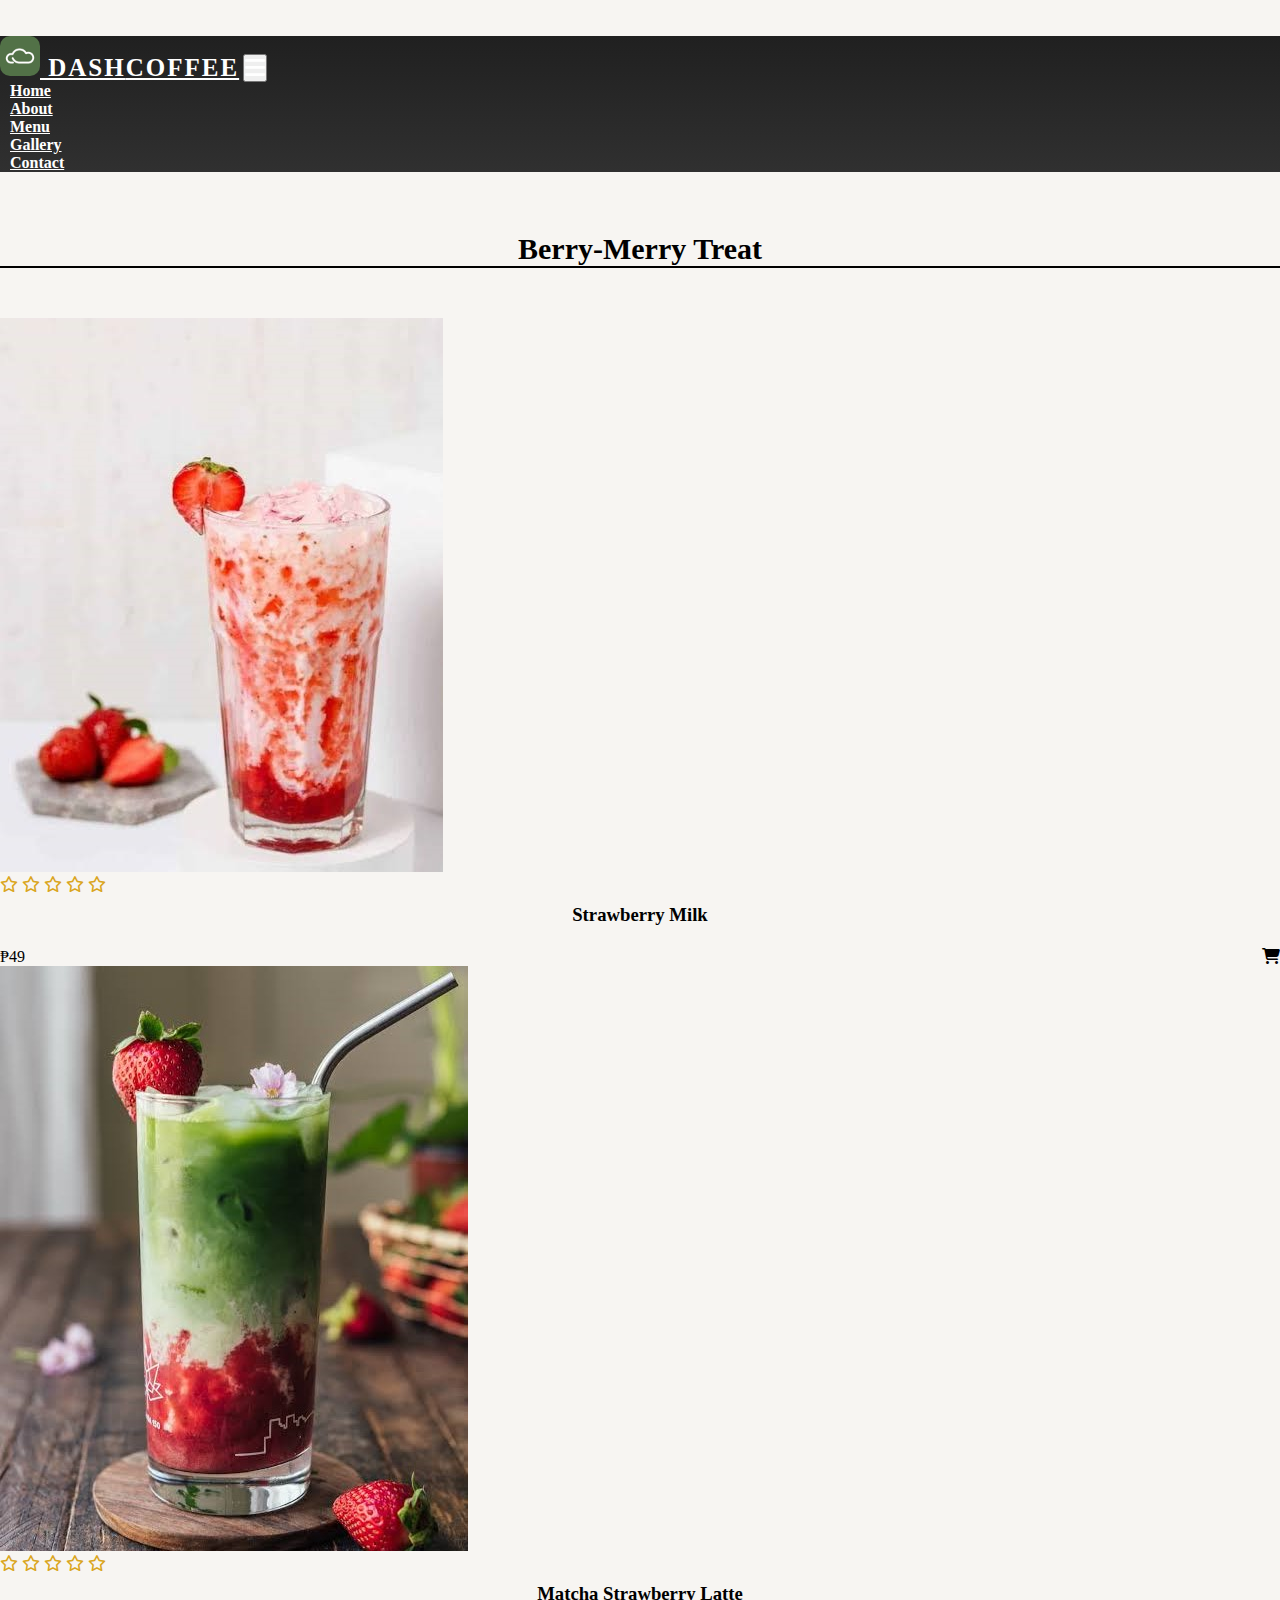
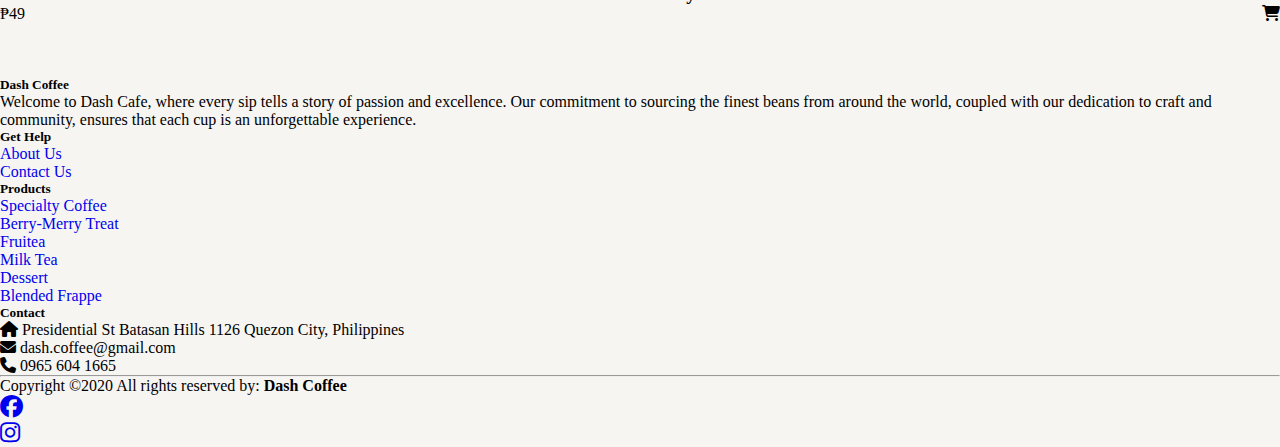
<file: submenu2.html>
<!DOCTYPE html>
<html lang="en">

<head>
    <meta charset="UTF-8">
    <meta http-equiv="X-UA-Compatible" content="IE=edge">
    <meta name="viewport" content="width=device-width, initial-scale=1.0">
    <title>Dash Coffee</title>
    <link rel="icon" type="image/x-icon" href="img/favicon.ico">
    <link rel="stylesheet" href="submenu.css">
    <!-- bootstrap link -->
    <link href="https://cdn.jsdelivr.net/npm/bootstrap@5.1.3/dist/css/bootstrap.min.css" rel="stylesheet"
        integrity="sha384-1BmE4kWBq78iYhFldvKuhfTAU6auU8tT94WrHftjDbrCEXSU1oBoqyl2QvZ6jIW3" crossorigin="anonymous">
    <!-- bootstrap link -->
    <!-- fonts link -->
    <link rel="preconnect" href="https://fonts.googleapis.com">
    <link rel="preconnect" href="https://fonts.gstatic.com" crossorigin>
    <link href="https://fonts.googleapis.com/css2?family=Roboto:wght@100&display=swap" rel="stylesheet">
    <!-- fonts link -->
    <link rel="stylesheet" href="https://cdnjs.cloudflare.com/ajax/libs/font-awesome/6.5.1/css/all.min.css">
    <link rel="stylesheet" href="https://cdn.jsdelivr.net/npm/bootstrap-icons@1.11.3/font/bootstrap-icons.min.css">
    <!-- icons link -->
</head>

<body style="background: #f7f5f2;">

    <br><br>
    <!-- navbar start -->
    <nav class="navbar navbar-expand-lg fixed-top" id="navbar">
        <div class="container">
            <a class="navbar-brand" href="#" id="logo"><img src="logo.jpg" alt=""><span class="text-success">
                    DASH</span>COFFEE</a>
            <button class="navbar-toggler" type="button" data-bs-toggle="collapse"
                data-bs-target="#navbarSupportedContent" aria-controls="navbarSupportedContent" aria-expanded="false"
                aria-label="Toggle navigation">
                <span><i class="fa-solid fa-bars" style="color: white; font-size: 23px;"></i></span>
            </button>
            <div class="collapse navbar-collapse" id="navbarSupportedContent">
                <ul class="navbar-nav ms-auto mb-2 mb-lg-0">
                    <li class="nav-item">
                        <a class="nav-link active" aria-current="page" href="index.html">Home</a>
                    </li>
                    <li class="nav-item">
                        <a class="nav-link" href="about.html">About</a>
                    </li>
                    <li class="nav-item">
                        <a class="nav-link" href="menu.html">Menu</a>
                    </li>
                    <li class="nav-item">
                        <a class="nav-link" href="gallery.html">Gallery</a>
                    </li>
                    <li class="nav-item">
                        <a class="nav-link" href="contact.html">Contact</a>
                    </li>
                </ul>
            </div>
        </div>
    </nav>
    <!-- navbar end -->

    <!-- submenu start -->
    <section id="submenu">
        <div class="container">
            <div class="heading3">Berry-Merry Treat</div>
        </div>

        <div class="container" id="container2">
            <div class="row justify-content-center">

                <div class="col-md-3 py-3 py-md-0">
                    <div class="card">
                        <img src="img/submenu2-1.jpg" alt="">
                        <div class="card-body">

                            <div class="star text-center">
                                <i class="fa-regular fa-star"></i>
                                <i class="fa-regular fa-star"></i>
                                <i class="fa-regular fa-star"></i>
                                <i class="fa-regular fa-star"></i>
                                <i class="fa-regular fa-star"></i>
                            </div>

                            <h3>Strawberry Milk <br> <br></h3>
                            <p>₱49 <span class="fa-solid fa-cart-shopping"></span></p>

                        </div>
                    </div>
                </div>

                <div class="col-md-3 py-3 py-md-0">
                    <div class="card">
                        <img src="img/submenu2-2.jpg" alt="">
                        <div class="card-body">

                            <div class="star text-center">
                                <i class="fa-regular fa-star"></i>
                                <i class="fa-regular fa-star"></i>
                                <i class="fa-regular fa-star"></i>
                                <i class="fa-regular fa-star"></i>
                                <i class="fa-regular fa-star"></i>
                            </div>

                            <h3>Matcha Strawberry Latte</h3>
                            <p>₱49 <span class="fa-solid fa-cart-shopping"></span></p>

                        </div>
                    </div>
                </div>

            </div>

        </div>
    </section>
    <!-- submenu start -->
    <br><br><br>
    <!-- footer start -->
    <footer class="bg-dark text-white pt-5">
        <div class="container text-center text-md-left">
            <div class="row text-center text-md-left">
                <div class="col-md-3 col-lg-3 col-xl-3 mx-auto mt-3">
                    <h5 class="text-uppercase mb-4 font-weight-bold text-success">Dash Coffee</h5>
                    <p>Welcome to Dash Cafe, where every sip tells a story of passion and excellence. Our commitment to
                        sourcing the
                        finest beans from around the world, coupled with our dedication to craft and community, ensures
                        that each cup is an
                        unforgettable experience.</p>
                </div>
                <div class="col-md-2 col-lg-2 col-xl-2 mx-auto mt-3">
                    <h5 class="text-uppercase mb-4 font-weight-bold text-success">Get Help</h5>
                    <p>
                        <a href="about.html" class="text-white" style="text-decoration: none;">About Us</a>
                    </p>
                    <p>
                        <a href="contact.html" class="text-white" style="text-decoration: none;">Contact Us</a>
                    </p>
                </div>
    
                <div class="col-md-3 col-lg-2 col-xl-2 mx-auto mt-3">
                    <h5 class="text-uppercase mb-4 font-weight-bold text-success">Products</h5>
                    <p>
                        <a href="submenu1.html" class="text-white" style="text-decoration: none;">Specialty Coffee</a>
                    </p>
                    <p>
                        <a href="submenu2.html" class="text-white" style="text-decoration: none;">Berry-Merry Treat</a>
                    </p>
                    <p>
                        <a href="submenu3.html" class="text-white" style="text-decoration: none;">Fruitea</a>
                    </p>
                    <p>
                        <a href="submenu4.html" class="text-white" style="text-decoration: none;">Milk Tea</a>
                    </p>
                    <p>
                        <a href="submenu5.html" class="text-white" style="text-decoration: none;">Dessert</a>
                    </p>
                    <p>
                        <a href="submenu6.html" class="text-white" style="text-decoration: none;">Blended Frappe</a>
                    </p>
                </div>
    
                <div class="col-md-4 col-lg-3 col-xl-3 mx-auto mt-3">
                    <h5 class="text-uppercase mb-4 font-weight-bold text-success">Contact</h5>
                    <p>
                        <i class="fas fa-home mr-3"></i> Presidential St Batasan Hills 1126 Quezon City, Philippines
                    </p>
                    <p>
                        <i class="fas fa-envelope mr-3"></i> dash.coffee@gmail.com
                    </p>
                    <p>
                        <i class="fas fa-phone mr-3"></i> 0965 604 1665
                    </p>
                </div>
            </div>
    
            <hr class="mb-4">
            <div class="row align-items-center">
                <div class="col-md-7 col-lg-8">
                    <p>Copyright ©2020 All rights reserved by:
                        <a style="text-decoration: none;">
                            <strong class="text-success">Dash Coffee</strong>
                        </a>
                    </p>
                </div>
                <div class="col-md-5 col-lg-4">
                    <div class="text-center text-md-right">
                        <ul class="list-unstyled list-inline">
                            <li class="list-inline-item">
                                <a href="https://www.facebook.com/profile.php?id=100090812044727"
                                    class="btn-floating btn-sm text-white" style="font-size: 23px;"><i
                                        class="fab fa-facebook"></i></a>
                            </li>
                            <li class="list-inline-item">
                                <a href="https://www.instagram.com/dash_coffee/" class="btn-floating btn-sm text-white"
                                    style="font-size: 23px;"><i class="fab fa-instagram"></i></a>
                            </li>
                        </ul>
                    </div>
                </div>
            </div>
    
        </div>
    </footer>
    <!-- footer end -->




    <script src="https://cdn.jsdelivr.net/npm/bootstrap@5.1.3/dist/js/bootstrap.bundle.min.js"
        integrity="sha384-ka7Sk0Gln4gmtz2MlQnikT1wXgYsOg+OMhuP+IlRH9sENBO0LRn5q+8nbTov4+1p"
        crossorigin="anonymous"></script>
</body>

</html>
</file>
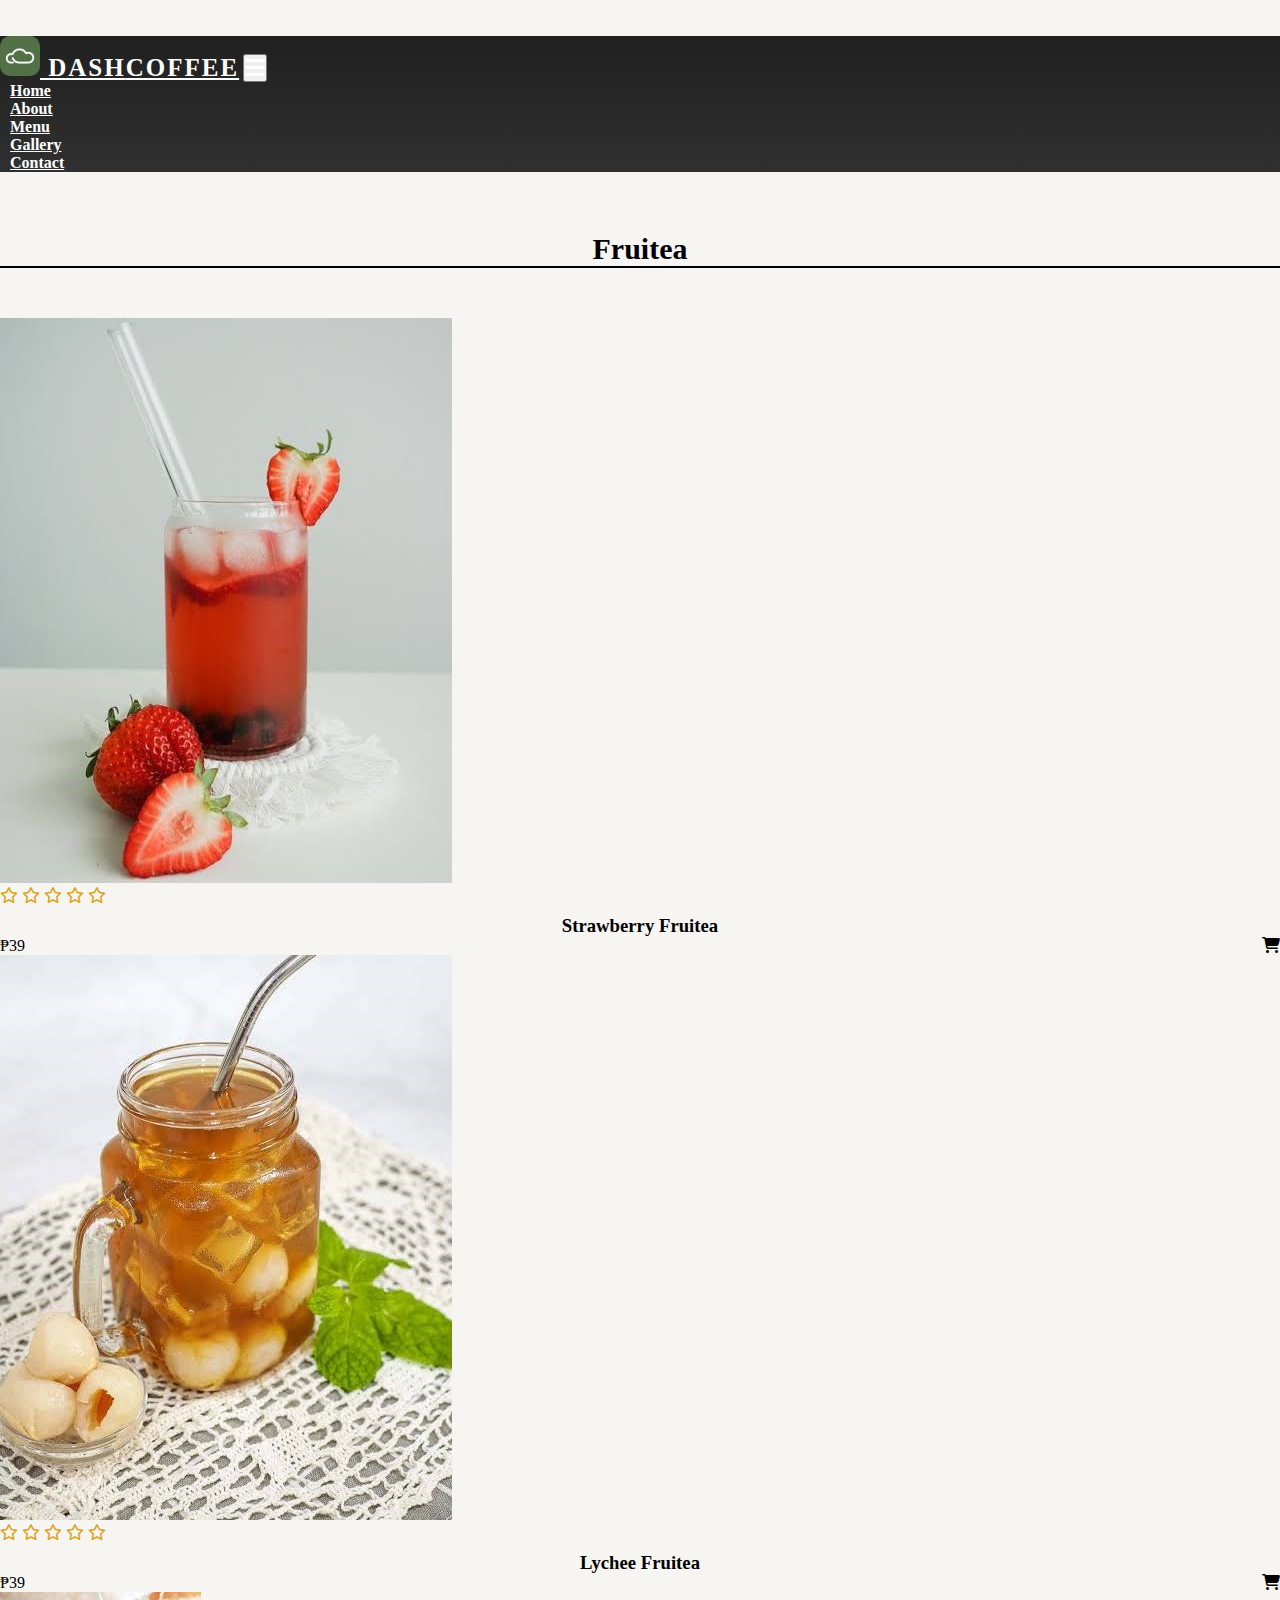
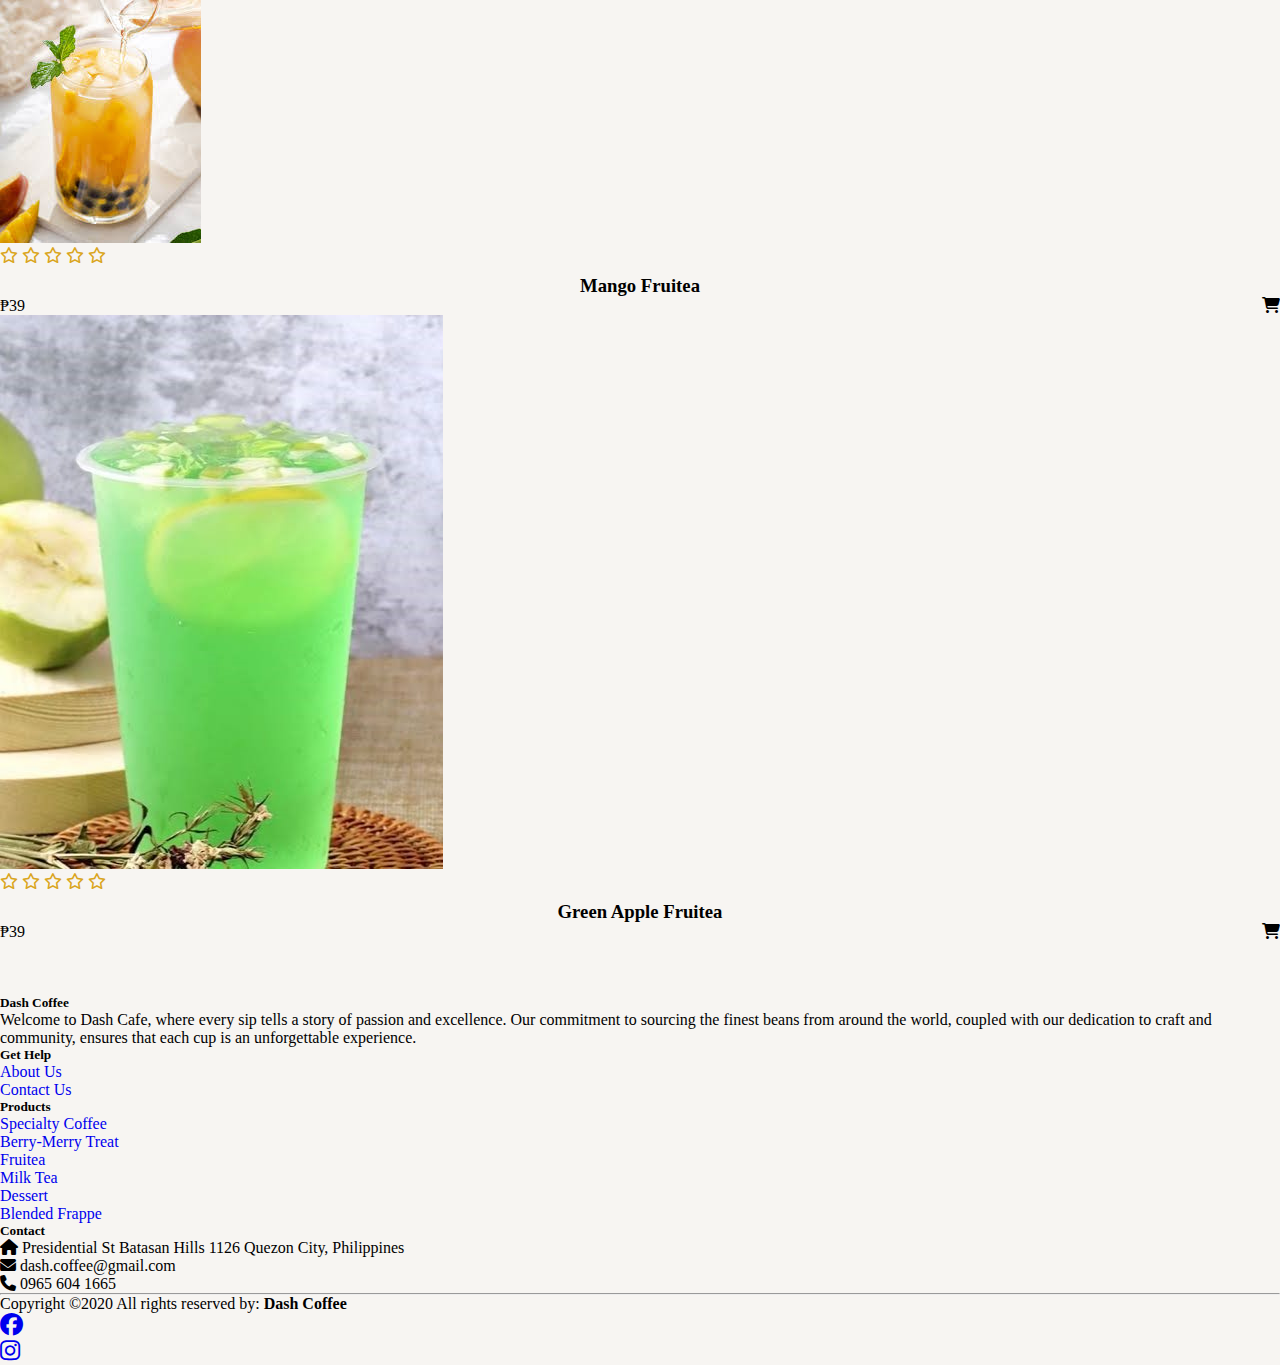
<file: submenu3.html>
<!DOCTYPE html>
<html lang="en">

<head>
    <meta charset="UTF-8">
    <meta http-equiv="X-UA-Compatible" content="IE=edge">
    <meta name="viewport" content="width=device-width, initial-scale=1.0">
    <title>Dash Coffee</title>
    <link rel="icon" type="image/x-icon" href="img/favicon.ico">
    <link rel="stylesheet" href="submenu.css">
    <!-- bootstrap link -->
    <link href="https://cdn.jsdelivr.net/npm/bootstrap@5.1.3/dist/css/bootstrap.min.css" rel="stylesheet"
        integrity="sha384-1BmE4kWBq78iYhFldvKuhfTAU6auU8tT94WrHftjDbrCEXSU1oBoqyl2QvZ6jIW3" crossorigin="anonymous">
    <!-- bootstrap link -->
    <!-- fonts link -->
    <link rel="preconnect" href="https://fonts.googleapis.com">
    <link rel="preconnect" href="https://fonts.gstatic.com" crossorigin>
    <link href="https://fonts.googleapis.com/css2?family=Roboto:wght@100&display=swap" rel="stylesheet">
    <!-- fonts link -->
    <link rel="stylesheet" href="https://cdnjs.cloudflare.com/ajax/libs/font-awesome/6.5.1/css/all.min.css">
    <link rel="stylesheet" href="https://cdn.jsdelivr.net/npm/bootstrap-icons@1.11.3/font/bootstrap-icons.min.css">
    <!-- icons link -->
</head>

<body style="background: #f7f5f2;">

    <br><br>
    <!-- navbar start -->
    <nav class="navbar navbar-expand-lg fixed-top" id="navbar">
        <div class="container">
            <a class="navbar-brand" href="#" id="logo"><img src="logo.jpg" alt=""><span class="text-success">
                    DASH</span>COFFEE</a>
            <button class="navbar-toggler" type="button" data-bs-toggle="collapse"
                data-bs-target="#navbarSupportedContent" aria-controls="navbarSupportedContent" aria-expanded="false"
                aria-label="Toggle navigation">
                <span><i class="fa-solid fa-bars" style="color: white; font-size: 23px;"></i></span>
            </button>
            <div class="collapse navbar-collapse" id="navbarSupportedContent">
                <ul class="navbar-nav ms-auto mb-2 mb-lg-0">
                    <li class="nav-item">
                        <a class="nav-link active" aria-current="page" href="index.html">Home</a>
                    </li>
                    <li class="nav-item">
                        <a class="nav-link" href="about.html">About</a>
                    </li>
                    <li class="nav-item">
                        <a class="nav-link" href="menu.html">Menu</a>
                    </li>
                    <li class="nav-item">
                        <a class="nav-link" href="gallery.html">Gallery</a>
                    </li>
                    <li class="nav-item">
                        <a class="nav-link" href="contact.html">Contact</a>
                    </li>
                </ul>
            </div>
        </div>
    </nav>
    <!-- navbar end -->

    <!-- submenu start -->
    <section id="submenu">
        <div class="container">
            <div class="heading3">Fruitea</div>
        </div>

        <div class="container" id="container2">
            <div class="row">

                <div class="col-md-3 py-3 py-md-0">
                    <div class="card">
                        <img src="img/submenu3-1.jpg" alt="">
                        <div class="card-body">

                            <div class="star text-center">
                                <i class="fa-regular fa-star"></i>
                                <i class="fa-regular fa-star"></i>
                                <i class="fa-regular fa-star"></i>
                                <i class="fa-regular fa-star"></i>
                                <i class="fa-regular fa-star"></i>
                            </div>

                            <h3>Strawberry Fruitea</h3>
                            <p>₱39 <span class="fa-solid fa-cart-shopping"></span></p>

                        </div>
                    </div>
                </div>

                <div class="col-md-3 py-3 py-md-0">
                    <div class="card">
                        <img src="img/submenu3-2.jpg" alt="">
                        <div class="card-body">

                            <div class="star text-center">
                                <i class="fa-regular fa-star"></i>
                                <i class="fa-regular fa-star"></i>
                                <i class="fa-regular fa-star"></i>
                                <i class="fa-regular fa-star"></i>
                                <i class="fa-regular fa-star"></i>
                            </div>

                            <h3>Lychee Fruitea</h3>
                            <p>₱39 <span class="fa-solid fa-cart-shopping"></span></p>

                        </div>
                    </div>
                </div>

                <div class="col-md-3 py-3 py-md-0">
                    <div class="card">
                        <img src="img/submenu3-3.jpg" alt="">
                        <div class="card-body">

                            <div class="star text-center">
                                <i class="fa-regular fa-star"></i>
                                <i class="fa-regular fa-star"></i>
                                <i class="fa-regular fa-star"></i>
                                <i class="fa-regular fa-star"></i>
                                <i class="fa-regular fa-star"></i>
                            </div>

                            <h3>Mango Fruitea</h3>
                            <p>₱39 <span class="fa-solid fa-cart-shopping"></span></p>

                        </div>
                    </div>
                </div>

                <div class="col-md-3 py-3 py-md-0">
                    <div class="card">
                        <img src="img/submenu3-4.jpg" alt="">
                        <div class="card-body">

                            <div class="star text-center">
                                <i class="fa-regular fa-star"></i>
                                <i class="fa-regular fa-star"></i>
                                <i class="fa-regular fa-star"></i>
                                <i class="fa-regular fa-star"></i>
                                <i class="fa-regular fa-star"></i>
                            </div>

                            <h3>Green Apple Fruitea</h3>
                            <p>₱39 <span class="fa-solid fa-cart-shopping"></span></p>

                        </div>
                    </div>
                </div>
            </div>

        </div>
    </section>
    <!-- submenu start -->
    <br><br><br>
    <!-- footer start -->
    <footer class="bg-dark text-white pt-5">
        <div class="container text-center text-md-left">
            <div class="row text-center text-md-left">
                <div class="col-md-3 col-lg-3 col-xl-3 mx-auto mt-3">
                    <h5 class="text-uppercase mb-4 font-weight-bold text-success">Dash Coffee</h5>
                    <p>Welcome to Dash Cafe, where every sip tells a story of passion and excellence. Our commitment to
                        sourcing the
                        finest beans from around the world, coupled with our dedication to craft and community, ensures
                        that each cup is an
                        unforgettable experience.</p>
                </div>
                <div class="col-md-2 col-lg-2 col-xl-2 mx-auto mt-3">
                    <h5 class="text-uppercase mb-4 font-weight-bold text-success">Get Help</h5>
                    <p>
                        <a href="about.html" class="text-white" style="text-decoration: none;">About Us</a>
                    </p>
                    <p>
                        <a href="contact.html" class="text-white" style="text-decoration: none;">Contact Us</a>
                    </p>
                </div>
    
                <div class="col-md-3 col-lg-2 col-xl-2 mx-auto mt-3">
                    <h5 class="text-uppercase mb-4 font-weight-bold text-success">Products</h5>
                    <p>
                        <a href="submenu1.html" class="text-white" style="text-decoration: none;">Specialty Coffee</a>
                    </p>
                    <p>
                        <a href="submenu2.html" class="text-white" style="text-decoration: none;">Berry-Merry Treat</a>
                    </p>
                    <p>
                        <a href="submenu3.html" class="text-white" style="text-decoration: none;">Fruitea</a>
                    </p>
                    <p>
                        <a href="submenu4.html" class="text-white" style="text-decoration: none;">Milk Tea</a>
                    </p>
                    <p>
                        <a href="submenu5.html" class="text-white" style="text-decoration: none;">Dessert</a>
                    </p>
                    <p>
                        <a href="submenu6.html" class="text-white" style="text-decoration: none;">Blended Frappe</a>
                    </p>
                </div>
    
                <div class="col-md-4 col-lg-3 col-xl-3 mx-auto mt-3">
                    <h5 class="text-uppercase mb-4 font-weight-bold text-success">Contact</h5>
                    <p>
                        <i class="fas fa-home mr-3"></i> Presidential St Batasan Hills 1126 Quezon City, Philippines
                    </p>
                    <p>
                        <i class="fas fa-envelope mr-3"></i> dash.coffee@gmail.com
                    </p>
                    <p>
                        <i class="fas fa-phone mr-3"></i> 0965 604 1665
                    </p>
                </div>
            </div>
    
            <hr class="mb-4">
            <div class="row align-items-center">
                <div class="col-md-7 col-lg-8">
                    <p>Copyright ©2020 All rights reserved by:
                        <a style="text-decoration: none;">
                            <strong class="text-success">Dash Coffee</strong>
                        </a>
                    </p>
                </div>
                <div class="col-md-5 col-lg-4">
                    <div class="text-center text-md-right">
                        <ul class="list-unstyled list-inline">
                            <li class="list-inline-item">
                                <a href="https://www.facebook.com/profile.php?id=100090812044727"
                                    class="btn-floating btn-sm text-white" style="font-size: 23px;"><i
                                        class="fab fa-facebook"></i></a>
                            </li>
                            <li class="list-inline-item">
                                <a href="https://www.instagram.com/dash_coffee/" class="btn-floating btn-sm text-white"
                                    style="font-size: 23px;"><i class="fab fa-instagram"></i></a>
                            </li>
                        </ul>
                    </div>
                </div>
            </div>
    
        </div>
    </footer>
    <!-- footer end -->




    <script src="https://cdn.jsdelivr.net/npm/bootstrap@5.1.3/dist/js/bootstrap.bundle.min.js"
        integrity="sha384-ka7Sk0Gln4gmtz2MlQnikT1wXgYsOg+OMhuP+IlRH9sENBO0LRn5q+8nbTov4+1p"
        crossorigin="anonymous"></script>
</body>

</html>
</file>
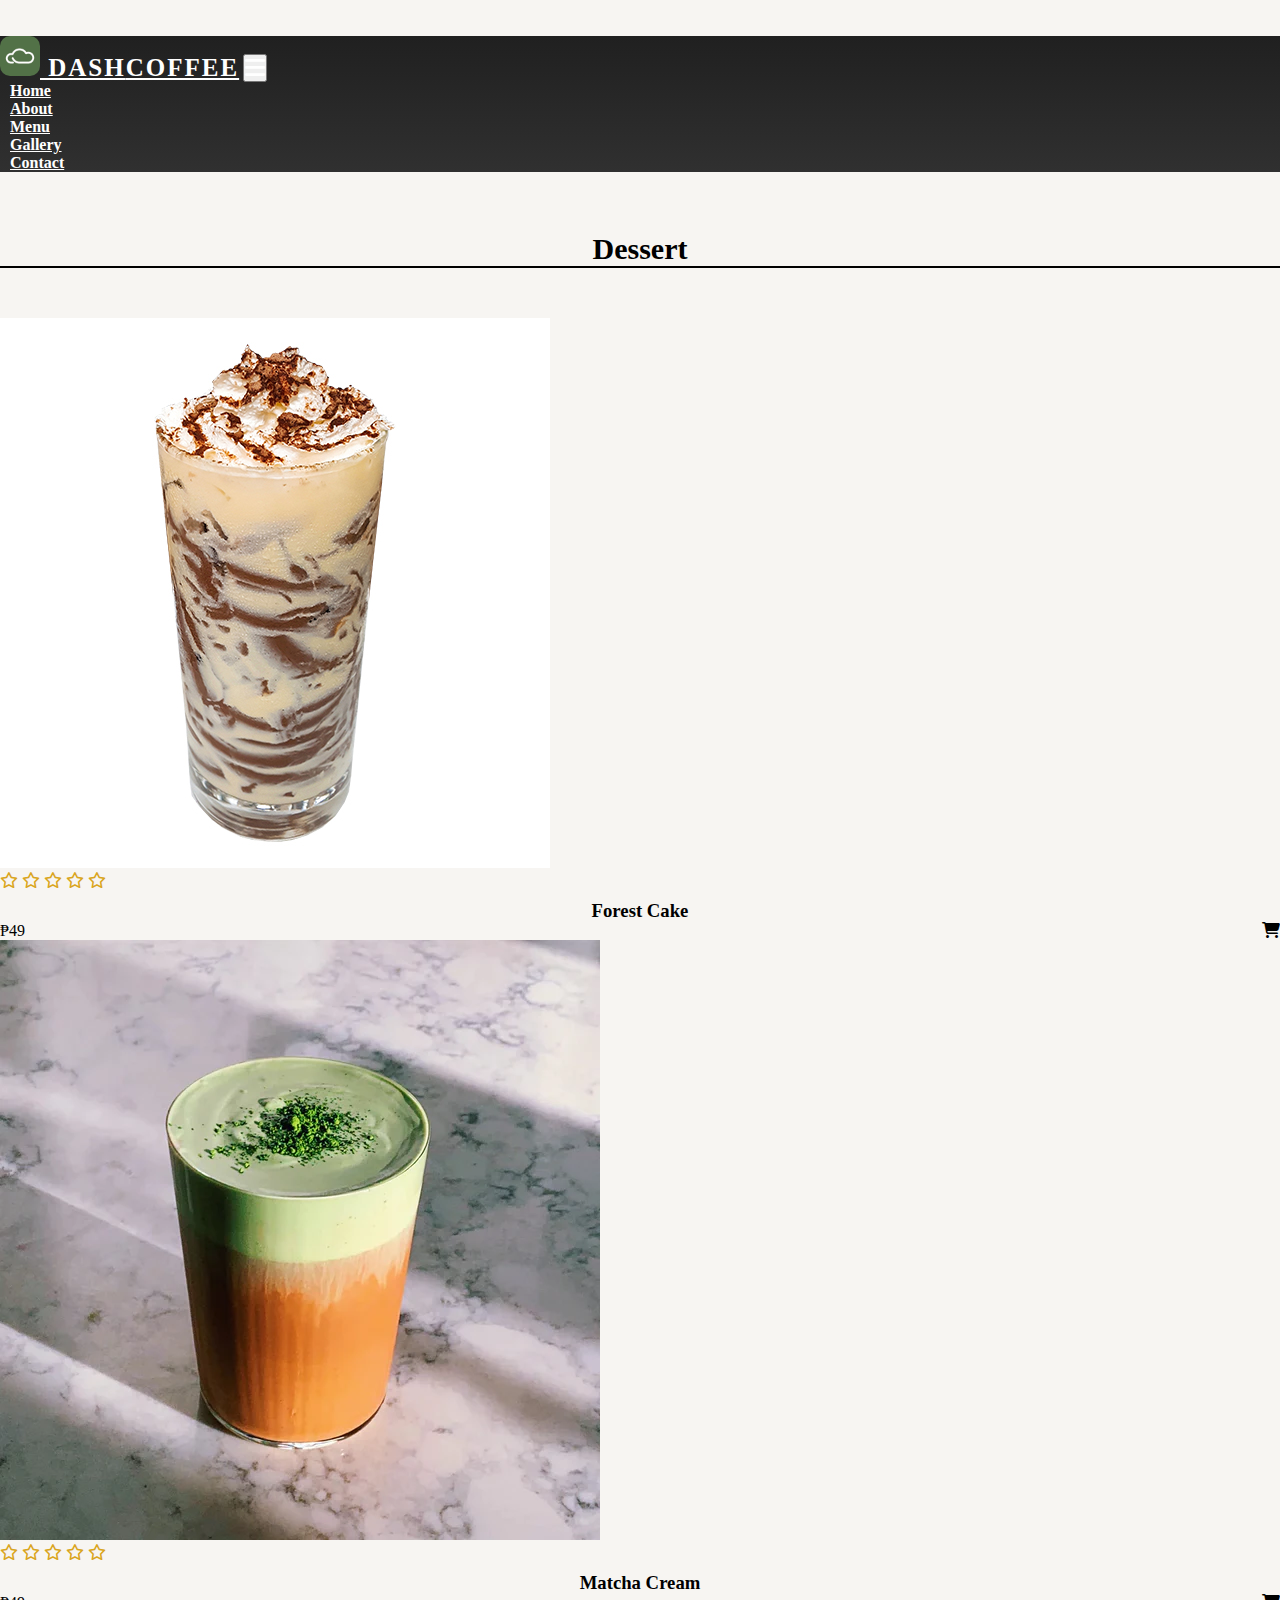
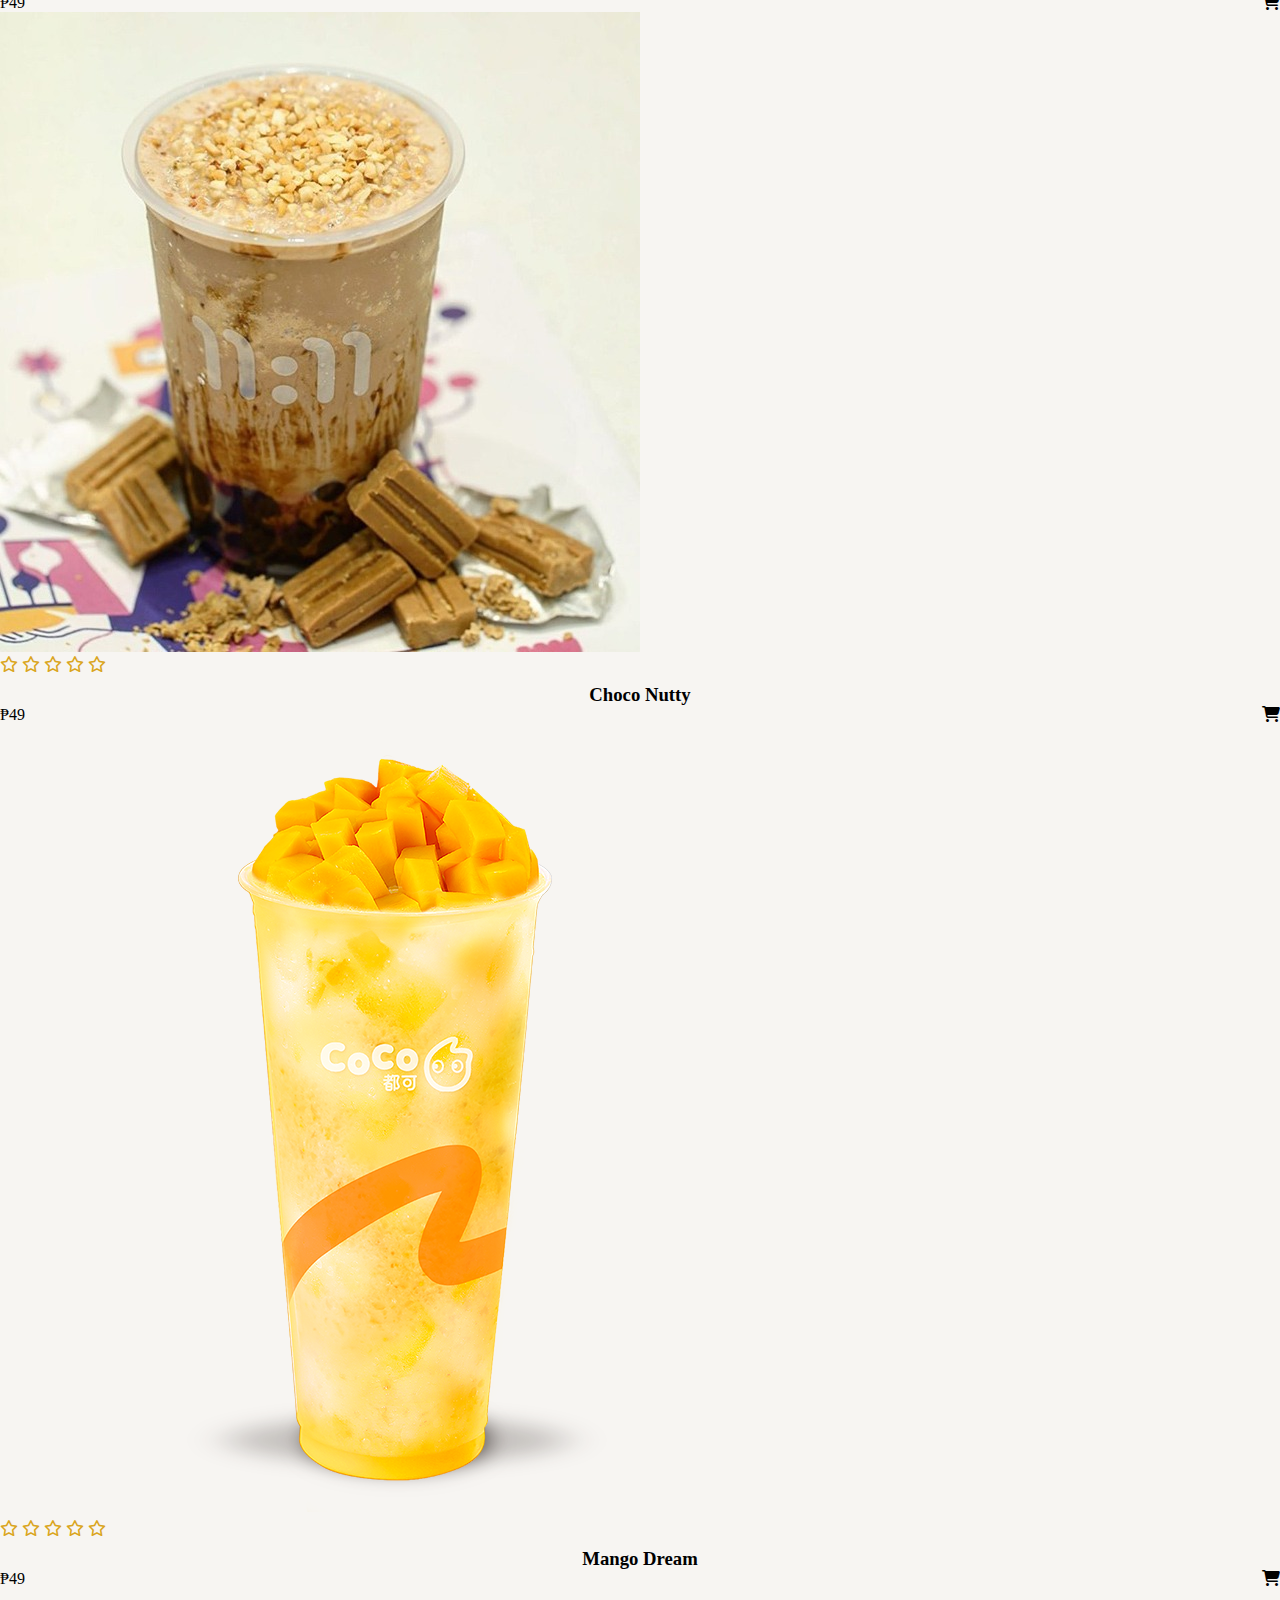
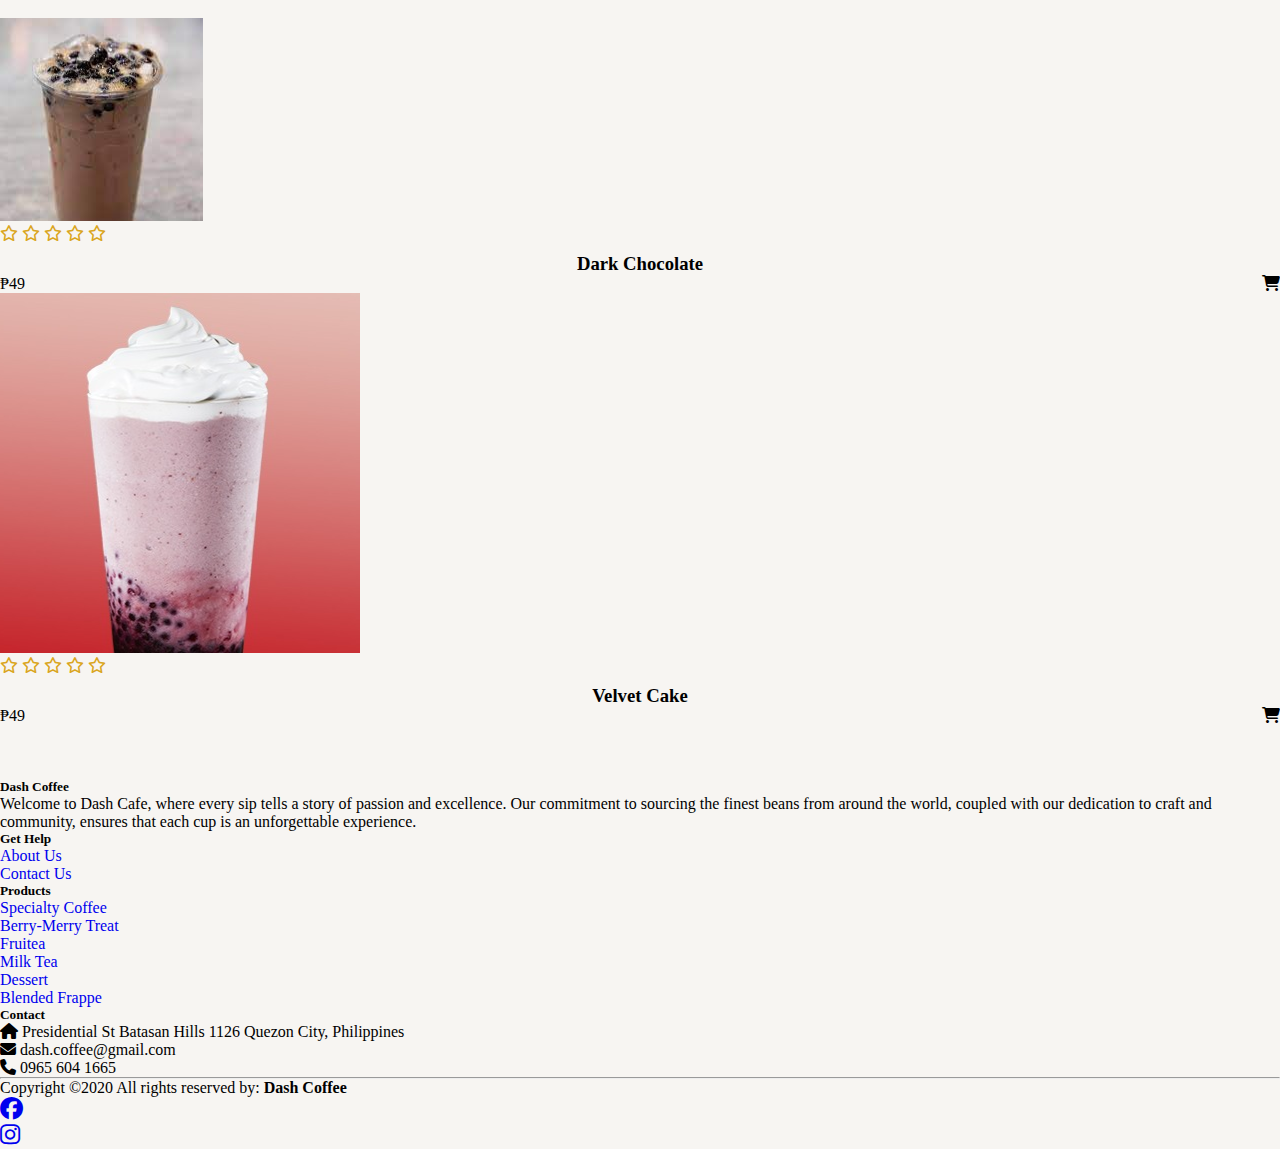
<file: submenu5.html>
<!DOCTYPE html>
<html lang="en">

<head>
    <meta charset="UTF-8">
    <meta http-equiv="X-UA-Compatible" content="IE=edge">
    <meta name="viewport" content="width=device-width, initial-scale=1.0">
    <title>Dash Coffee</title>
    <link rel="icon" type="image/x-icon" href="img/favicon.ico">
    <link rel="stylesheet" href="submenu.css">
    <!-- bootstrap link -->
    <link href="https://cdn.jsdelivr.net/npm/bootstrap@5.1.3/dist/css/bootstrap.min.css" rel="stylesheet"
        integrity="sha384-1BmE4kWBq78iYhFldvKuhfTAU6auU8tT94WrHftjDbrCEXSU1oBoqyl2QvZ6jIW3" crossorigin="anonymous">
    <!-- bootstrap link -->
    <!-- fonts link -->
    <link rel="preconnect" href="https://fonts.googleapis.com">
    <link rel="preconnect" href="https://fonts.gstatic.com" crossorigin>
    <link href="https://fonts.googleapis.com/css2?family=Roboto:wght@100&display=swap" rel="stylesheet">
    <!-- fonts link -->
    <link rel="stylesheet" href="https://cdnjs.cloudflare.com/ajax/libs/font-awesome/6.5.1/css/all.min.css">
    <link rel="stylesheet" href="https://cdn.jsdelivr.net/npm/bootstrap-icons@1.11.3/font/bootstrap-icons.min.css">
    <!-- icons link -->
</head>

<body style="background: #f7f5f2;">

    <br><br>
    <!-- navbar start -->
    <nav class="navbar navbar-expand-lg fixed-top" id="navbar">
        <div class="container">
            <a class="navbar-brand" href="#" id="logo"><img src="logo.jpg" alt=""><span class="text-success">
                    DASH</span>COFFEE</a>
            <button class="navbar-toggler" type="button" data-bs-toggle="collapse"
                data-bs-target="#navbarSupportedContent" aria-controls="navbarSupportedContent" aria-expanded="false"
                aria-label="Toggle navigation">
                <span><i class="fa-solid fa-bars" style="color: white; font-size: 23px;"></i></span>
            </button>
            <div class="collapse navbar-collapse" id="navbarSupportedContent">
                <ul class="navbar-nav ms-auto mb-2 mb-lg-0">
                    <li class="nav-item">
                        <a class="nav-link active" aria-current="page" href="index.html">Home</a>
                    </li>
                    <li class="nav-item">
                        <a class="nav-link" href="about.html">About</a>
                    </li>
                    <li class="nav-item">
                        <a class="nav-link" href="menu.html">Menu</a>
                    </li>
                    <li class="nav-item">
                        <a class="nav-link" href="gallery.html">Gallery</a>
                    </li>
                    <li class="nav-item">
                        <a class="nav-link" href="contact.html">Contact</a>
                    </li>
                </ul>
            </div>
        </div>
    </nav>
    <!-- navbar end -->

    <!-- submenu start -->
    <section id="submenu">
        <div class="container">
            <div class="heading3">Dessert</div>
        </div>

        <div class="container" id="container2">
            <div class="row">

                <div class="col-md-3 py-3 py-md-0">
                    <div class="card">
                        <img src="img/submenu5-1.png" alt="">
                        <div class="card-body">

                            <div class="star text-center">
                                <i class="fa-regular fa-star"></i>
                                <i class="fa-regular fa-star"></i>
                                <i class="fa-regular fa-star"></i>
                                <i class="fa-regular fa-star"></i>
                                <i class="fa-regular fa-star"></i>
                            </div>

                            <h3>Forest Cake</h3>
                            <p>₱49 <span class="fa-solid fa-cart-shopping"></span></p>

                        </div>
                    </div>
                </div>

                <div class="col-md-3 py-3 py-md-0">
                    <div class="card">
                        <img src="img/submenu5-2.png" alt="">
                        <div class="card-body">

                            <div class="star text-center">
                                <i class="fa-regular fa-star"></i>
                                <i class="fa-regular fa-star"></i>
                                <i class="fa-regular fa-star"></i>
                                <i class="fa-regular fa-star"></i>
                                <i class="fa-regular fa-star"></i>
                            </div>

                            <h3>Matcha Cream</h3>
                            <p>₱49 <span class="fa-solid fa-cart-shopping"></span></p>

                        </div>
                    </div>
                </div>

                <div class="col-md-3 py-3 py-md-0">
                    <div class="card">
                        <img src="img/submenu5-3.png" alt="">
                        <div class="card-body">

                            <div class="star text-center">
                                <i class="fa-regular fa-star"></i>
                                <i class="fa-regular fa-star"></i>
                                <i class="fa-regular fa-star"></i>
                                <i class="fa-regular fa-star"></i>
                                <i class="fa-regular fa-star"></i>
                            </div>

                            <h3>Choco Nutty</h3>
                            <p>₱49 <span class="fa-solid fa-cart-shopping"></span></p>

                        </div>
                    </div>
                </div>

                <div class="col-md-3 py-3 py-md-0">
                    <div class="card">
                        <img src="img/submenu5-4.png" alt="">
                        <div class="card-body">

                            <div class="star text-center">
                                <i class="fa-regular fa-star"></i>
                                <i class="fa-regular fa-star"></i>
                                <i class="fa-regular fa-star"></i>
                                <i class="fa-regular fa-star"></i>
                                <i class="fa-regular fa-star"></i>
                            </div>

                            <h3>Mango Dream</h3>
                            <p>₱49 <span class="fa-solid fa-cart-shopping"></span></p>

                        </div>
                    </div>
                </div>

            </div>

            <div class="row justify-content-center" style="margin-top: 30px;">

                <div class="col-md-3 py-3 py-md-0">
                    <div class="card">
                        <img src="img/submenu5-5.png" alt="">
                        <div class="card-body">

                            <div class="star text-center">
                                <i class="fa-regular fa-star"></i>
                                <i class="fa-regular fa-star"></i>
                                <i class="fa-regular fa-star"></i>
                                <i class="fa-regular fa-star"></i>
                                <i class="fa-regular fa-star"></i>
                            </div>

                            <h3>Dark Chocolate</h3>
                            <p>₱49 <span class="fa-solid fa-cart-shopping"></span></p>

                        </div>
                    </div>
                </div>

                <div class="col-md-3 py-3 py-md-0">
                    <div class="card">
                        <img src="img/submenu5-6.png" alt="">
                        <div class="card-body">

                            <div class="star text-center">
                                <i class="fa-regular fa-star"></i>
                                <i class="fa-regular fa-star"></i>
                                <i class="fa-regular fa-star"></i>
                                <i class="fa-regular fa-star"></i>
                                <i class="fa-regular fa-star"></i>
                            </div>

                            <h3>Velvet Cake</h3>
                            <p>₱49 <span class="fa-solid fa-cart-shopping"></span></p>

                        </div>
                    </div>
                </div>

            </div>

        </div>
    </section>
    <!-- submenu start -->
    <br><br><br>
    <!-- footer start -->
    <footer class="bg-dark text-white pt-5">
        <div class="container text-center text-md-left">
            <div class="row text-center text-md-left">
                <div class="col-md-3 col-lg-3 col-xl-3 mx-auto mt-3">
                    <h5 class="text-uppercase mb-4 font-weight-bold text-success">Dash Coffee</h5>
                    <p>Welcome to Dash Cafe, where every sip tells a story of passion and excellence. Our commitment to
                        sourcing the
                        finest beans from around the world, coupled with our dedication to craft and community, ensures
                        that each cup is an
                        unforgettable experience.</p>
                </div>
                <div class="col-md-2 col-lg-2 col-xl-2 mx-auto mt-3">
                    <h5 class="text-uppercase mb-4 font-weight-bold text-success">Get Help</h5>
                    <p>
                        <a href="about.html" class="text-white" style="text-decoration: none;">About Us</a>
                    </p>
                    <p>
                        <a href="contact.html" class="text-white" style="text-decoration: none;">Contact Us</a>
                    </p>
                </div>
    
                <div class="col-md-3 col-lg-2 col-xl-2 mx-auto mt-3">
                    <h5 class="text-uppercase mb-4 font-weight-bold text-success">Products</h5>
                    <p>
                        <a href="submenu1.html" class="text-white" style="text-decoration: none;">Specialty Coffee</a>
                    </p>
                    <p>
                        <a href="submenu2.html" class="text-white" style="text-decoration: none;">Berry-Merry Treat</a>
                    </p>
                    <p>
                        <a href="submenu3.html" class="text-white" style="text-decoration: none;">Fruitea</a>
                    </p>
                    <p>
                        <a href="submenu4.html" class="text-white" style="text-decoration: none;">Milk Tea</a>
                    </p>
                    <p>
                        <a href="submenu5.html" class="text-white" style="text-decoration: none;">Dessert</a>
                    </p>
                    <p>
                        <a href="submenu6.html" class="text-white" style="text-decoration: none;">Blended Frappe</a>
                    </p>
                </div>
    
                <div class="col-md-4 col-lg-3 col-xl-3 mx-auto mt-3">
                    <h5 class="text-uppercase mb-4 font-weight-bold text-success">Contact</h5>
                    <p>
                        <i class="fas fa-home mr-3"></i> Presidential St Batasan Hills 1126 Quezon City, Philippines
                    </p>
                    <p>
                        <i class="fas fa-envelope mr-3"></i> dash.coffee@gmail.com
                    </p>
                    <p>
                        <i class="fas fa-phone mr-3"></i> 0965 604 1665
                    </p>
                </div>
            </div>
    
            <hr class="mb-4">
            <div class="row align-items-center">
                <div class="col-md-7 col-lg-8">
                    <p>Copyright ©2020 All rights reserved by:
                        <a style="text-decoration: none;">
                            <strong class="text-success">Dash Coffee</strong>
                        </a>
                    </p>
                </div>
                <div class="col-md-5 col-lg-4">
                    <div class="text-center text-md-right">
                        <ul class="list-unstyled list-inline">
                            <li class="list-inline-item">
                                <a href="https://www.facebook.com/profile.php?id=100090812044727"
                                    class="btn-floating btn-sm text-white" style="font-size: 23px;"><i
                                        class="fab fa-facebook"></i></a>
                            </li>
                            <li class="list-inline-item">
                                <a href="https://www.instagram.com/dash_coffee/" class="btn-floating btn-sm text-white"
                                    style="font-size: 23px;"><i class="fab fa-instagram"></i></a>
                            </li>
                        </ul>
                    </div>
                </div>
            </div>
    
        </div>
    </footer>
    <!-- footer end -->




    <script src="https://cdn.jsdelivr.net/npm/bootstrap@5.1.3/dist/js/bootstrap.bundle.min.js"
        integrity="sha384-ka7Sk0Gln4gmtz2MlQnikT1wXgYsOg+OMhuP+IlRH9sENBO0LRn5q+8nbTov4+1p"
        crossorigin="anonymous"></script>
</body>

</html>
</file>
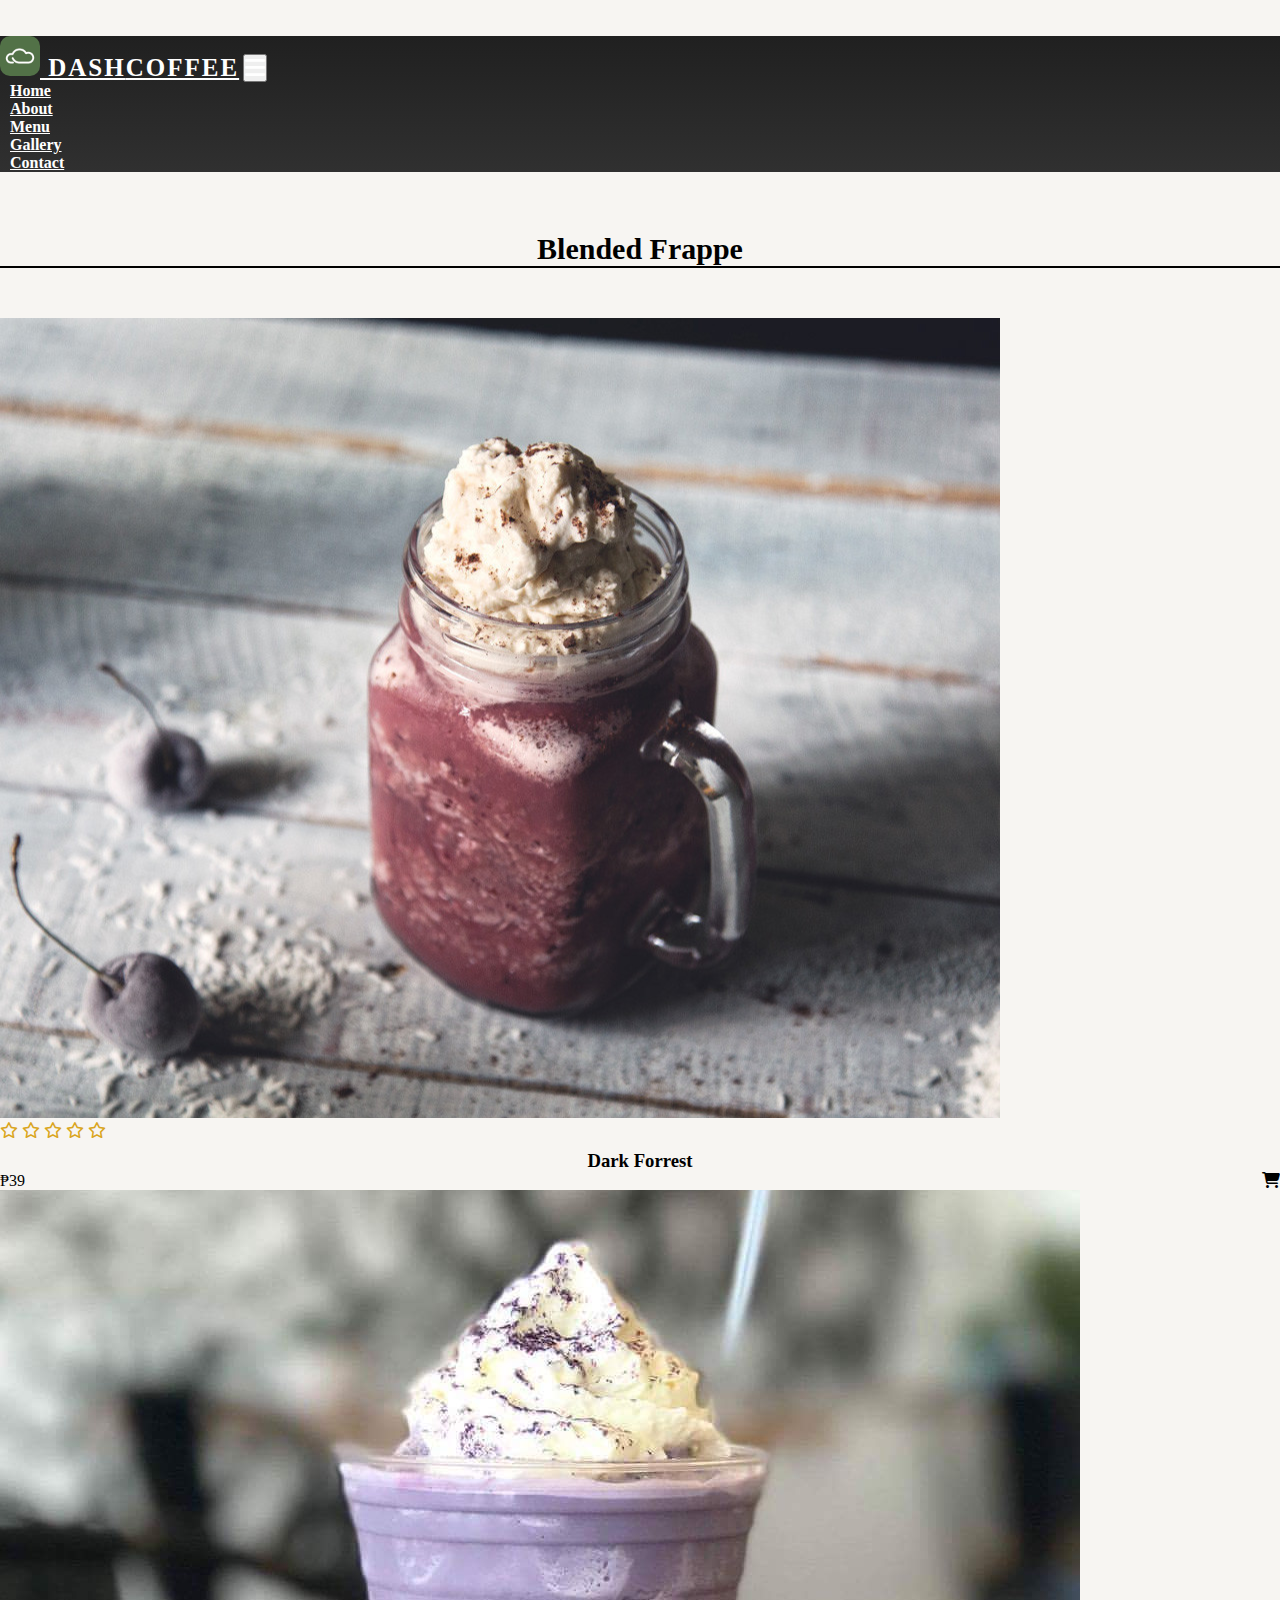
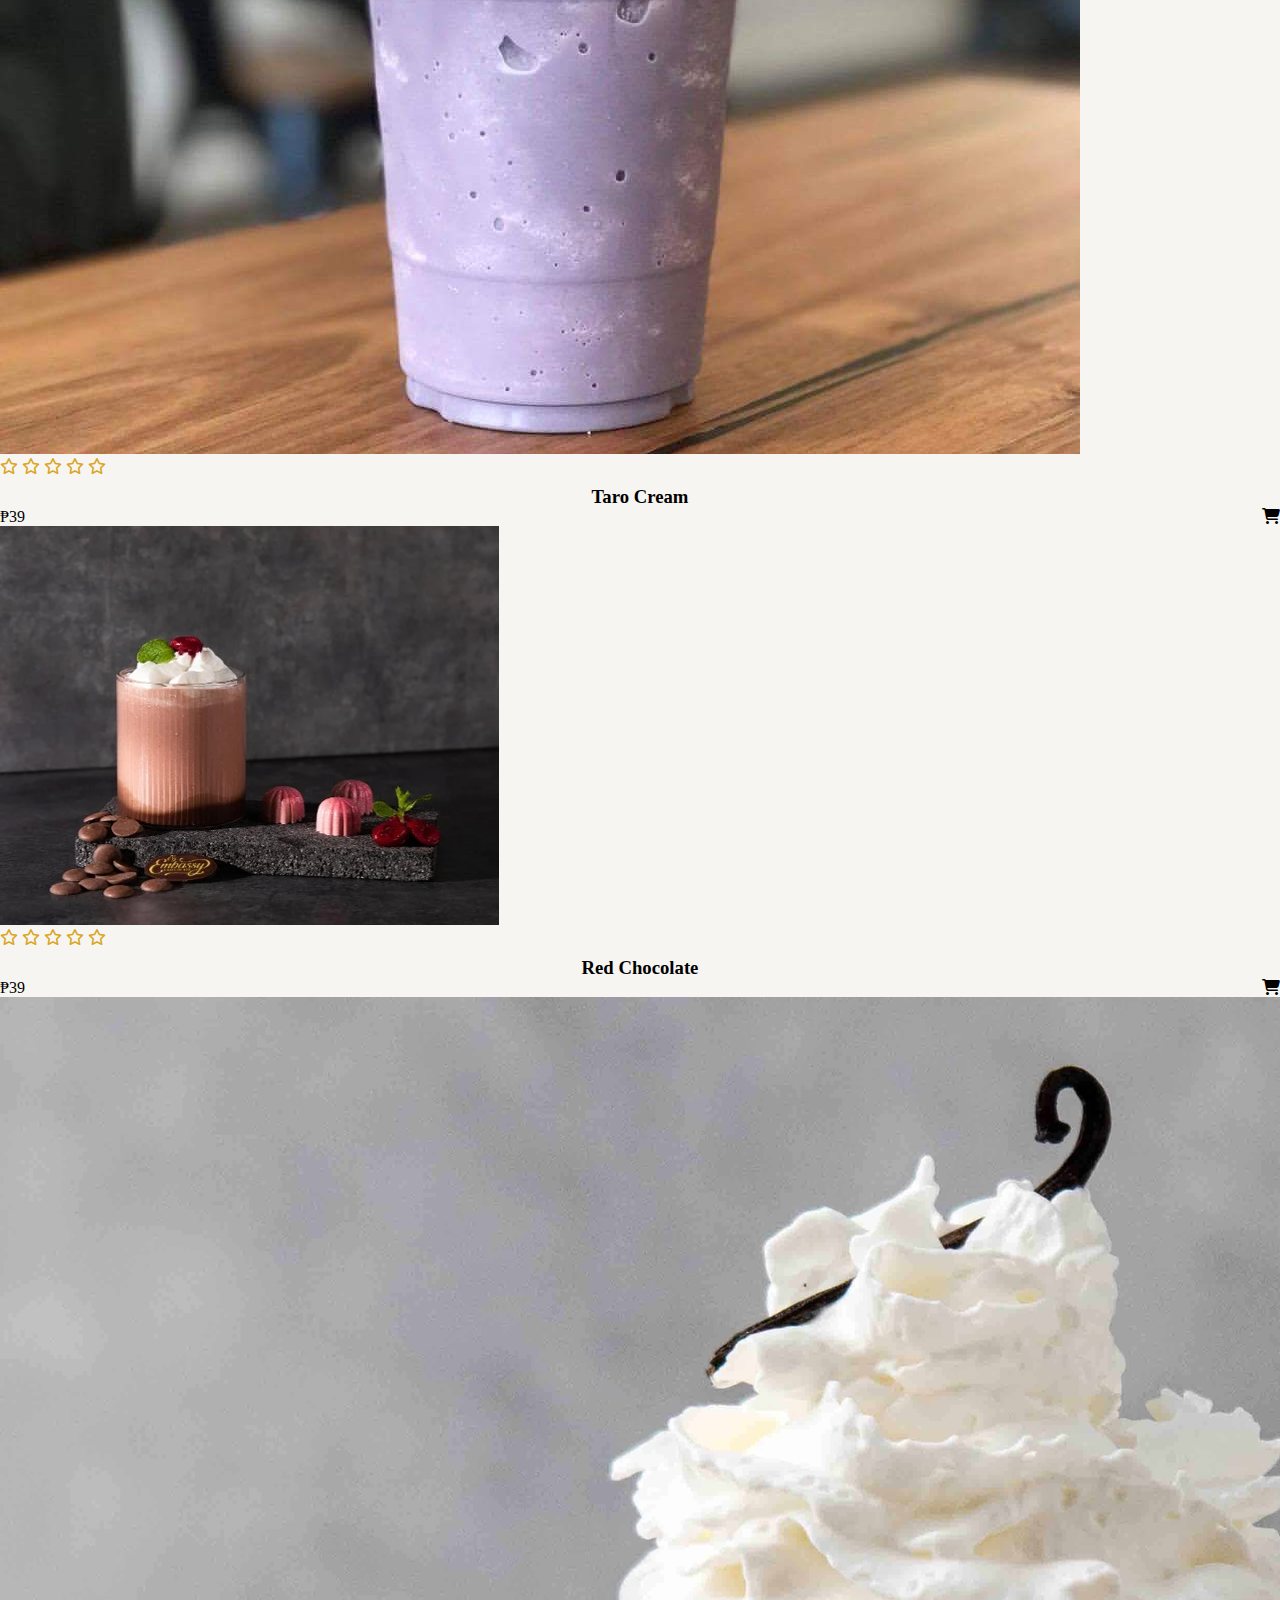
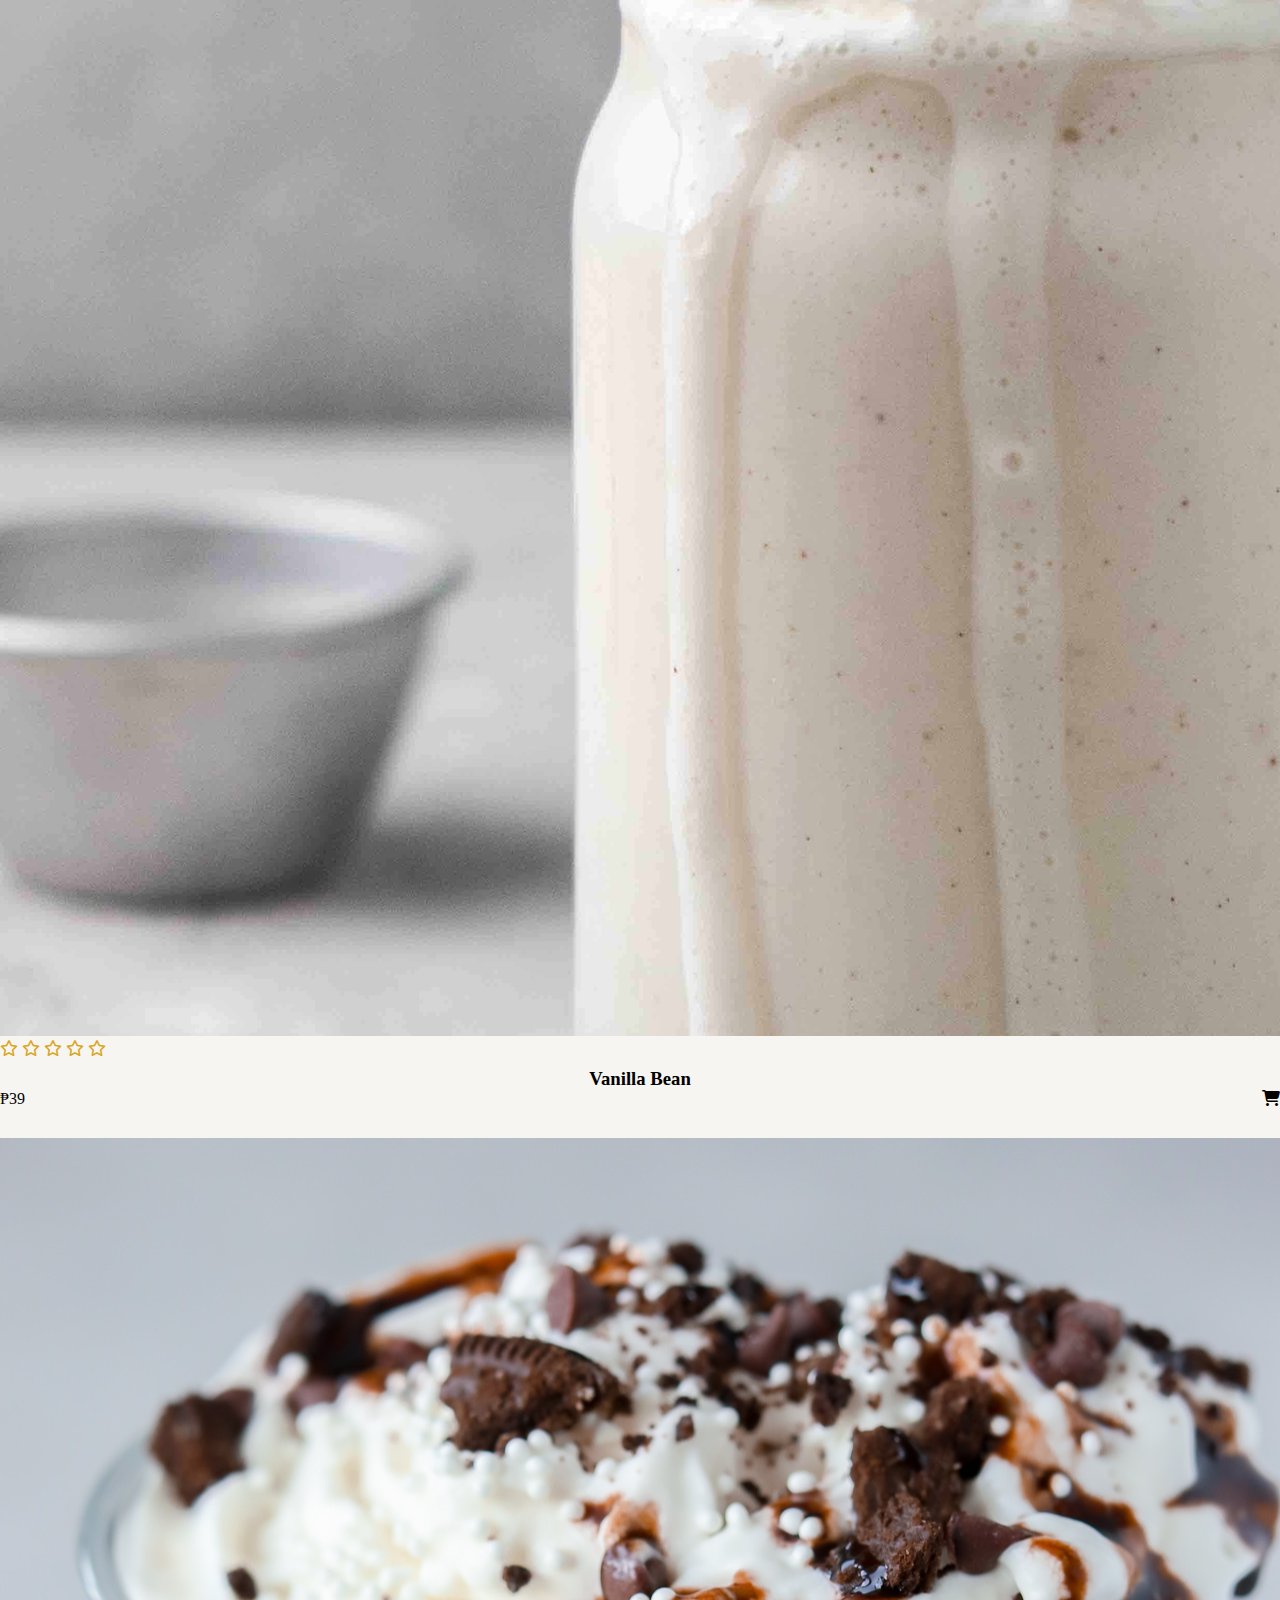
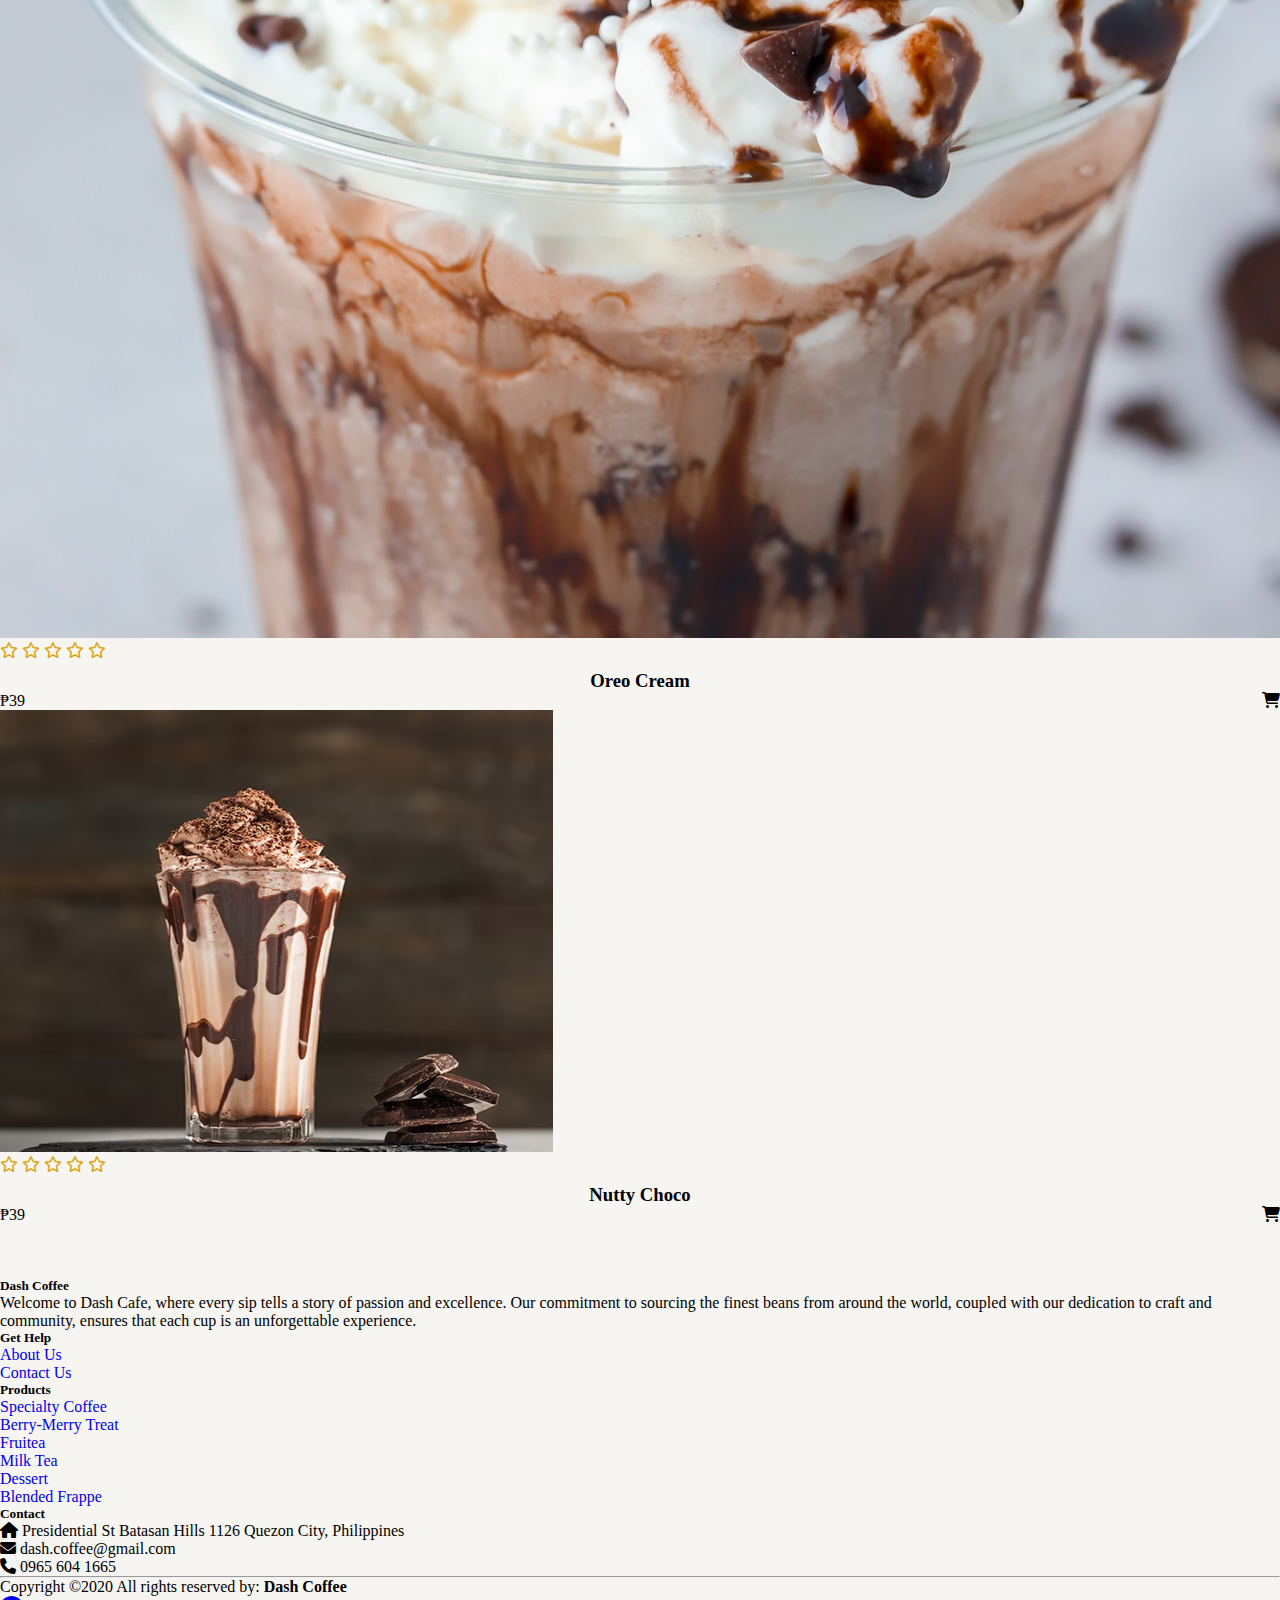
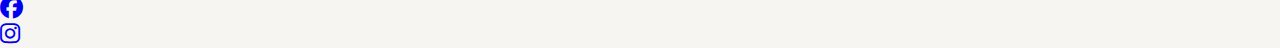
<file: submenu6.html>
<!DOCTYPE html>
<html lang="en">

<head>
    <meta charset="UTF-8">
    <meta http-equiv="X-UA-Compatible" content="IE=edge">
    <meta name="viewport" content="width=device-width, initial-scale=1.0">
    <title>Dash Coffee</title>
    <link rel="icon" type="image/x-icon" href="img/favicon.ico">
    <link rel="stylesheet" href="submenu.css">
    <!-- bootstrap link -->
    <link href="https://cdn.jsdelivr.net/npm/bootstrap@5.1.3/dist/css/bootstrap.min.css" rel="stylesheet"
        integrity="sha384-1BmE4kWBq78iYhFldvKuhfTAU6auU8tT94WrHftjDbrCEXSU1oBoqyl2QvZ6jIW3" crossorigin="anonymous">
    <!-- bootstrap link -->
    <!-- fonts link -->
    <link rel="preconnect" href="https://fonts.googleapis.com">
    <link rel="preconnect" href="https://fonts.gstatic.com" crossorigin>
    <link href="https://fonts.googleapis.com/css2?family=Roboto:wght@100&display=swap" rel="stylesheet">
    <!-- fonts link -->
    <link rel="stylesheet" href="https://cdnjs.cloudflare.com/ajax/libs/font-awesome/6.5.1/css/all.min.css">
    <link rel="stylesheet" href="https://cdn.jsdelivr.net/npm/bootstrap-icons@1.11.3/font/bootstrap-icons.min.css">
    <!-- icons link -->
</head>

<body style="background: #f7f5f2;">

    <br><br>
    <!-- navbar start -->
    <nav class="navbar navbar-expand-lg fixed-top" id="navbar">
        <div class="container">
            <a class="navbar-brand" href="#" id="logo"><img src="logo.jpg" alt=""><span class="text-success">
                    DASH</span>COFFEE</a>
            <button class="navbar-toggler" type="button" data-bs-toggle="collapse"
                data-bs-target="#navbarSupportedContent" aria-controls="navbarSupportedContent" aria-expanded="false"
                aria-label="Toggle navigation">
                <span><i class="fa-solid fa-bars" style="color: white; font-size: 23px;"></i></span>
            </button>
            <div class="collapse navbar-collapse" id="navbarSupportedContent">
                <ul class="navbar-nav ms-auto mb-2 mb-lg-0">
                    <li class="nav-item">
                        <a class="nav-link active" aria-current="page" href="index.html">Home</a>
                    </li>
                    <li class="nav-item">
                        <a class="nav-link" href="about.html">About</a>
                    </li>
                    <li class="nav-item">
                        <a class="nav-link" href="menu.html">Menu</a>
                    </li>
                    <li class="nav-item">
                        <a class="nav-link" href="gallery.html">Gallery</a>
                    </li>
                    <li class="nav-item">
                        <a class="nav-link" href="contact.html">Contact</a>
                    </li>
                </ul>
            </div>
        </div>
    </nav>
    <!-- navbar end -->

    <!-- submenu start -->
    <section id="submenu">
        <div class="container">
            <div class="heading3">Blended Frappe</div>
        </div>

        <div class="container" id="container2">
            <div class="row">

                <div class="col-md-3 py-3 py-md-0">
                    <div class="card">
                        <img src="img/submenu6-1.png" alt="">
                        <div class="card-body">

                            <div class="star text-center">
                                <i class="fa-regular fa-star"></i>
                                <i class="fa-regular fa-star"></i>
                                <i class="fa-regular fa-star"></i>
                                <i class="fa-regular fa-star"></i>
                                <i class="fa-regular fa-star"></i>
                            </div>

                            <h3>Dark Forrest</h3>
                            <p>₱39 <span class="fa-solid fa-cart-shopping"></span></p>

                        </div>
                    </div>
                </div>

                <div class="col-md-3 py-3 py-md-0">
                    <div class="card">
                        <img src="img/submenu6-2.png" alt="">
                        <div class="card-body">

                            <div class="star text-center">
                                <i class="fa-regular fa-star"></i>
                                <i class="fa-regular fa-star"></i>
                                <i class="fa-regular fa-star"></i>
                                <i class="fa-regular fa-star"></i>
                                <i class="fa-regular fa-star"></i>
                            </div>

                            <h3>Taro Cream</h3>
                            <p>₱39 <span class="fa-solid fa-cart-shopping"></span></p>

                        </div>
                    </div>
                </div>

                <div class="col-md-3 py-3 py-md-0">
                    <div class="card">
                        <img src="img/submenu6-3.png" alt="">
                        <div class="card-body">

                            <div class="star text-center">
                                <i class="fa-regular fa-star"></i>
                                <i class="fa-regular fa-star"></i>
                                <i class="fa-regular fa-star"></i>
                                <i class="fa-regular fa-star"></i>
                                <i class="fa-regular fa-star"></i>
                            </div>

                            <h3>Red Chocolate</h3>
                            <p>₱39 <span class="fa-solid fa-cart-shopping"></span></p>

                        </div>
                    </div>
                </div>

                <div class="col-md-3 py-3 py-md-0">
                    <div class="card">
                        <img src="img/submenu6-4.png" alt="">
                        <div class="card-body">

                            <div class="star text-center">
                                <i class="fa-regular fa-star"></i>
                                <i class="fa-regular fa-star"></i>
                                <i class="fa-regular fa-star"></i>
                                <i class="fa-regular fa-star"></i>
                                <i class="fa-regular fa-star"></i>
                            </div>

                            <h3>Vanilla Bean</h3>
                            <p>₱39 <span class="fa-solid fa-cart-shopping"></span></p>

                        </div>
                    </div>
                </div>

            </div>

            <div class="row justify-content-center" style="margin-top: 30px;">

                <div class="col-md-3 py-3 py-md-0">
                    <div class="card">
                        <img src="img/submenu6-5.png" alt="">
                        <div class="card-body">

                            <div class="star text-center">
                                <i class="fa-regular fa-star"></i>
                                <i class="fa-regular fa-star"></i>
                                <i class="fa-regular fa-star"></i>
                                <i class="fa-regular fa-star"></i>
                                <i class="fa-regular fa-star"></i>
                            </div>

                            <h3>Oreo Cream</h3>
                            <p>₱39 <span class="fa-solid fa-cart-shopping"></span></p>

                        </div>
                    </div>
                </div>

                <div class="col-md-3 py-3 py-md-0">
                    <div class="card">
                        <img src="img/submenu6-6.png" alt="">
                        <div class="card-body">

                            <div class="star text-center">
                                <i class="fa-regular fa-star"></i>
                                <i class="fa-regular fa-star"></i>
                                <i class="fa-regular fa-star"></i>
                                <i class="fa-regular fa-star"></i>
                                <i class="fa-regular fa-star"></i>
                            </div>

                            <h3>Nutty Choco</h3>
                            <p>₱39 <span class="fa-solid fa-cart-shopping"></span></p>

                        </div>
                    </div>
                </div>

            </div>

        </div>
    </section>
    <!-- submenu start -->
    <br><br><br>
    <!-- footer start -->
    <footer class="bg-dark text-white pt-5">
        <div class="container text-center text-md-left">
            <div class="row text-center text-md-left">
                <div class="col-md-3 col-lg-3 col-xl-3 mx-auto mt-3">
                    <h5 class="text-uppercase mb-4 font-weight-bold text-success">Dash Coffee</h5>
                    <p>Welcome to Dash Cafe, where every sip tells a story of passion and excellence. Our commitment to
                        sourcing the
                        finest beans from around the world, coupled with our dedication to craft and community, ensures
                        that each cup is an
                        unforgettable experience.</p>
                </div>
                <div class="col-md-2 col-lg-2 col-xl-2 mx-auto mt-3">
                    <h5 class="text-uppercase mb-4 font-weight-bold text-success">Get Help</h5>
                    <p>
                        <a href="about.html" class="text-white" style="text-decoration: none;">About Us</a>
                    </p>
                    <p>
                        <a href="contact.html" class="text-white" style="text-decoration: none;">Contact Us</a>
                    </p>
                </div>
    
                <div class="col-md-3 col-lg-2 col-xl-2 mx-auto mt-3">
                    <h5 class="text-uppercase mb-4 font-weight-bold text-success">Products</h5>
                    <p>
                        <a href="submenu1.html" class="text-white" style="text-decoration: none;">Specialty Coffee</a>
                    </p>
                    <p>
                        <a href="submenu2.html" class="text-white" style="text-decoration: none;">Berry-Merry Treat</a>
                    </p>
                    <p>
                        <a href="submenu3.html" class="text-white" style="text-decoration: none;">Fruitea</a>
                    </p>
                    <p>
                        <a href="submenu4.html" class="text-white" style="text-decoration: none;">Milk Tea</a>
                    </p>
                    <p>
                        <a href="submenu5.html" class="text-white" style="text-decoration: none;">Dessert</a>
                    </p>
                    <p>
                        <a href="submenu6.html" class="text-white" style="text-decoration: none;">Blended Frappe</a>
                    </p>
                </div>
    
                <div class="col-md-4 col-lg-3 col-xl-3 mx-auto mt-3">
                    <h5 class="text-uppercase mb-4 font-weight-bold text-success">Contact</h5>
                    <p>
                        <i class="fas fa-home mr-3"></i> Presidential St Batasan Hills 1126 Quezon City, Philippines
                    </p>
                    <p>
                        <i class="fas fa-envelope mr-3"></i> dash.coffee@gmail.com
                    </p>
                    <p>
                        <i class="fas fa-phone mr-3"></i> 0965 604 1665
                    </p>
                </div>
            </div>
    
            <hr class="mb-4">
            <div class="row align-items-center">
                <div class="col-md-7 col-lg-8">
                    <p>Copyright ©2020 All rights reserved by:
                        <a style="text-decoration: none;">
                            <strong class="text-success">Dash Coffee</strong>
                        </a>
                    </p>
                </div>
                <div class="col-md-5 col-lg-4">
                    <div class="text-center text-md-right">
                        <ul class="list-unstyled list-inline">
                            <li class="list-inline-item">
                                <a href="https://www.facebook.com/profile.php?id=100090812044727"
                                    class="btn-floating btn-sm text-white" style="font-size: 23px;"><i
                                        class="fab fa-facebook"></i></a>
                            </li>
                            <li class="list-inline-item">
                                <a href="https://www.instagram.com/dash_coffee/" class="btn-floating btn-sm text-white"
                                    style="font-size: 23px;"><i class="fab fa-instagram"></i></a>
                            </li>
                        </ul>
                    </div>
                </div>
            </div>
    
        </div>
    </footer>
    <!-- footer end -->




    <script src="https://cdn.jsdelivr.net/npm/bootstrap@5.1.3/dist/js/bootstrap.bundle.min.js"
        integrity="sha384-ka7Sk0Gln4gmtz2MlQnikT1wXgYsOg+OMhuP+IlRH9sENBO0LRn5q+8nbTov4+1p"
        crossorigin="anonymous"></script>
</body>

</html>
</file>
<file: index.css>
* {
    margin: 0;
    padding: 0;
    box-sizing: border-box;
    font-family: 'Merriweather', serif;
}

/* navbar */
#navbar {
    background: linear-gradient(#202020, #303030);
}

#logo {
    color: #ffffff;
    font-size: 25px;
    text-transform: uppercase;
    font-weight: 700;
    letter-spacing: 2px;
}

#logo img {
    border-radius: 10px;
    width: 40px;
}

.nav-item .nav-link {
    color: white;
    margin-left: 10px;
    font-weight: bold;
    transition: 0.5s;
}

.nav-item .nav-link:hover {
    background: #f7f5f2;
    border-radius: 5px;
    color: #527147;
}

/* navbar */

/* home */
#home {
    width: 100%;
    height: 100vh;
    background-image: linear-gradient(rgba(0, 0, 0, 0.7), rgba(0, 0, 0, 0.7)), url(img/home1.jpg);
    background-repeat: no-repeat;
    background-size: cover;
    background-position: 88%;
}

#home .content {
    padding-top: 210px;
}

#home .content h3 {
    font-size: 50px;
    color: white;
}

#home .content p {
    margin-top: 10px;
    color: white;
}

/* home */

/* new */
#new .container {
    padding-top: 70px;
}

#new .heading {
    text-align: center;
    margin-bottom: 50px;
    color: black;
    font-size: 40px;
    font-weight: bold;
}

#new .heading span {
    color: #527147;
}

#new .card {
    box-shadow: 15px 15px 40px rgba(0, 0, 0, 0.15);
}

/* new */

/* review */
#review .container {
    padding-top: 70px;
}

#review .heading {
    text-align: center;
    margin-bottom: 50px;
    color: black;
    font-size: 40px;
    font-weight: bold;
}

#review .heading span {
    color: #527147;
}

.review-head {
    position: relative;
    box-shadow: 15px 15px 40px rgba(0, 0, 0, 0.15);
}

.review-head::after {
    content: "";
    width: 28px;
    height: 28px;
    position: absolute;
    bottom: -14px;
    background-color: white;
    transform: rotate(45deg);
}

.review small {
    font-weight: 600;
    text-transform: uppercase;
    color: #527147;
}

/* review */
</file>
<file: about.css>
* {
    margin: 0;
    padding: 0;
    box-sizing: border-box;
    font-family: 'Merriweather', serif;
}

/* navbar */
#navbar {
    background: linear-gradient(#202020, #303030);
}

#logo {
    color: #ffffff;
    font-size: 25px;
    text-transform: uppercase;
    font-weight: 700;
    letter-spacing: 2px;
}

#logo img {
    border-radius: 10px;
    width: 40px;
}

.nav-item .nav-link {
    color: white;
    margin-left: 10px;
    font-weight: bold;
    transition: 0.5s;
}

.nav-item .nav-link:hover {
    background: #f7f5f2;
    border-radius: 5px;
    color: #527147;
}

/* navbar */


/* about section */
#about .container {
    padding-top: 70px;
}

#about .heading {
    text-align: center;
    margin-bottom: 50px;
    color: black;
    font-size: 40px;
    font-weight: bold;
}

#about .heading span {
    color: #527147;
}

#about .card {
    border-radius: 10px;
}

#about .card img {
    border-radius: 10px;
}

#about h2 {
    font-weight: 600;
    letter-spacing: 1px;
}

#about p {
    font-weight: 500;
}
/* about section */

/* services section */
#services .container {
    padding-top: 70px;
}

#services .heading {
    text-align: center;
    margin-bottom: 50px;
    color: black;
    font-size: 40px;
    font-weight: bold;
}

#services .heading span {
    color: #527147;
}

#services .card-body i {
    font-size: 50px;
}
/* services section */

/* story section */
#story .container {
    padding-top: 70px;
}

#story .heading {
    text-align: center;
    margin-bottom: 50px;
    color: black;
    font-size: 40px;
    font-weight: bold;
}

#story .heading span {
    color: #527147;
}

#story .card {
    border-radius: 10px;
}

#story .card img {
    border-radius: 10px;
}

#story h2 {
    font-weight: 600;
    letter-spacing: 1px;
}

#story p {
    font-weight: 500;
}

/* story section */

/* branch */
#branch .container {
    padding-top: 70px;
}

#branch .heading {
    text-align: center;
    margin-bottom: 50px;
    color: black;
    font-size: 40px;
    font-weight: bold;
}

#branch .heading span {
    color: #527147;
}
#branch .about-text {
    box-shadow: 15px 15px 40px rgba(0, 0, 0, 0.15);
    font-weight: 700;
}
#branch .about-text h5{
    font-weight: bold;
    color: #527147;
}
#branch .about-text li{
    color: #527147;
}
/* branch */
</file>
<file: contact.css>
* {
    margin: 0;
    padding: 0;
    box-sizing: border-box;
    font-family: 'Merriweather', serif;
}

/* navbar */
#navbar {
    background: linear-gradient(#202020, #303030);
}

#logo {
    color: #ffffff;
    font-size: 25px;
    text-transform: uppercase;
    font-weight: 700;
    letter-spacing: 2px;
}

#logo img {
    border-radius: 10px;
    width: 40px;
}

.nav-item .nav-link {
    color: white;
    margin-left: 10px;
    font-weight: bold;
    transition: 0.5s;
}

.nav-item .nav-link:hover {
    background: #f7f5f2;
    border-radius: 5px;
    color: #527147;
}

/* navbar */

/* contact */
#contact .container {
    padding-top: 70px;
}

#contact .heading {
    text-align: center;
    margin-bottom: 50px;
    color: black;
    font-size: 40px;
    font-weight: bold;
}

#contact .heading span {
    color: #527147;
}

#contact p{
    text-align: center;
}
/* contact */
</file>
<file: gallery.css>
* {
    margin: 0;
    padding: 0;
    box-sizing: border-box;
    font-family: 'Merriweather', serif;
}

/* navbar */
#navbar {
    background: linear-gradient(#202020, #303030);
}

#logo {
    color: #ffffff;
    font-size: 25px;
    text-transform: uppercase;
    font-weight: 700;
    letter-spacing: 2px;
}

#logo img {
    border-radius: 10px;
    width: 40px;
}

.nav-item .nav-link {
    color: white;
    margin-left: 10px;
    font-weight: bold;
    transition: 0.5s;
}

.nav-item .nav-link:hover {
    background: #f7f5f2;
    border-radius: 5px;
    color: #527147;
}

/* navbar */

/* cover */
#gallery-cover {
    width: 100%;
    height: 100vh;
    background-image: linear-gradient(rgba(0, 0, 0, 0.8), rgba(0, 0, 0, 0.8)), url(img/gallerycover.jpg);
    background-repeat: no-repeat;
    background-size: cover;
    background-position: 88%;
}

#gallery-cover .content {
    padding-top: 250px;
}

#gallery-cover .content h3 {
    font-size: 100px;
    color: white;
    text-align: center;
}

#gallery-cover .content span {
    color: #527147;
}

#gallery-cover .content p {
    margin-top: 10px;
    color: white;
}

/* cover */

/* gallery */
.gallery .container-lg {
    padding-top: 70px;
}

.gallery .heading {
    text-align: center;
    margin-bottom: 50px;
    color: black;
    font-size: 40px;
    font-weight: bold;

    font-weight: bold;
    border-bottom: 2px solid;
}

.gallery .heading span {
    color: #527147;
}

.gallery img {
    max-width: 100%;
    width: 100%;
    border-radius: 10px;
    box-shadow: 0px 0px 15px rgba(0, 0, 0, 0.3);
    cursor: pointer;
}

#gallery-popup .modal-img {
    width: 100%;
}


/* gallery */
</file>
<file: menu.css>
* {
    margin: 0;
    padding: 0;
    box-sizing: border-box;
    font-family: 'Merriweather', serif;
}

/* navbar */
#navbar {
    background: linear-gradient(#202020, #303030);
}

#logo {
    color: #ffffff;
    font-size: 25px;
    text-transform: uppercase;
    font-weight: 700;
    letter-spacing: 2px;
}

#logo img {
    border-radius: 10px;
    width: 40px;
}

.nav-item .nav-link {
    color: white;
    margin-left: 10px;
    font-weight: bold;
    transition: 0.5s;
}

.nav-item .nav-link:hover {
    background: #f7f5f2;
    border-radius: 5px;
    color: #527147;
}

/* navbar */

/* menu */
#mainmenu .container {
    padding-top: 70px;
}

#mainmenu .heading {
    text-align: center;
    margin-bottom: 50px;
    color: black;
    font-size: 40px;
    font-weight: bold;
}

#mainmenu .heading span {
    color: #527147;
}

#mainmenu .card {
    box-shadow: 15px 15px 40px rgba(0, 0, 0, 0.15);
}
/* menu */
</file>
<file: submenu.css>
* {
    margin: 0;
    padding: 0;
    box-sizing: border-box;
    font-family: 'Merriweather', serif;
}

/* navbar */
#navbar {
    background: linear-gradient(#202020, #303030);
}

#logo {
    color: #ffffff;
    font-size: 25px;
    text-transform: uppercase;
    font-weight: 700;
    letter-spacing: 2px;
}

#logo img {
    border-radius: 10px;
    width: 40px;
}

.nav-item .nav-link {
    color: white;
    margin-left: 10px;
    font-weight: bold;
    transition: 0.5s;
}

.nav-item .nav-link:hover {
    background: #f7f5f2;
    border-radius: 5px;
    color: #527147;
}

/* navbar */

/* submenu start */
#submenu {
    margin-top: 60px;
}

#submenu .heading3 {
    text-align: center;
    font-size: 30px;
    
    font-weight: bold;
    border-bottom: 2px solid;
}

#container2 {
    margin-top: 50px;
}

#submenu .card {
    box-shadow: rgba(149, 157, 165, 0.2);
}

.star i {
    color: goldenrod;
   
}

#submenu h3 {
    text-align: center;
    
    padding-top: 10px;
}

#submenu p span{
    float: right;
    cursor: pointer;
}
/* submenu end */
</file>
